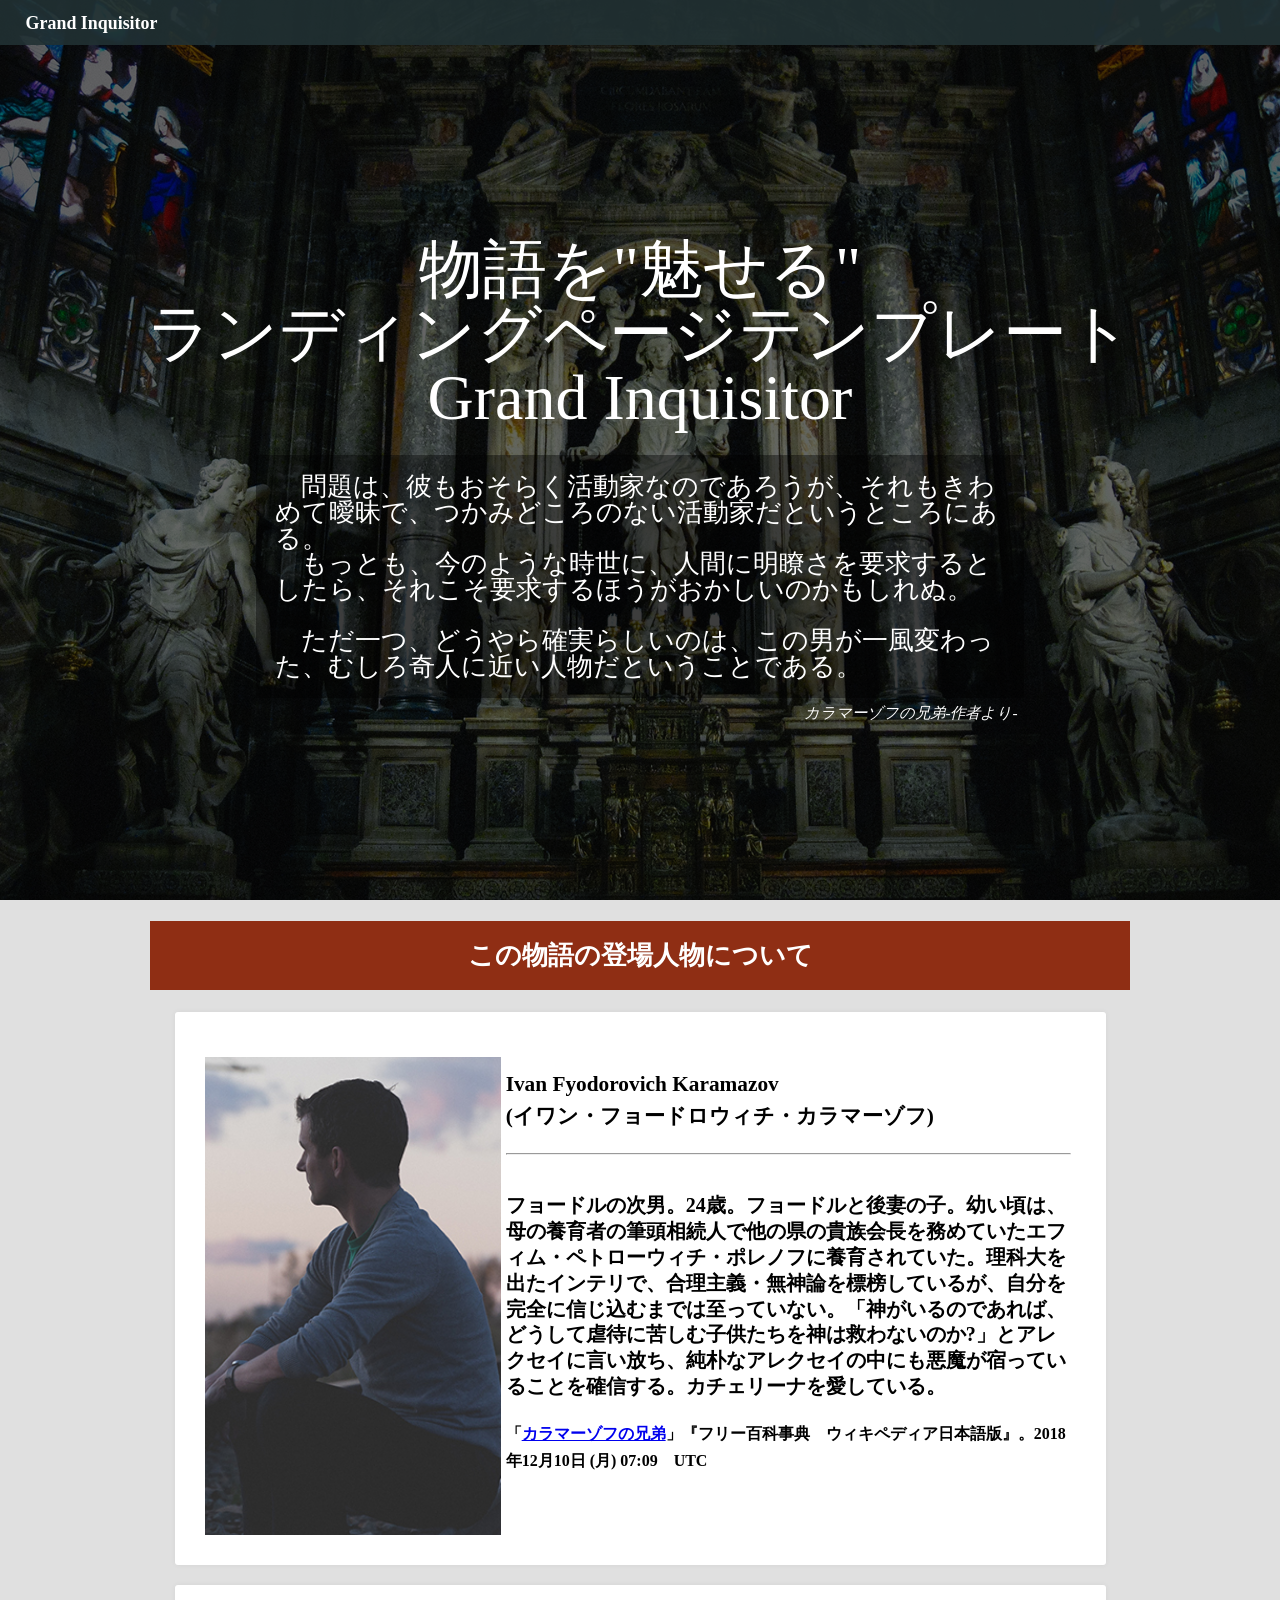
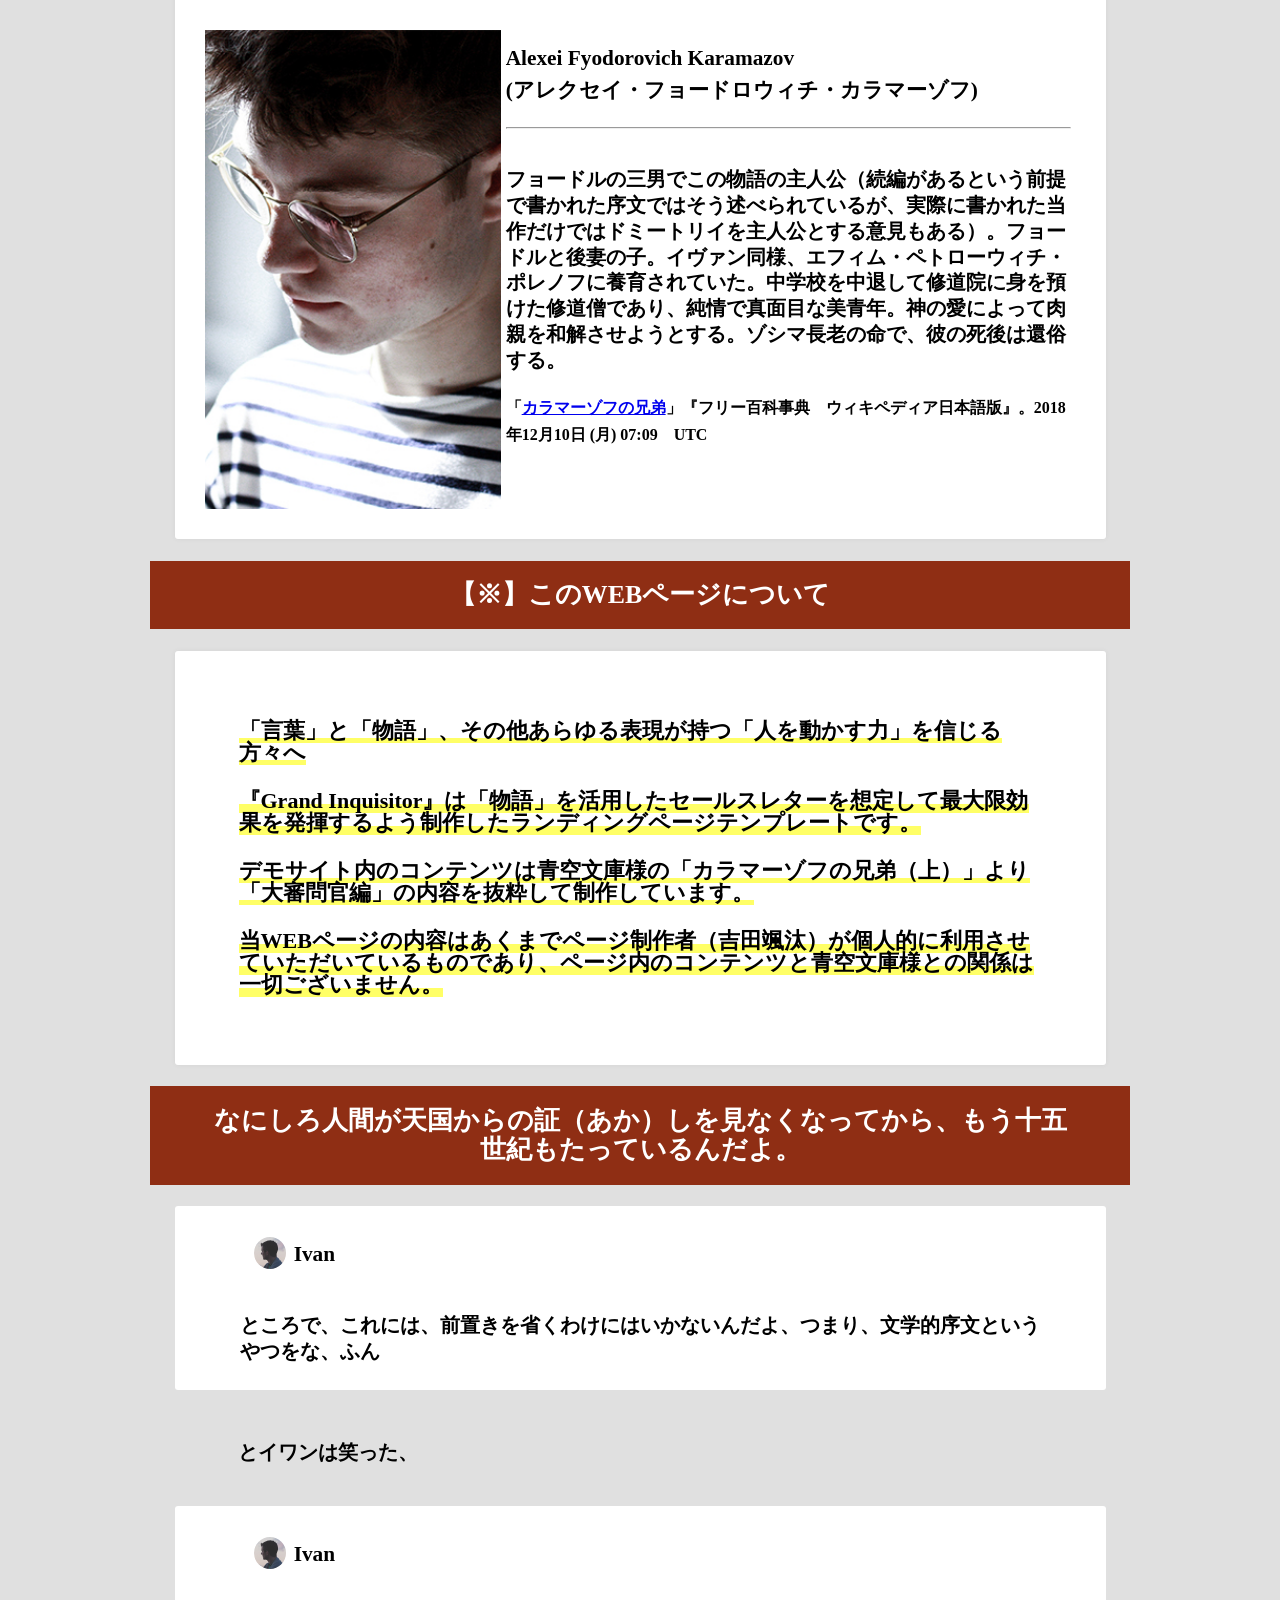
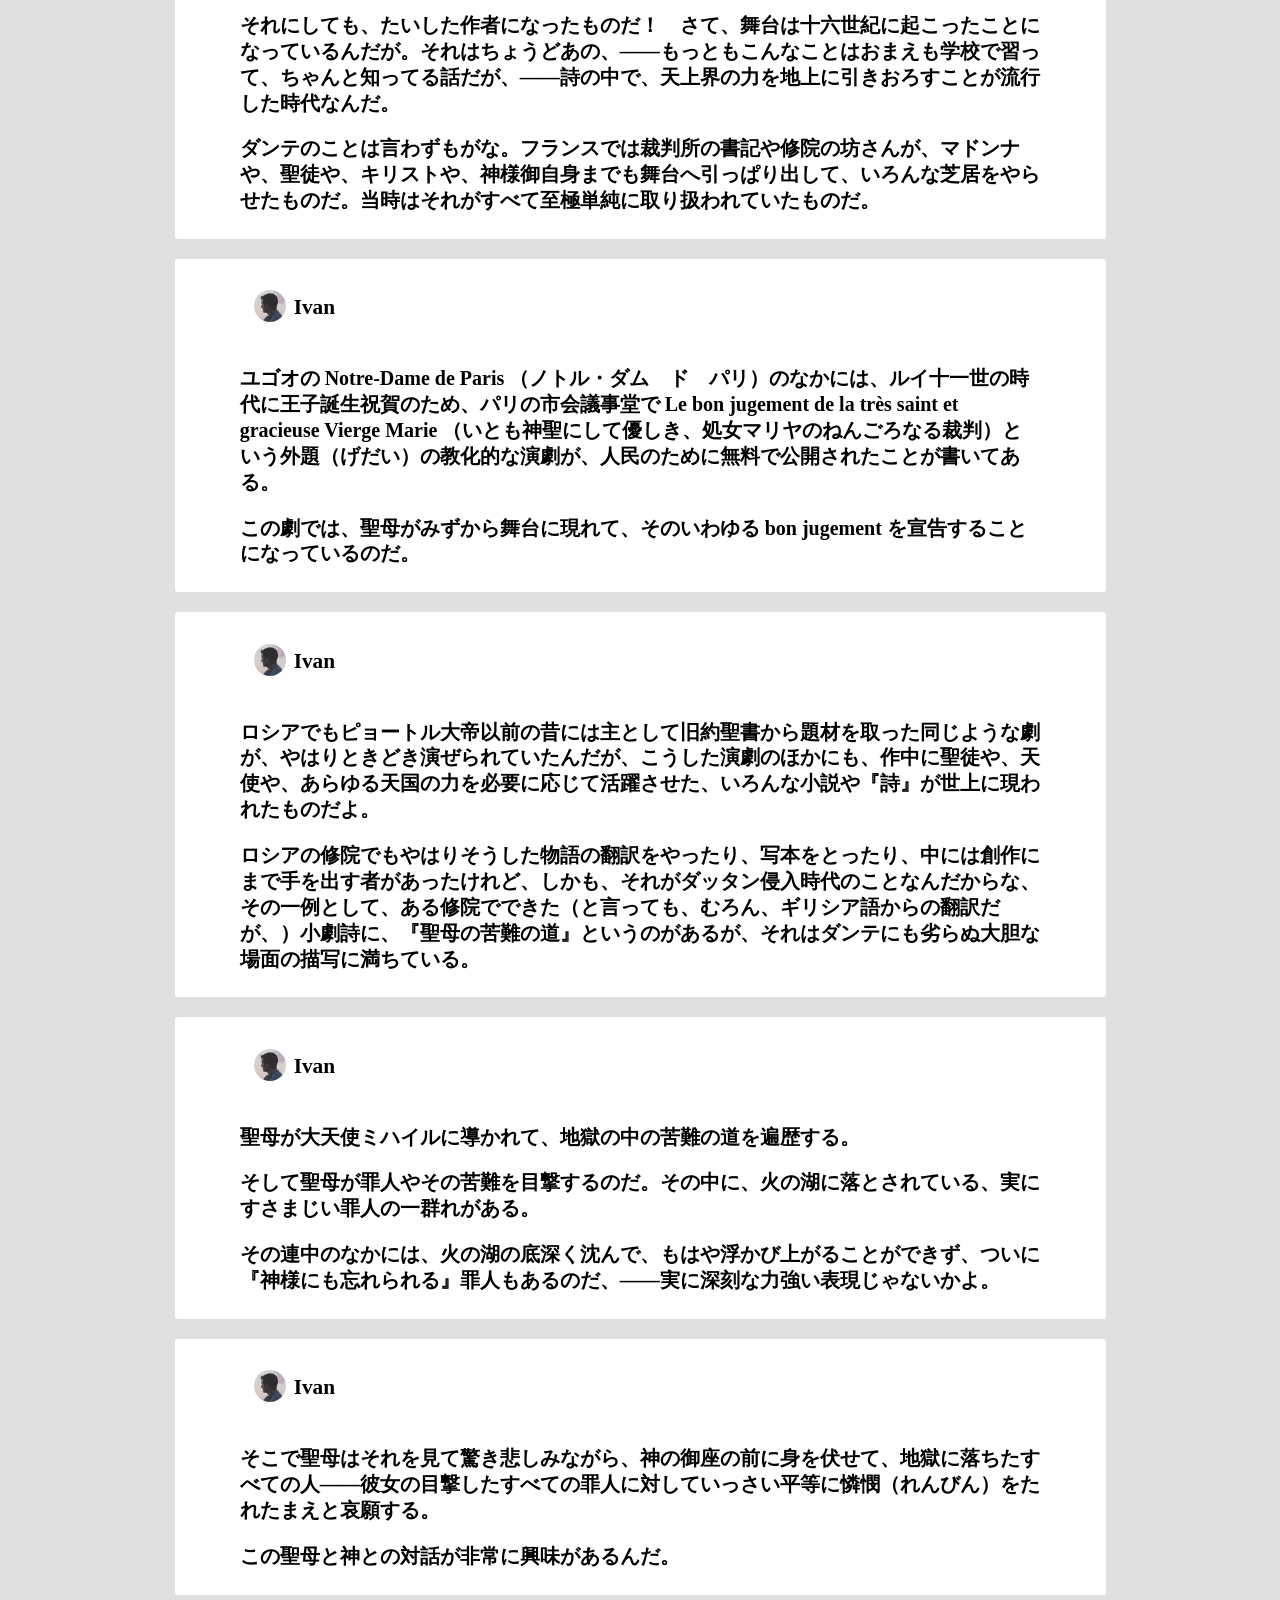
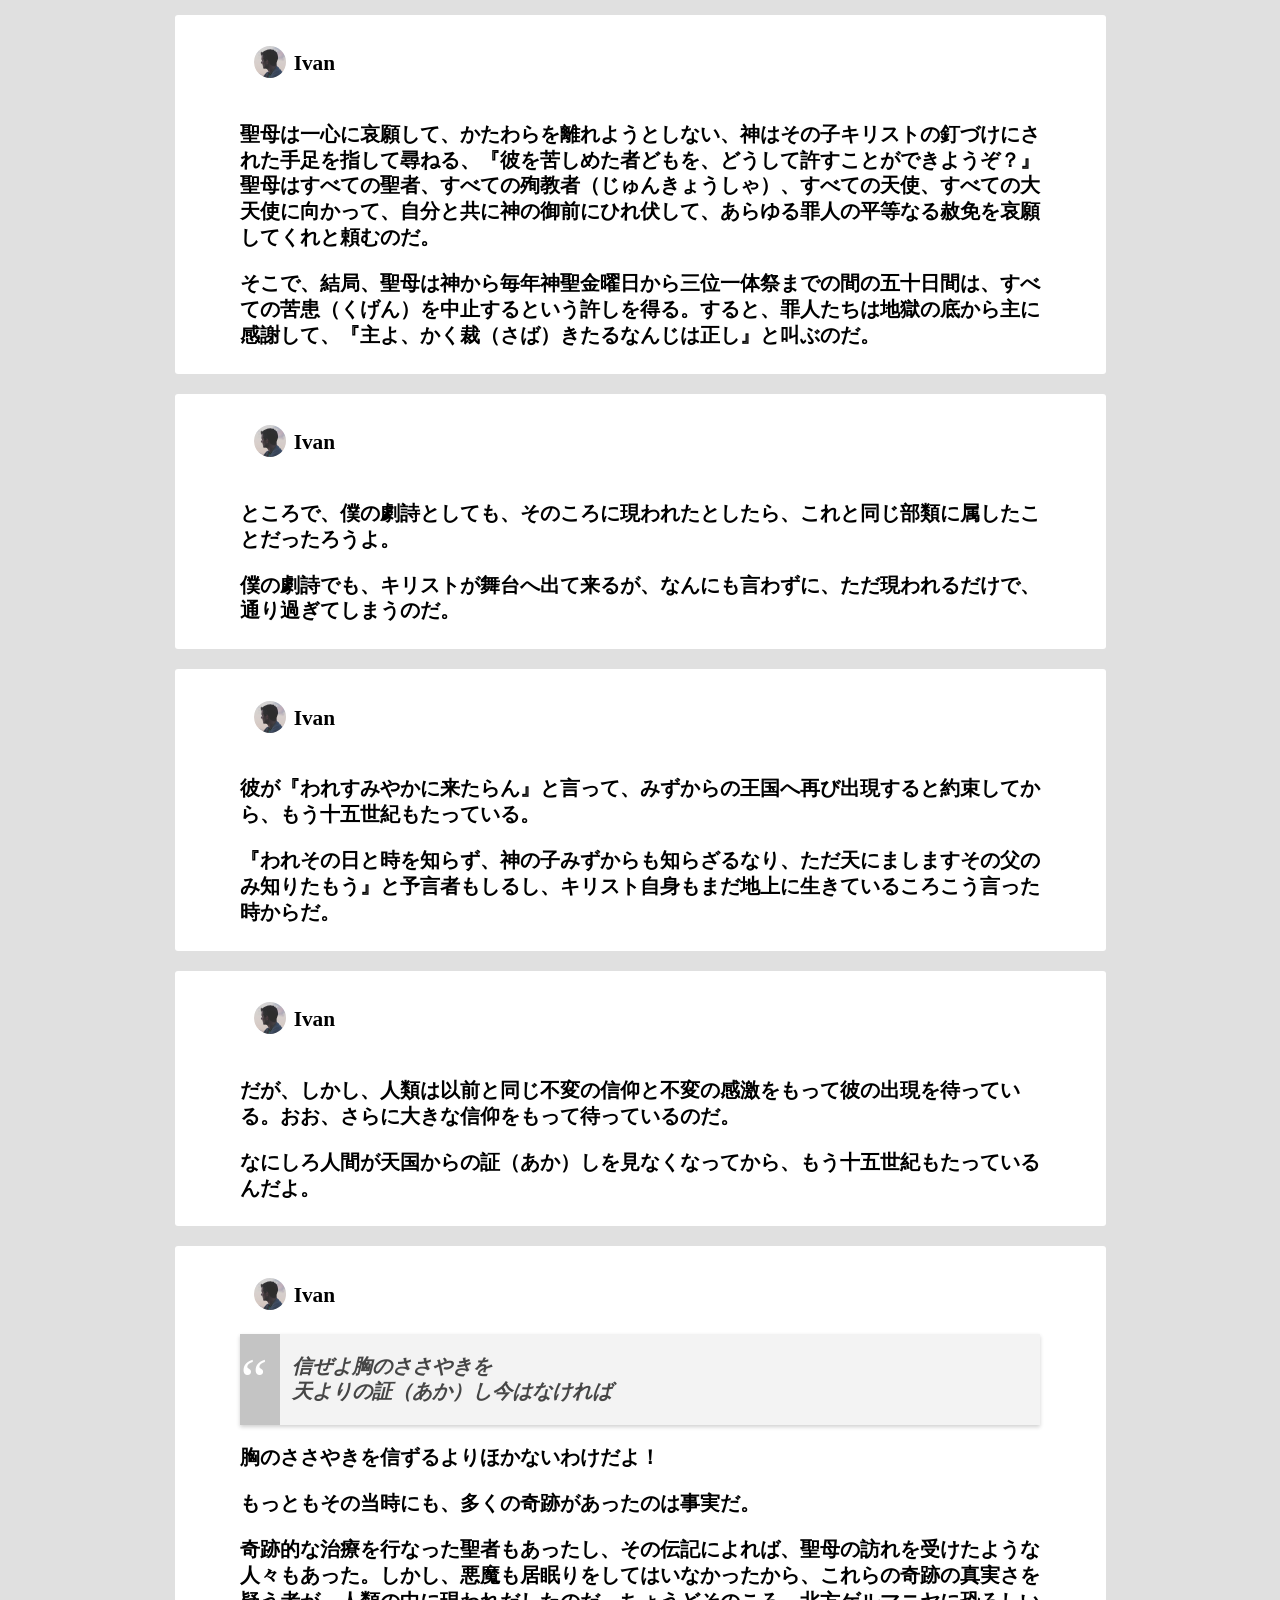
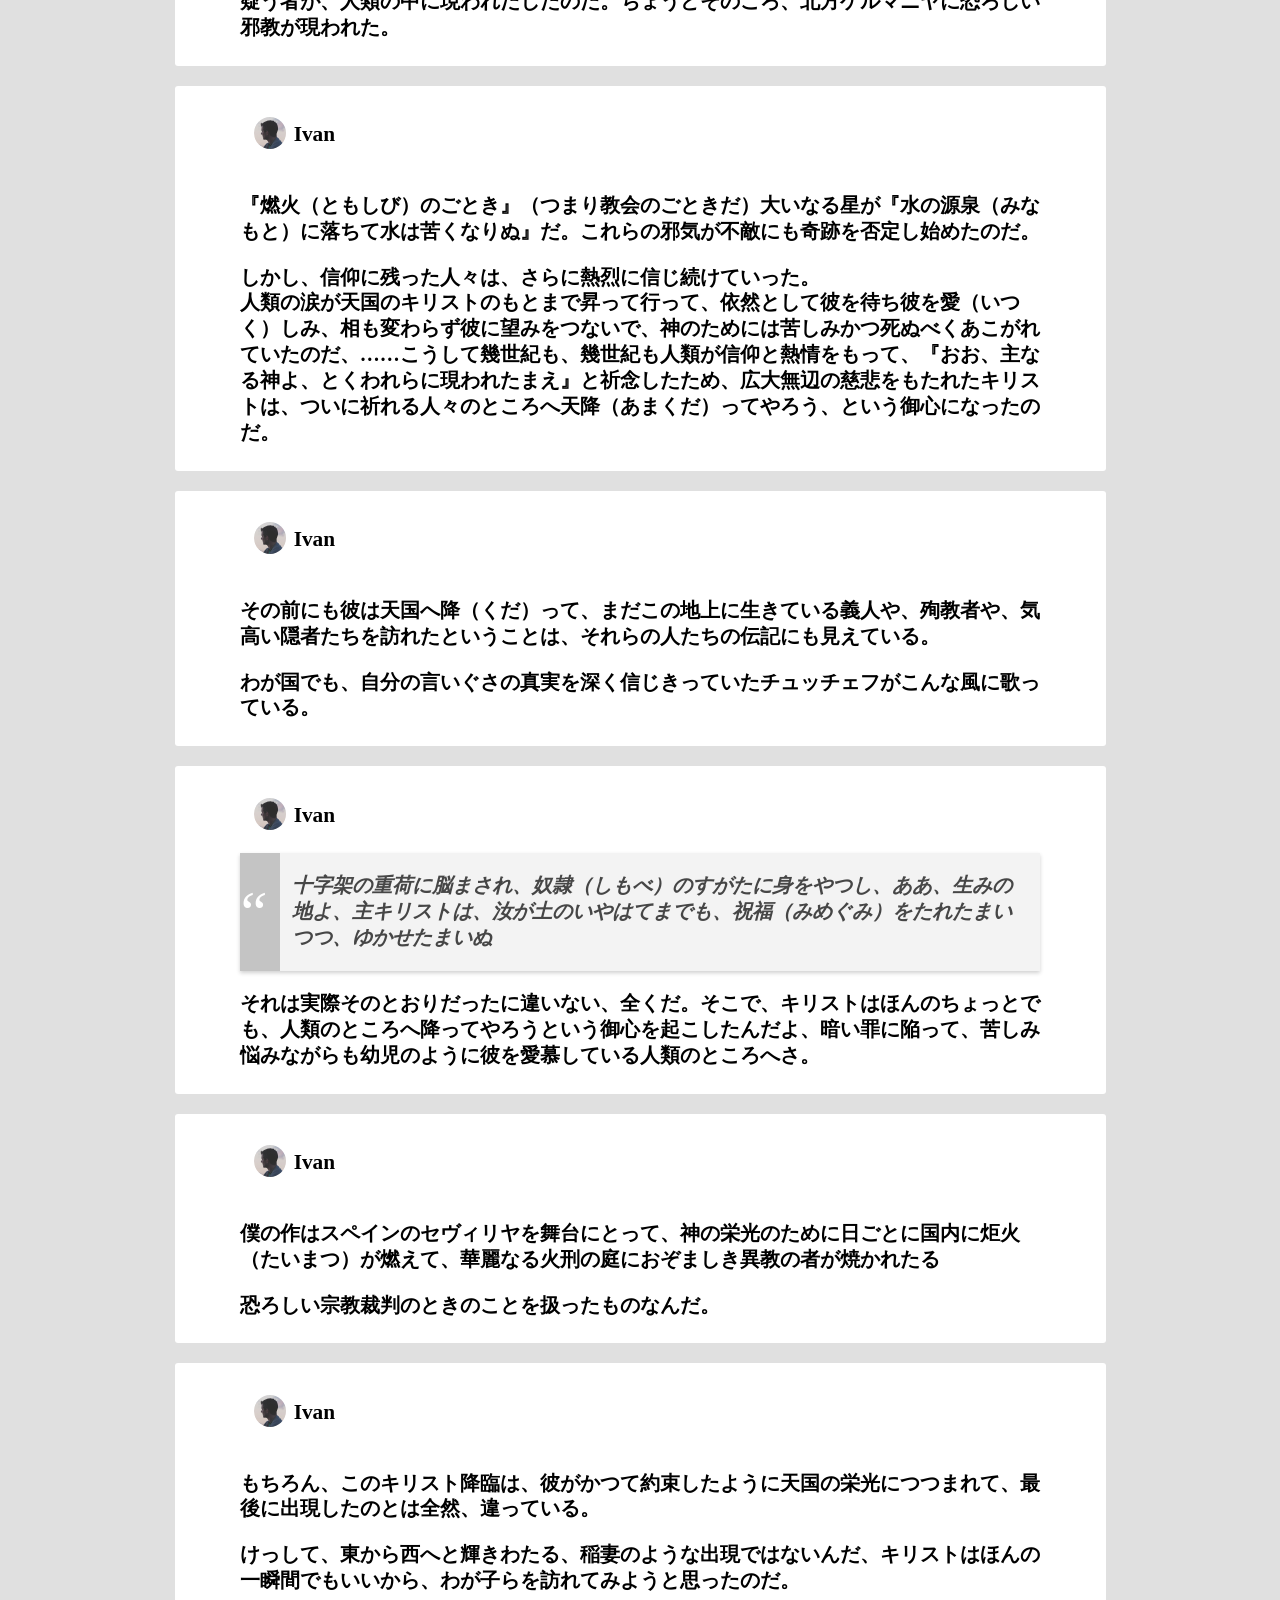
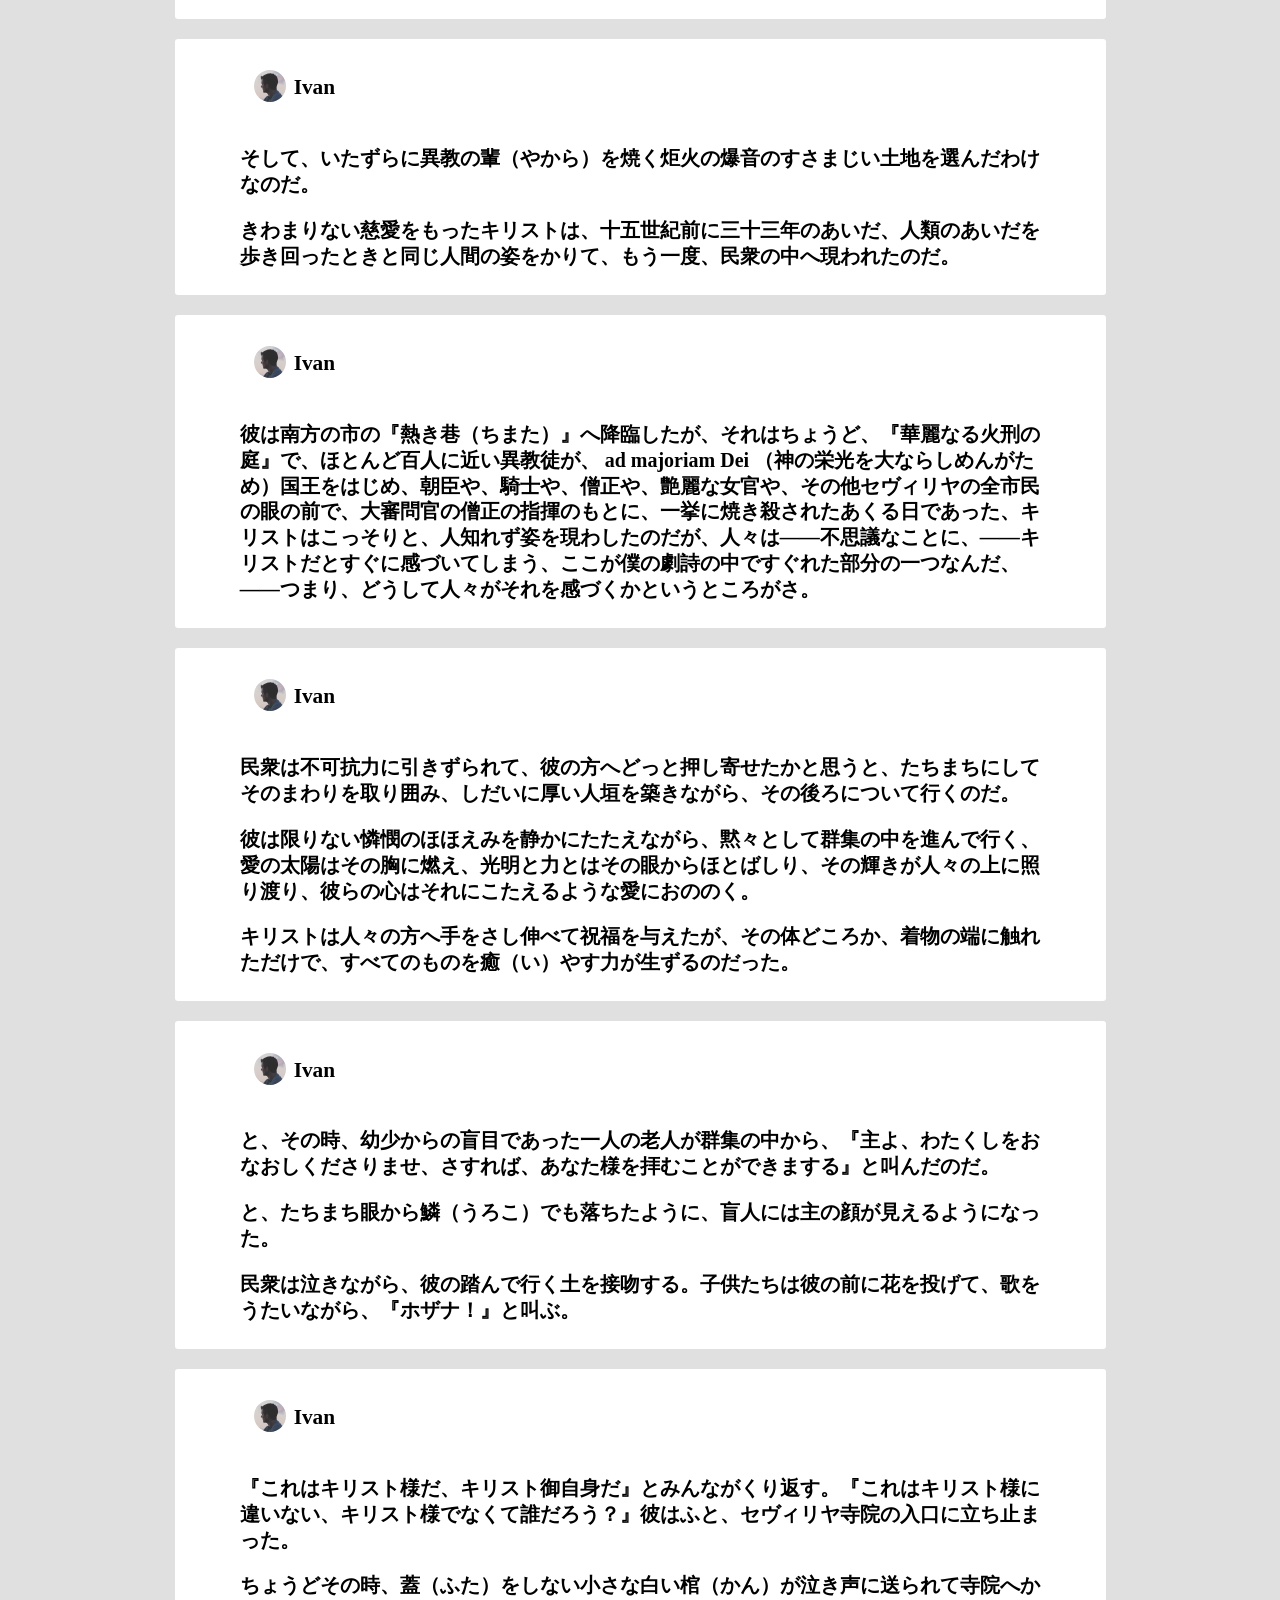
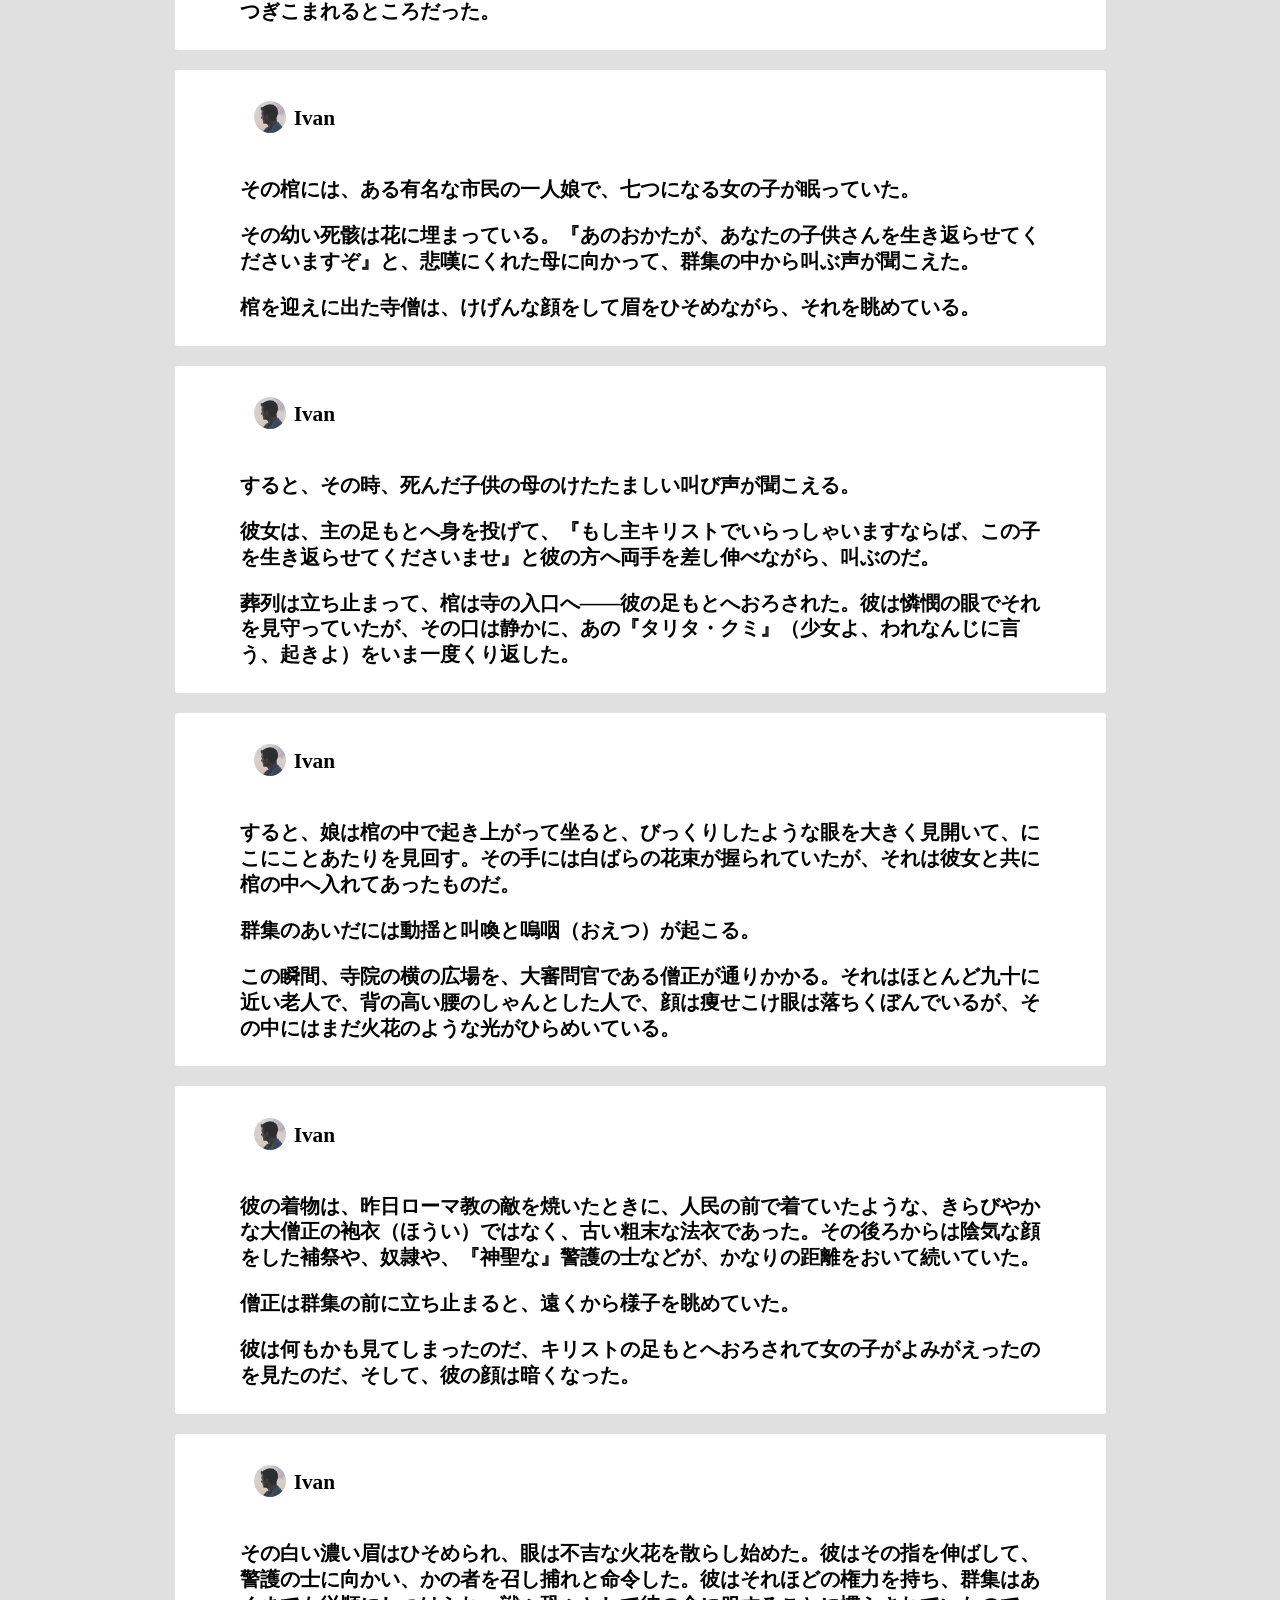
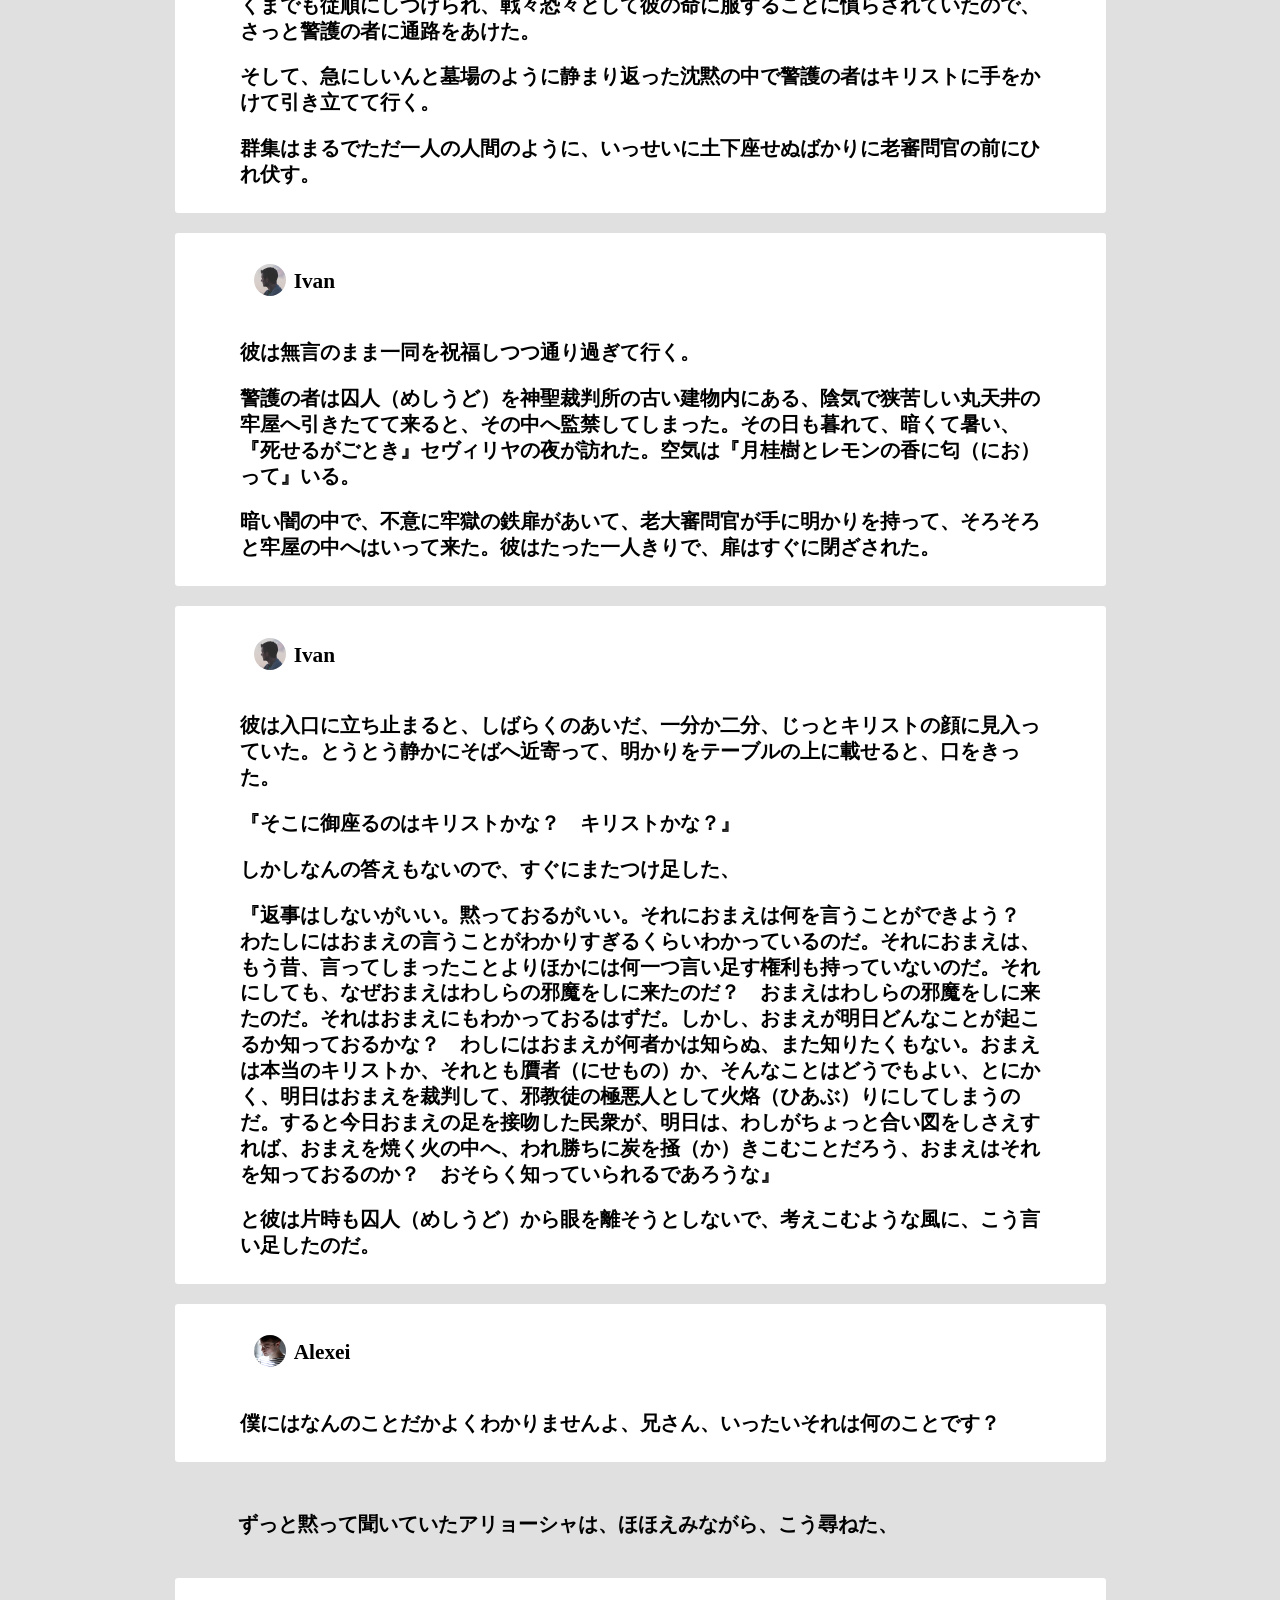
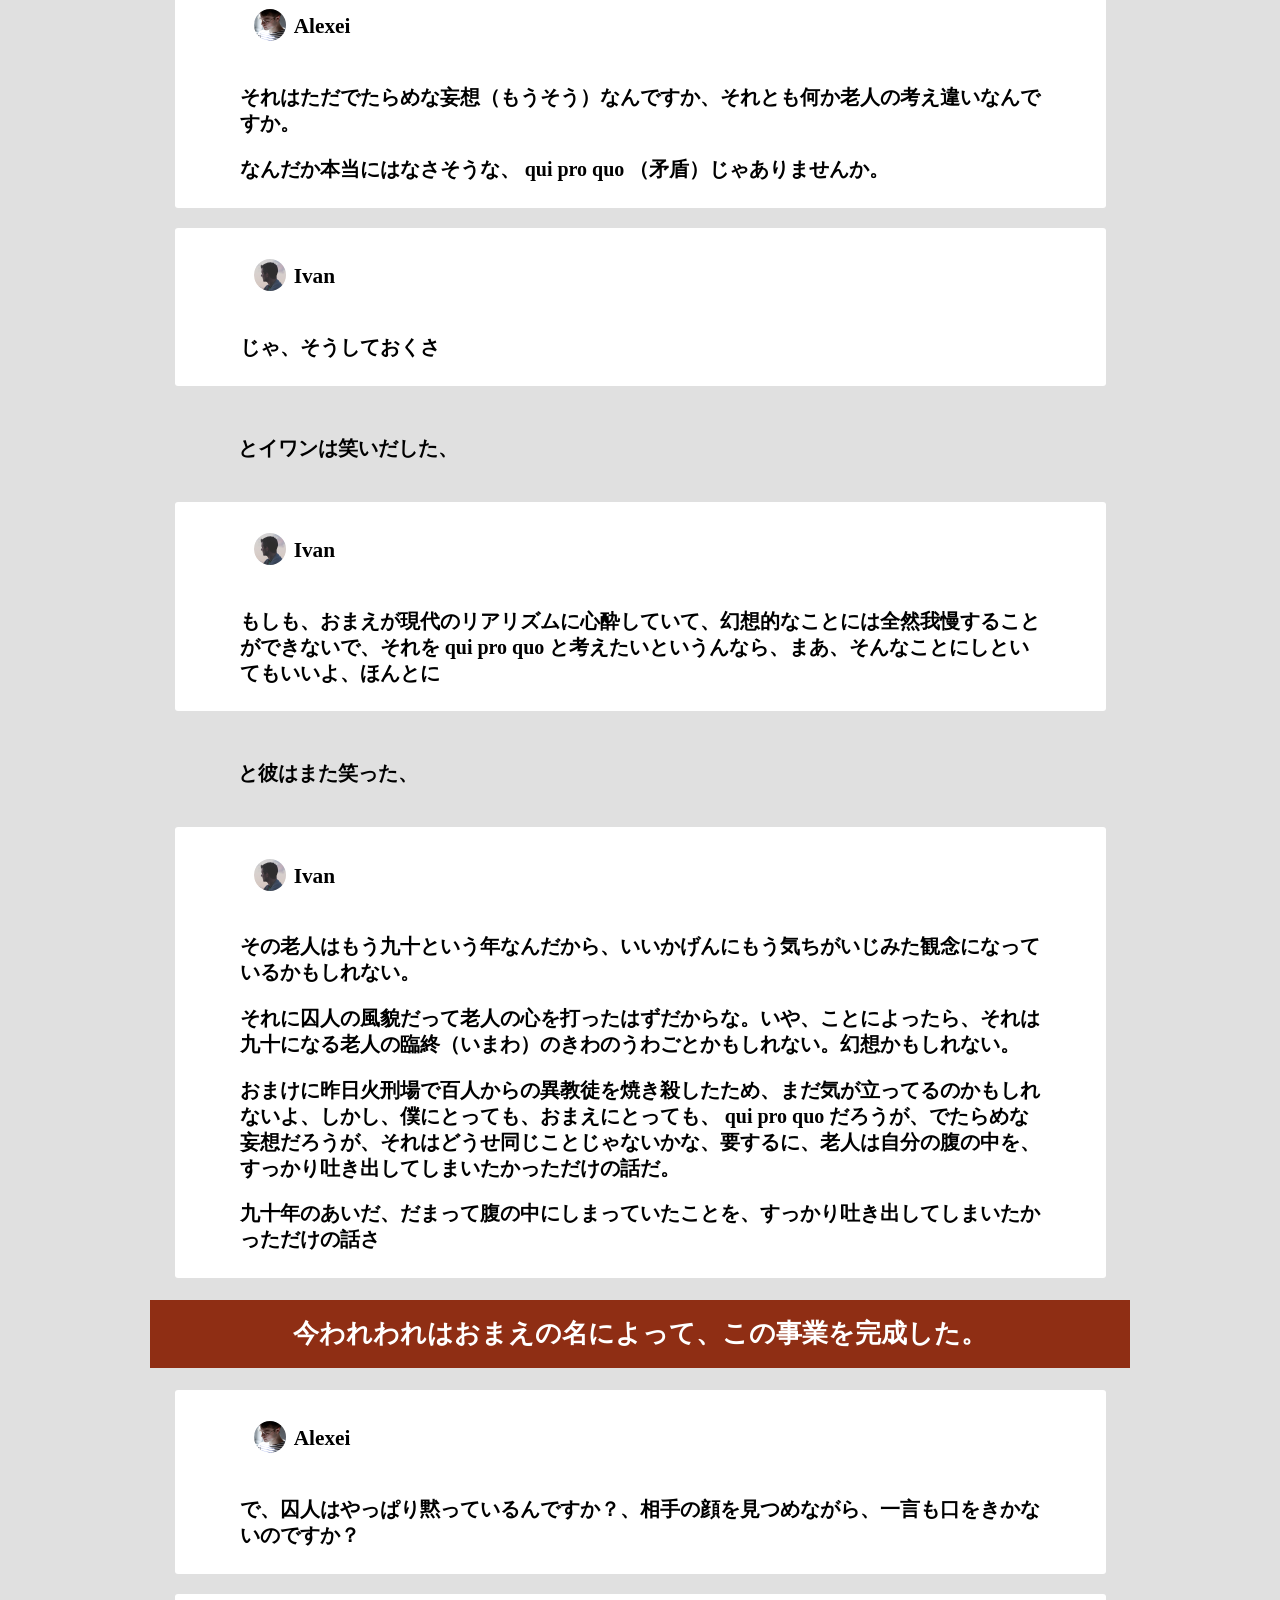
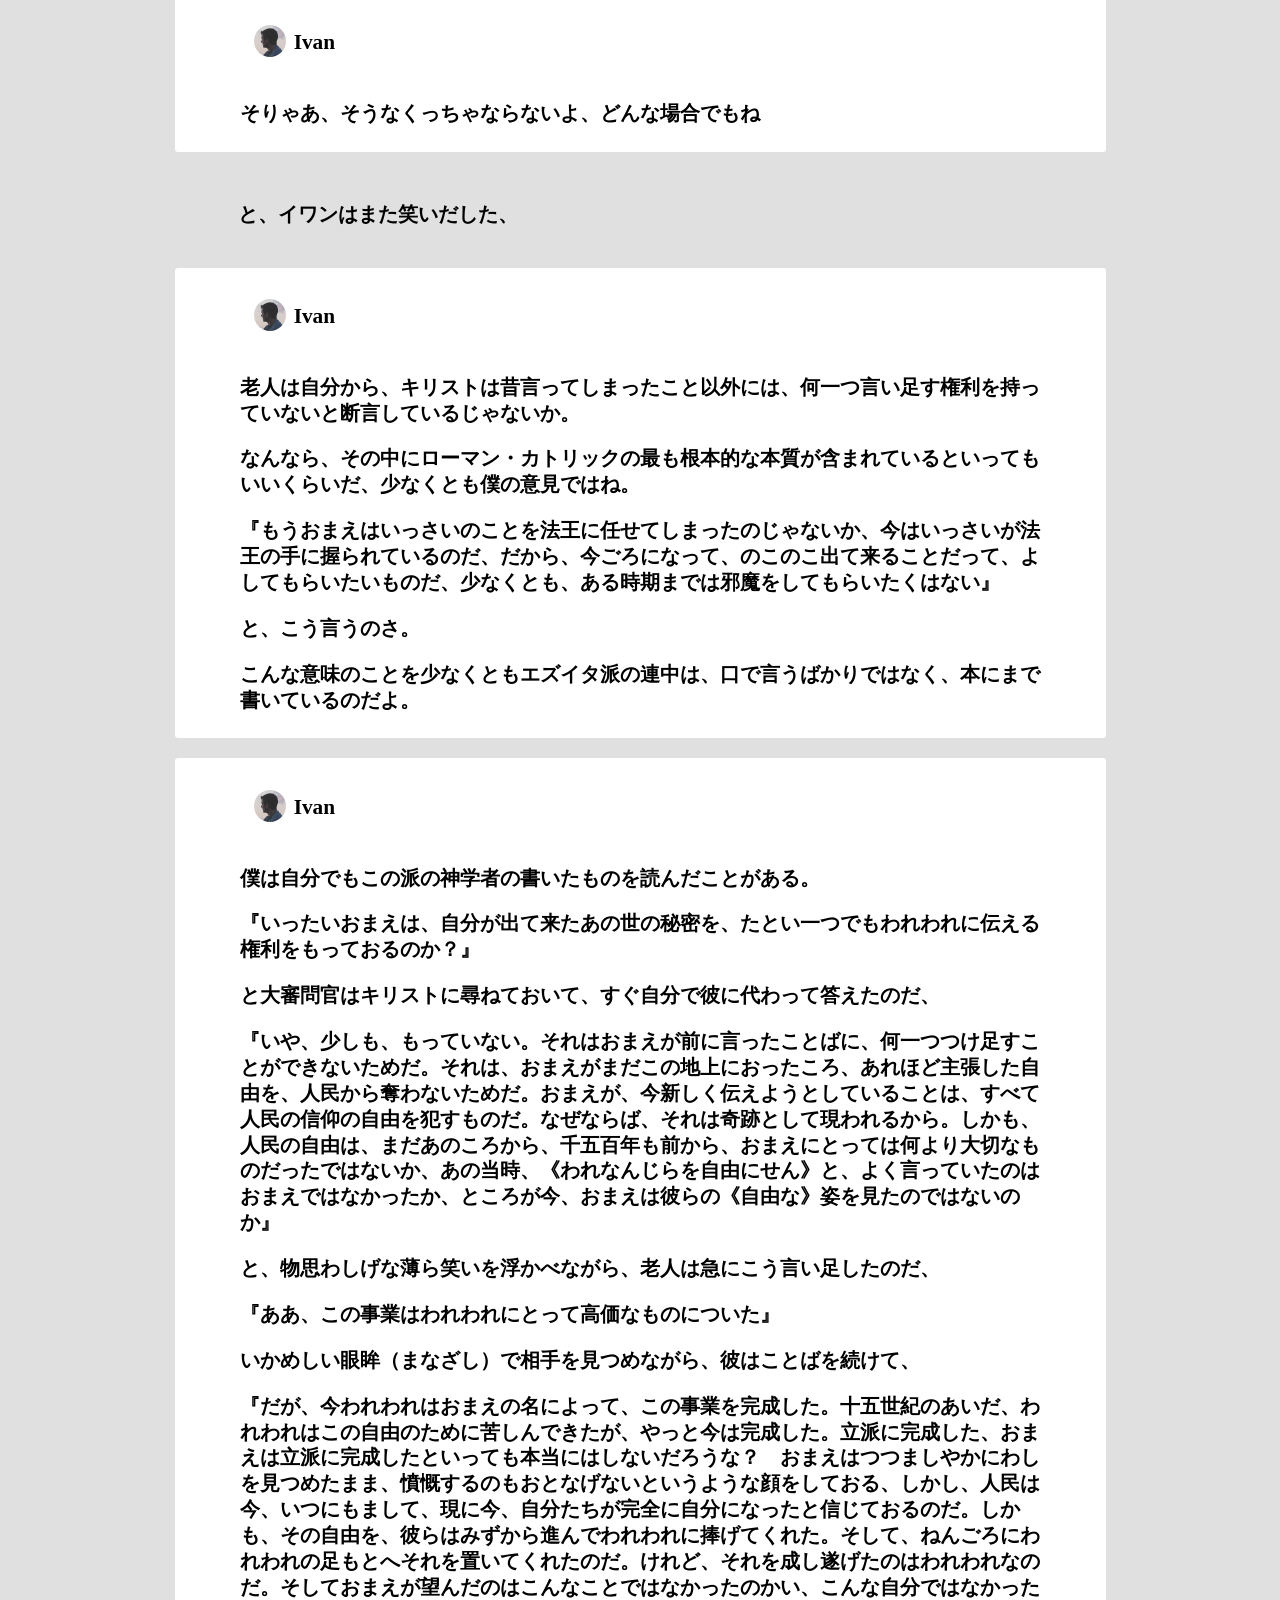
<file: src/main/resources/static/works/grand-inquisitor/index.html>
<!doctype html>
<html lang="ja">
<head>
	<meta charset="utf-8">
	<meta name="viewport" content="width=device-width,initial-scale=1.0,minimum-scale=1.0">
	<meta name="robots" content="noindex,nofollow">
	<meta name="Keywords" content="カラマーゾフの兄弟,大審問官編,ランディングページ">
	<meta name="Description" content="このランディングページは物語に特化したコピーライティングを最大限に惹きだすために作られています。">
	<title>Grand Inquisitor</title>
	<link rel="stylesheet" href="css/normalize.css">
	<link rel="stylesheet" href="css/phone.css" media="screen and (max-width:480px)">
	<link rel="stylesheet" href="css/tablet.css" media="screen and (min-width:480px) and (max-width:768px)">
	<link rel="stylesheet" href="css/style.css" media="screen and (min-width:768px)">
</head>

<body>
	<header>
		<h1>Grand Inquisitor</h1>
	</header>
	
	<div class="scroll-area">
  		<div class="box topper">
			<p>物語を"魅せる"<br>
			ランディングページテンプレート<br>
			Grand Inquisitor</p>
			<p>　問題は、彼もおそらく活動家なのであろうが、それもきわめて曖昧で、つかみどころのない活動家だというところにある。<br>　もっとも、今のような時世に、人間に明瞭さを要求するとしたら、それこそ要求するほうがおかしいのかもしれぬ。<br><br>　ただ一つ、どうやら確実らしいのは、この男が一風変わった、むしろ奇人に近い人物だということである。</p>
			<p><em>カラマーゾフの兄弟-作者より-</em></p>
		</div>
	</div>
	
	<div id="contents">
		<h2>この物語の登場人物について</h2>

	<div id="character">
		<div class="caracter-card">
				<div class="c-clearfix">
					<img src="images/ivan2.jpg" alt="ivan" class="caracter-media" />
				<div class="caracter-body">
  					<div class="name-content">
    					<h3>Ivan Fyodorovich Karamazov<br>(イワン・フョードロウィチ・カラマーゾフ)</h3>
    					<hr>
  					</div>
				<div class="caracter-info">
    				<p>フョードルの次男。24歳。フョードルと後妻の子。幼い頃は、母の養育者の筆頭相続人で他の県の貴族会長を務めていたエフィム・ペトローウィチ・ポレノフに養育されていた。理科大を出たインテリで、合理主義・無神論を標榜しているが、自分を完全に信じ込むまでは至っていない。「神がいるのであれば、どうして虐待に苦しむ子供たちを神は救わないのか?」とアレクセイに言い放ち、純朴なアレクセイの中にも悪魔が宿っていることを確信する。カチェリーナを愛している。</p>
    				<p><small>「<a href="https://ja.wikipedia.org/wiki/%E3%82%AB%E3%83%A9%E3%83%9E%E3%83%BC%E3%82%BE%E3%83%95%E3%81%AE%E5%85%84%E5%BC%9F" target="_blank">カラマーゾフの兄弟</a>」『フリー百科事典　ウィキペディア日本語版』。2018年12月10日 (月) 07:09　UTC</small></p>
  				</div>
  				</div>
  				</div>
		</div>
			
		<div class="caracter-card">
				<div class="c-clearfix">
					<img src="images/alexei2.jpg" alt="alexei" class="caracter-media" />
				<div class="caracter-body">
  					<div class="name-content">
    					<h3>Alexei Fyodorovich Karamazov<br>(アレクセイ・フョードロウィチ・カラマーゾフ)</h3>
    					<hr>
  					</div>
					<div class="caracter-info">
    					<p>フョードルの三男でこの物語の主人公（続編があるという前提で書かれた序文ではそう述べられているが、実際に書かれた当作だけではドミートリイを主人公とする意見もある）。フョードルと後妻の子。イヴァン同様、エフィム・ペトローウィチ・ポレノフに養育されていた。中学校を中退して修道院に身を預けた修道僧であり、純情で真面目な美青年。神の愛によって肉親を和解させようとする。ゾシマ長老の命で、彼の死後は還俗する。</p>
    					<p><small>「<a href="https://ja.wikipedia.org/wiki/%E3%82%AB%E3%83%A9%E3%83%9E%E3%83%BC%E3%82%BE%E3%83%95%E3%81%AE%E5%85%84%E5%BC%9F" target="_blank">カラマーゾフの兄弟</a>」『フリー百科事典　ウィキペディア日本語版』。2018年12月10日 (月) 07:09　UTC</small></p>
  					</div>
				</div>
			</div>
		</div>
	</div>

		<div id="checklist">
			<h2>【※】このWEBページについて</h2>

			<div class="check-container">
  				<div class="checkcard check-clearfix">
    				<div class="check-body">
						<div class="check-description subtle">
							<ul>
								<li><span>「言葉」と「物語」、その他あらゆる表現が持つ「人を動かす力」を信じる方々へ</span></li>
								<li><span>『Grand Inquisitor』は「物語」を活用したセールスレターを想定して最大限効果を発揮するよう制作したランディングページテンプレートです。</span></li>
								<li><span>デモサイト内のコンテンツは青空文庫様の「カラマーゾフの兄弟（上）」より「大審問官編」の内容を抜粋して制作しています。</span></li>
								<li><span>当WEBページの内容はあくまでページ制作者（吉田颯汰）が個人的に利用させていただいているものであり、ページ内のコンテンツと青空文庫様との関係は一切ございません。</span></li>
							</ul>
						</div>
    				</div>
  				</div>
			</div>
		</div>
		
		<div id="main">
			<section>
			  <h2>なにしろ人間が天国からの証（あか）しを見なくなってから、もう十五世紀もたっているんだよ。</h2>
				<div class="actor1-container">
					<div class="actor1-header">
   						<div class="actor1--no-cover">
							<h3>Ivan</h3>
    					</div>
  					</div>
					<div class="actor1-body">
    					<div class="actor1-summary">
      						<p>ところで、これには、前置きを省くわけにはいかないんだよ、つまり、文学的序文というやつをな、ふん</p>
    					</div>
  					</div>
				</div>
				
				<div class="descriptive">
					<p>とイワンは笑った、</p>
				</div>
				
				<div class="actor1-container">
					<div class="actor1-header">
   						<div class="actor1--no-cover">
							<h3>Ivan</h3>
    					</div>
  					</div>
					<div class="actor1-body">
    					<div class="actor1-summary">
      						<p>それにしても、たいした作者になったものだ！　さて、舞台は十六世紀に起こったことになっているんだが。それはちょうどあの、――もっともこんなことはおまえも学校で習って、ちゃんと知ってる話だが、――詩の中で、天上界の力を地上に引きおろすことが流行した時代なんだ。</p>
							<p>ダンテのことは言わずもがな。フランスでは裁判所の書記や修院の坊さんが、マドンナや、聖徒や、キリストや、神様御自身までも舞台へ引っぱり出して、いろんな芝居をやらせたものだ。当時はそれがすべて至極単純に取り扱われていたものだ。</p>
    					</div>
  					</div>
				</div>
				
				<div class="actor1-container">
					<div class="actor1-header">
   						<div class="actor1--no-cover">
							<h3>Ivan</h3>
    					</div>
  					</div>
					<div class="actor1-body">
    					<div class="actor1-summary">
      					<p>ユゴオの Notre-Dame de Paris （ノトル・ダム　ド　パリ）のなかには、ルイ十一世の時代に王子誕生祝賀のため、パリの市会議事堂で Le bon jugement de la très saint et gracieuse Vierge Marie （いとも神聖にして優しき、処女マリヤのねんごろなる裁判）という外題（げだい）の教化的な演劇が、人民のために無料で公開されたことが書いてある。</p>
						<p>この劇では、聖母がみずから舞台に現れて、そのいわゆる bon jugement を宣告することになっているのだ。</p>	
    					</div>
  					</div>
				</div>
				
				<div class="actor1-container">
					<div class="actor1-header">
   						<div class="actor1--no-cover">
							<h3>Ivan</h3>
    					</div>
  					</div>
					<div class="actor1-body">
    					<div class="actor1-summary">
      					<p>ロシアでもピョートル大帝以前の昔には主として旧約聖書から題材を取った同じような劇が、やはりときどき演ぜられていたんだが、こうした演劇のほかにも、作中に聖徒や、天使や、あらゆる天国の力を必要に応じて活躍させた、いろんな小説や『詩』が世上に現われたものだよ。</p>
						<p>ロシアの修院でもやはりそうした物語の翻訳をやったり、写本をとったり、中には創作にまで手を出す者があったけれど、しかも、それがダッタン侵入時代のことなんだからな、その一例として、ある修院でできた（と言っても、むろん、ギリシア語からの翻訳だが、）小劇詩に、『聖母の苦難の道』というのがあるが、それはダンテにも劣らぬ大胆な場面の描写に満ちている。</p>	
    					</div>
  					</div>
				</div>

				<div class="actor1-container">
					<div class="actor1-header">
   						<div class="actor1--no-cover">
							<h3>Ivan</h3>
    					</div>
  					</div>
					<div class="actor1-body">
    					<div class="actor1-summary">
      					<p>聖母が大天使ミハイルに導かれて、地獄の中の苦難の道を遍歴する。</p>
						<p>そして聖母が罪人やその苦難を目撃するのだ。その中に、火の湖に落とされている、実にすさまじい罪人の一群れがある。</p>
						<p>その連中のなかには、火の湖の底深く沈んで、もはや浮かび上がることができず、ついに『神様にも忘れられる』罪人もあるのだ、――実に深刻な力強い表現じゃないかよ。</p>	
    					</div>
  					</div>
				</div>
				
				<div class="actor1-container">
					<div class="actor1-header">
   						<div class="actor1--no-cover">
							<h3>Ivan</h3>
    					</div>
  					</div>
					<div class="actor1-body">
    					<div class="actor1-summary">
      					<p>そこで聖母はそれを見て驚き悲しみながら、神の御座の前に身を伏せて、地獄に落ちたすべての人――彼女の目撃したすべての罪人に対していっさい平等に憐憫（れんびん）をたれたまえと哀願する。</p>
						<p>この聖母と神との対話が非常に興味があるんだ。</p>	
    					</div>
  					</div>
				</div>
				
				<div class="actor1-container">
					<div class="actor1-header">
   						<div class="actor1--no-cover">
							<h3>Ivan</h3>
    					</div>
  					</div>
					<div class="actor1-body">
    					<div class="actor1-summary">
      					<p>聖母は一心に哀願して、かたわらを離れようとしない、神はその子キリストの釘づけにされた手足を指して尋ねる、『彼を苦しめた者どもを、どうして許すことができようぞ？』聖母はすべての聖者、すべての殉教者（じゅんきょうしゃ）、すべての天使、すべての大天使に向かって、自分と共に神の御前にひれ伏して、あらゆる罪人の平等なる赦免を哀願してくれと頼むのだ。</p>
						<p>そこで、結局、聖母は神から毎年神聖金曜日から三位一体祭までの間の五十日間は、すべての苦患（くげん）を中止するという許しを得る。すると、罪人たちは地獄の底から主に感謝して、『主よ、かく裁（さば）きたるなんじは正し』と叫ぶのだ。</p>	
    					</div>
  					</div>
				</div>
				
				<div class="actor1-container">
					<div class="actor1-header">
   						<div class="actor1--no-cover">
							<h3>Ivan</h3>
    					</div>
  					</div>
					<div class="actor1-body">
    					<div class="actor1-summary">
      					<p>ところで、僕の劇詩としても、そのころに現われたとしたら、これと同じ部類に属したことだったろうよ。</p>
						<p>僕の劇詩でも、キリストが舞台へ出て来るが、なんにも言わずに、ただ現われるだけで、通り過ぎてしまうのだ。</p>	
    					</div>
  					</div>
				</div>
				
				<div class="actor1-container">
					<div class="actor1-header">
   						<div class="actor1--no-cover">
							<h3>Ivan</h3>
    					</div>
  					</div>
					<div class="actor1-body">
    					<div class="actor1-summary">
      					<p>彼が『われすみやかに来たらん』と言って、みずからの王国へ再び出現すると約束してから、もう十五世紀もたっている。</p>
						<p>『われその日と時を知らず、神の子みずからも知らざるなり、ただ天にましますその父のみ知りたもう』と予言者もしるし、キリスト自身もまだ地上に生きているころこう言った時からだ。</p>	
    					</div>
  					</div>
				</div>
				
				<div class="actor1-container">
					<div class="actor1-header">
   						<div class="actor1--no-cover">
							<h3>Ivan</h3>
    					</div>
  					</div>
					<div class="actor1-body">
    					<div class="actor1-summary">
      					<p>だが、しかし、人類は以前と同じ不変の信仰と不変の感激をもって彼の出現を待っている。おお、さらに大きな信仰をもって待っているのだ。</p>
						<p>なにしろ人間が天国からの証（あか）しを見なくなってから、もう十五世紀もたっているんだよ。</p>	
    					</div>
  					</div>
				</div>
				
				<div class="actor1-container">
					<div class="actor1-header">
   						<div class="actor1--no-cover">
							<h3>Ivan</h3>
    					</div>
  					</div>
					<div class="actor1-body">
    					<div class="actor1-summary">
      					<blockquote><p>信ぜよ胸のささやきを<br>天よりの証（あか）し今はなければ</p></blockquote>
						<p>胸のささやきを信ずるよりほかないわけだよ！</p>
						<p>もっともその当時にも、多くの奇跡があったのは事実だ。</p>
						<p>奇跡的な治療を行なった聖者もあったし、その伝記によれば、聖母の訪れを受けたような人々もあった。しかし、悪魔も居眠りをしてはいなかったから、これらの奇跡の真実さを疑う者が、人類の中に現われだしたのだ。ちょうどそのころ、北方ゲルマニヤに恐ろしい邪教が現われた。</p>
    					</div>
  					</div>
				</div>
				
				<div class="actor1-container">
					<div class="actor1-header">
   						<div class="actor1--no-cover">
							<h3>Ivan</h3>
    					</div>
  					</div>
					<div class="actor1-body">
    					<div class="actor1-summary">
      					<p>『燃火（ともしび）のごとき』（つまり教会のごときだ）大いなる星が『水の源泉（みなもと）に落ちて水は苦くなりぬ』だ。これらの邪気が不敵にも奇跡を否定し始めたのだ。</p>
						<p>しかし、信仰に残った人々は、さらに熱烈に信じ続けていった。<br>
						人類の涙が天国のキリストのもとまで昇って行って、依然として彼を待ち彼を愛（いつく）しみ、相も変わらず彼に望みをつないで、神のためには苦しみかつ死ぬべくあこがれていたのだ、……こうして幾世紀も、幾世紀も人類が信仰と熱情をもって、『おお、主なる神よ、とくわれらに現われたまえ』と祈念したため、広大無辺の慈悲をもたれたキリストは、ついに祈れる人々のところへ天降（あまくだ）ってやろう、という御心になったのだ。</p>
    					</div>
  					</div>
				</div>

				<div class="actor1-container">
					<div class="actor1-header">
   						<div class="actor1--no-cover">
							<h3>Ivan</h3>
    					</div>
  					</div>
					<div class="actor1-body">
    					<div class="actor1-summary">
      					<p>その前にも彼は天国へ降（くだ）って、まだこの地上に生きている義人や、殉教者や、気高い隠者たちを訪れたということは、それらの人たちの伝記にも見えている。</p>
						<p>わが国でも、自分の言いぐさの真実を深く信じきっていたチュッチェフがこんな風に歌っている。</p>
    					</div>
  					</div>
				</div>
				
				<div class="actor1-container">
					<div class="actor1-header">
   						<div class="actor1--no-cover">
							<h3>Ivan</h3>
    					</div>
  					</div>
					<div class="actor1-body">
    					<div class="actor1-summary">
      					<blockquote><p>十字架の重荷に脳まされ、奴隷（しもべ）のすがたに身をやつし、ああ、生みの地よ、主キリストは、汝が土のいやはてまでも、祝福（みめぐみ）をたれたまいつつ、ゆかせたまいぬ</p></blockquote>
						<p>それは実際そのとおりだったに違いない、全くだ。そこで、キリストはほんのちょっとでも、人類のところへ降ってやろうという御心を起こしたんだよ、暗い罪に陥って、苦しみ悩みながらも幼児のように彼を愛慕している人類のところへさ。</p>
    					</div>
  					</div>
				</div>
				
				<div class="actor1-container">
					<div class="actor1-header">
   						<div class="actor1--no-cover">
							<h3>Ivan</h3>
    					</div>
  					</div>
					<div class="actor1-body">
    					<div class="actor1-summary">
      					<p>僕の作はスペインのセヴィリヤを舞台にとって、神の栄光のために日ごとに国内に炬火（たいまつ）が燃えて、華麗なる火刑の庭におぞましき異教の者が焼かれたる</p>
						<p>恐ろしい宗教裁判のときのことを扱ったものなんだ。</p>
    					</div>
  					</div>
				</div>

				<div class="actor1-container">
					<div class="actor1-header">
   						<div class="actor1--no-cover">
							<h3>Ivan</h3>
    					</div>
  					</div>
					<div class="actor1-body">
    					<div class="actor1-summary">
      					<p>もちろん、このキリスト降臨は、彼がかつて約束したように天国の栄光につつまれて、最後に出現したのとは全然、違っている。</p>
						<p>けっして、東から西へと輝きわたる、稲妻のような出現ではないんだ、キリストはほんの一瞬間でもいいから、わが子らを訪れてみようと思ったのだ。</p>
    					</div>
  					</div>
				</div>

				<div class="actor1-container">
					<div class="actor1-header">
   						<div class="actor1--no-cover">
							<h3>Ivan</h3>
    					</div>
  					</div>
					<div class="actor1-body">
    					<div class="actor1-summary">
      					<p>そして、いたずらに異教の輩（やから）を焼く炬火の爆音のすさまじい土地を選んだわけなのだ。</p>
						<p>きわまりない慈愛をもったキリストは、十五世紀前に三十三年のあいだ、人類のあいだを歩き回ったときと同じ人間の姿をかりて、もう一度、民衆の中へ現われたのだ。</p>
    					</div>
  					</div>
				</div>

				<div class="actor1-container">
					<div class="actor1-header">
   						<div class="actor1--no-cover">
							<h3>Ivan</h3>
    					</div>
  					</div>
					<div class="actor1-body">
    					<div class="actor1-summary">
      					<p>彼は南方の市の『熱き巷（ちまた）』へ降臨したが、それはちょうど、『華麗なる火刑の庭』で、ほとんど百人に近い異教徒が、 ad majoriam Dei （神の栄光を大ならしめんがため）国王をはじめ、朝臣や、騎士や、僧正や、艶麗な女官や、その他セヴィリヤの全市民の眼の前で、大審問官の僧正の指揮のもとに、一挙に焼き殺されたあくる日であった、キリストはこっそりと、人知れず姿を現わしたのだが、人々は――不思議なことに、――キリストだとすぐに感づいてしまう、ここが僕の劇詩の中ですぐれた部分の一つなんだ、――つまり、どうして人々がそれを感づくかというところがさ。</p>
    					</div>
  					</div>
				</div>

				<div class="actor1-container">
					<div class="actor1-header">
   						<div class="actor1--no-cover">
							<h3>Ivan</h3>
    					</div>
  					</div>
					<div class="actor1-body">
    					<div class="actor1-summary">
      					<p>民衆は不可抗力に引きずられて、彼の方へどっと押し寄せたかと思うと、たちまちにしてそのまわりを取り囲み、しだいに厚い人垣を築きながら、その後ろについて行くのだ。</p>
      					<p>彼は限りない憐憫のほほえみを静かにたたえながら、黙々として群集の中を進んで行く、愛の太陽はその胸に燃え、光明と力とはその眼からほとばしり、その輝きが人々の上に照り渡り、彼らの心はそれにこたえるような愛におののく。</p>
      					<p>キリストは人々の方へ手をさし伸べて祝福を与えたが、その体どころか、着物の端に触れただけで、すべてのものを癒（い）やす力が生ずるのだった。</p>
    					</div>
  					</div>
				</div>

				<div class="actor1-container">
					<div class="actor1-header">
   						<div class="actor1--no-cover">
							<h3>Ivan</h3>
    					</div>
  					</div>
					<div class="actor1-body">
    					<div class="actor1-summary">
      					<p>と、その時、幼少からの盲目であった一人の老人が群集の中から、『主よ、わたくしをおなおしくださりませ、さすれば、あなた様を拝むことができまする』と叫んだのだ。</p>
      					<p>と、たちまち眼から鱗（うろこ）でも落ちたように、盲人には主の顔が見えるようになった。</p>
      					<p>民衆は泣きながら、彼の踏んで行く土を接吻する。子供たちは彼の前に花を投げて、歌をうたいながら、『ホザナ！』と叫ぶ。</p>
    					</div>
  					</div>
				</div>

				<div class="actor1-container">
					<div class="actor1-header">
   						<div class="actor1--no-cover">
							<h3>Ivan</h3>
    					</div>
  					</div>
					<div class="actor1-body">
    					<div class="actor1-summary">
      					<p>『これはキリスト様だ、キリスト御自身だ』とみんながくり返す。『これはキリスト様に違いない、キリスト様でなくて誰だろう？』彼はふと、セヴィリヤ寺院の入口に立ち止まった。</p>
      					<p>ちょうどその時、蓋（ふた）をしない小さな白い棺（かん）が泣き声に送られて寺院へかつぎこまれるところだった。</p>
    					</div>
  					</div>
				</div>

				<div class="actor1-container">
					<div class="actor1-header">
   						<div class="actor1--no-cover">
							<h3>Ivan</h3>
    					</div>
  					</div>
					<div class="actor1-body">
    					<div class="actor1-summary">
      					<p>その棺には、ある有名な市民の一人娘で、七つになる女の子が眠っていた。</p>
      					<p>その幼い死骸は花に埋まっている。『あのおかたが、あなたの子供さんを生き返らせてくださいますぞ』と、悲嘆にくれた母に向かって、群集の中から叫ぶ声が聞こえた。</p>
      					<p>棺を迎えに出た寺僧は、けげんな顔をして眉をひそめながら、それを眺めている。</p>
    					</div>
  					</div>
				</div>

				<div class="actor1-container">
					<div class="actor1-header">
   						<div class="actor1--no-cover">
							<h3>Ivan</h3>
    					</div>
  					</div>
					<div class="actor1-body">
    					<div class="actor1-summary">
      					<p>すると、その時、死んだ子供の母のけたたましい叫び声が聞こえる。</p>
      					<p>彼女は、主の足もとへ身を投げて、『もし主キリストでいらっしゃいますならば、この子を生き返らせてくださいませ』と彼の方へ両手を差し伸べながら、叫ぶのだ。</p>
      					<p>葬列は立ち止まって、棺は寺の入口へ――彼の足もとへおろされた。彼は憐憫の眼でそれを見守っていたが、その口は静かに、あの『タリタ・クミ』（少女よ、われなんじに言う、起きよ）をいま一度くり返した。</p>
    					</div>
  					</div>
				</div>

				<div class="actor1-container">
					<div class="actor1-header">
   						<div class="actor1--no-cover">
							<h3>Ivan</h3>
    					</div>
  					</div>
					<div class="actor1-body">
    					<div class="actor1-summary">
      					<p>すると、娘は棺の中で起き上がって坐ると、びっくりしたような眼を大きく見開いて、にこにことあたりを見回す。その手には白ばらの花束が握られていたが、それは彼女と共に棺の中へ入れてあったものだ。</p>
      					<p>群集のあいだには動揺と叫喚と嗚咽（おえつ）が起こる。</p>
      					<p>この瞬間、寺院の横の広場を、大審問官である僧正が通りかかる。それはほとんど九十に近い老人で、背の高い腰のしゃんとした人で、顔は痩せこけ眼は落ちくぼんでいるが、その中にはまだ火花のような光がひらめいている。</p>
    					</div>
  					</div>
				</div>

				<div class="actor1-container">
					<div class="actor1-header">
   						<div class="actor1--no-cover">
							<h3>Ivan</h3>
    					</div>
  					</div>
					<div class="actor1-body">
    					<div class="actor1-summary">
      					<p>彼の着物は、昨日ローマ教の敵を焼いたときに、人民の前で着ていたような、きらびやかな大僧正の袍衣（ほうい）ではなく、古い粗末な法衣であった。その後ろからは陰気な顔をした補祭や、奴隷や、『神聖な』警護の士などが、かなりの距離をおいて続いていた。</p>
      					<p>僧正は群集の前に立ち止まると、遠くから様子を眺めていた。</p>
      					<p>彼は何もかも見てしまったのだ、キリストの足もとへおろされて女の子がよみがえったのを見たのだ、そして、彼の顔は暗くなった。</p>
    					</div>
  					</div>
				</div>

				<div class="actor1-container">
					<div class="actor1-header">
   						<div class="actor1--no-cover">
							<h3>Ivan</h3>
    					</div>
  					</div>
					<div class="actor1-body">
    					<div class="actor1-summary">
      					<p>その白い濃い眉はひそめられ、眼は不吉な火花を散らし始めた。彼はその指を伸ばして、警護の士に向かい、かの者を召し捕れと命令した。彼はそれほどの権力を持ち、群集はあくまでも従順にしつけられ、戦々恐々として彼の命に服することに慣らされていたので、さっと警護の者に通路をあけた。</p>
      					<p>そして、急にしいんと墓場のように静まり返った沈黙の中で警護の者はキリストに手をかけて引き立てて行く。</p>
      					<p>群集はまるでただ一人の人間のように、いっせいに土下座せぬばかりに老審問官の前にひれ伏す。</p>
    					</div>
  					</div>
				</div>

				<div class="actor1-container">
					<div class="actor1-header">
   						<div class="actor1--no-cover">
							<h3>Ivan</h3>
    					</div>
  					</div>
					<div class="actor1-body">
    					<div class="actor1-summary">
      					<p>彼は無言のまま一同を祝福しつつ通り過ぎて行く。</p>
      					<p>警護の者は囚人（めしうど）を神聖裁判所の古い建物内にある、陰気で狭苦しい丸天井の牢屋へ引きたてて来ると、その中へ監禁してしまった。その日も暮れて、暗くて暑い、『死せるがごとき』セヴィリヤの夜が訪れた。空気は『月桂樹とレモンの香に匂（にお）って』いる。</p>
      					<p>暗い闇の中で、不意に牢獄の鉄扉があいて、老大審問官が手に明かりを持って、そろそろと牢屋の中へはいって来た。彼はたった一人きりで、扉はすぐに閉ざされた。</p>
    					</div>
  					</div>
				</div>

				<div class="actor1-container">
					<div class="actor1-header">
   						<div class="actor1--no-cover">
							<h3>Ivan</h3>
    					</div>
  					</div>
					<div class="actor1-body">
    					<div class="actor1-summary">
      					<p>彼は入口に立ち止まると、しばらくのあいだ、一分か二分、じっとキリストの顔に見入っていた。とうとう静かにそばへ近寄って、明かりをテーブルの上に載せると、口をきった。</p>
      					<p>『そこに御座るのはキリストかな？　キリストかな？』</p>
      					<p>しかしなんの答えもないので、すぐにまたつけ足した、</p>
      					<p>『返事はしないがいい。黙っておるがいい。それにおまえは何を言うことができよう？　わたしにはおまえの言うことがわかりすぎるくらいわかっているのだ。それにおまえは、もう昔、言ってしまったことよりほかには何一つ言い足す権利も持っていないのだ。それにしても、なぜおまえはわしらの邪魔をしに来たのだ？　おまえはわしらの邪魔をしに来たのだ。それはおまえにもわかっておるはずだ。しかし、おまえが明日どんなことが起こるか知っておるかな？　わしにはおまえが何者かは知らぬ、また知りたくもない。おまえは本当のキリストか、それとも贋者（にせもの）か、そんなことはどうでもよい、とにかく、明日はおまえを裁判して、邪教徒の極悪人として火烙（ひあぶ）りにしてしまうのだ。すると今日おまえの足を接吻した民衆が、明日は、わしがちょっと合い図をしさえすれば、おまえを焼く火の中へ、われ勝ちに炭を掻（か）きこむことだろう、おまえはそれを知っておるのか？　おそらく知っていられるであろうな』</p>
      					<p>と彼は片時も囚人（めしうど）から眼を離そうとしないで、考えこむような風に、こう言い足したのだ。</p>
    					</div>
  					</div>
				</div>

				<div class="actor2-container">
					<div class="actor2-header">
   						<div class="actor2--no-cover">
							<h3>Alexei</h3>
    					</div>
  					</div>
					<div class="actor2-body">
    					<div class="actor2-summary">
      					<p>僕にはなんのことだかよくわかりませんよ、兄さん、いったいそれは何のことです？</p>
    					</div>
  					</div>
				</div>

				<div class="descriptive">
					<p>ずっと黙って聞いていたアリョーシャは、ほほえみながら、こう尋ねた、</p>
				</div>

				<div class="actor2-container">
					<div class="actor2-header">
   						<div class="actor2--no-cover">
							<h3>Alexei</h3>
    					</div>
  					</div>
					<div class="actor2-body">
    					<div class="actor2-summary">
      					<p>それはただでたらめな妄想（もうそう）なんですか、それとも何か老人の考え違いなんですか。</p>
      					<p>なんだか本当にはなさそうな、 qui pro quo （矛盾）じゃありませんか。</p>
    					</div>
  					</div>
				</div>

				<div class="actor1-container">
					<div class="actor1-header">
   						<div class="actor1--no-cover">
							<h3>Ivan</h3>
    					</div>
  					</div>
					<div class="actor1-body">
    					<div class="actor1-summary">
      					<p>じゃ、そうしておくさ</p>
    					</div>
  					</div>
				</div>

				<div class="descriptive">
					<p>とイワンは笑いだした、</p>
				</div>

				<div class="actor1-container">
					<div class="actor1-header">
   						<div class="actor1--no-cover">
							<h3>Ivan</h3>
    					</div>
  					</div>
					<div class="actor1-body">
    					<div class="actor1-summary">
      					<p>もしも、おまえが現代のリアリズムに心酔していて、幻想的なことには全然我慢することができないで、それを qui pro quo と考えたいというんなら、まあ、そんなことにしといてもいいよ、ほんとに</p>
    					</div>
  					</div>
				</div>

				<div class="descriptive">
					<p>と彼はまた笑った、</p>
				</div>

				<div class="actor1-container">
					<div class="actor1-header">
   						<div class="actor1--no-cover">
							<h3>Ivan</h3>
    					</div>
  					</div>
					<div class="actor1-body">
    					<div class="actor1-summary">
      					<p>その老人はもう九十という年なんだから、いいかげんにもう気ちがいじみた観念になっているかもしれない。</p>
      					<p>それに囚人の風貌だって老人の心を打ったはずだからな。いや、ことによったら、それは九十になる老人の臨終（いまわ）のきわのうわごとかもしれない。幻想かもしれない。</p>
      					<p>おまけに昨日火刑場で百人からの異教徒を焼き殺したため、まだ気が立ってるのかもしれないよ、しかし、僕にとっても、おまえにとっても、 qui pro quo だろうが、でたらめな妄想だろうが、それはどうせ同じことじゃないかな、要するに、老人は自分の腹の中を、すっかり吐き出してしまいたかっただけの話だ。</p>
      					<p>九十年のあいだ、だまって腹の中にしまっていたことを、すっかり吐き出してしまいたかっただけの話さ</p>
    					</div>
  					</div>
				</div>

				<h2>今われわれはおまえの名によって、この事業を完成した。</h2>

				<div class="actor2-container">
					<div class="actor2-header">
   						<div class="actor2--no-cover">
							<h3>Alexei</h3>
    					</div>
  					</div>
					<div class="actor2-body">
    					<div class="actor2-summary">
      					<p>で、囚人はやっぱり黙っているんですか？、相手の顔を見つめながら、一言も口をきかないのですか？</p>
    					</div>
  					</div>
				</div>

				<div class="actor1-container">
					<div class="actor1-header">
   						<div class="actor1--no-cover">
							<h3>Ivan</h3>
    					</div>
  					</div>
					<div class="actor1-body">
    					<div class="actor1-summary">
      					<p>そりゃあ、そうなくっちゃならないよ、どんな場合でもね</p>
    					</div>
  					</div>
				</div>

				<div class="descriptive">
					<p>と、イワンはまた笑いだした、</p>
				</div>

				<div class="actor1-container">
					<div class="actor1-header">
   						<div class="actor1--no-cover">
							<h3>Ivan</h3>
    					</div>
  					</div>
					<div class="actor1-body">
    					<div class="actor1-summary">
      					<p>老人は自分から、キリストは昔言ってしまったこと以外には、何一つ言い足す権利を持っていないと断言しているじゃないか。</p>
      					<p>なんなら、その中にローマン・カトリックの最も根本的な本質が含まれているといってもいいくらいだ、少なくとも僕の意見ではね。</p>
      					<p>『もうおまえはいっさいのことを法王に任せてしまったのじゃないか、今はいっさいが法王の手に握られているのだ、だから、今ごろになって、のこのこ出て来ることだって、よしてもらいたいものだ、少なくとも、ある時期までは邪魔をしてもらいたくはない』</p>
      					<p>と、こう言うのさ。</p>
      					<p>こんな意味のことを少なくともエズイタ派の連中は、口で言うばかりではなく、本にまで書いているのだよ。</p>
    					</div>
  					</div>
				</div>

				<div class="actor1-container">
					<div class="actor1-header">
   						<div class="actor1--no-cover">
							<h3>Ivan</h3>
    					</div>
  					</div>
					<div class="actor1-body">
    					<div class="actor1-summary">
      					<p>僕は自分でもこの派の神学者の書いたものを読んだことがある。</p>
      					<p>『いったいおまえは、自分が出て来たあの世の秘密を、たとい一つでもわれわれに伝える権利をもっておるのか？』</p>
      					<p>と大審問官はキリストに尋ねておいて、すぐ自分で彼に代わって答えたのだ、</p>
      					<p>『いや、少しも、もっていない。それはおまえが前に言ったことばに、何一つつけ足すことができないためだ。それは、おまえがまだこの地上におったころ、あれほど主張した自由を、人民から奪わないためだ。おまえが、今新しく伝えようとしていることは、すべて人民の信仰の自由を犯すものだ。なぜならば、それは奇跡として現われるから。しかも、人民の自由は、まだあのころから、千五百年も前から、おまえにとっては何より大切なものだったではないか、あの当時、《われなんじらを自由にせん》と、よく言っていたのはおまえではなかったか、ところが今、おまえは彼らの《自由な》姿を見たのではないのか』</p>
      					<p>と、物思わしげな薄ら笑いを浮かべながら、老人は急にこう言い足したのだ、</p>
      					<p>『ああ、この事業はわれわれにとって高価なものについた』</p>
      					<p>いかめしい眼眸（まなざし）で相手を見つめながら、彼はことばを続けて、</p>
      					<p>『だが、今われわれはおまえの名によって、この事業を完成した。十五世紀のあいだ、われわれはこの自由のために苦しんできたが、やっと今は完成した。立派に完成した、おまえは立派に完成したといっても本当にはしないだろうな？　おまえはつつましやかにわしを見つめたまま、憤慨するのもおとなげないというような顔をしておる、しかし、人民は今、いつにもまして、現に今、自分たちが完全に自分になったと信じておるのだ。しかも、その自由を、彼らはみずから進んでわれわれに捧げてくれた。そして、ねんごろにわれわれの足もとへそれを置いてくれたのだ。けれど、それを成し遂げたのはわれわれなのだ。そしておまえが望んだのはこんなことではなかったのかい、こんな自分ではなかったのか』</p>
      					<p>と言ったのだ</p>
    					</div>
  					</div>
				</div>

				<div class="actor2-container">
					<div class="actor2-header">
   						<div class="actor2--no-cover">
							<h3>Alexei</h3>
    					</div>
  					</div>
					<div class="actor2-body">
    					<div class="actor2-summary">
      					<p>僕は、またわからなくなりましたよ</p>
    					</div>
  					</div>
				</div>

				<div class="descriptive">
					<p>とアリョーシャがさえぎった、</p>
				</div>

				<div class="actor2-container">
					<div class="actor2-header">
   						<div class="actor2--no-cover">
							<h3>Alexei</h3>
    					</div>
  					</div>
					<div class="actor2-body">
    					<div class="actor2-summary">
      					<p>老人は皮肉を言ってるんですか、あざけっているんですか？</p>
    					</div>
  					</div>
				</div>

				<div class="actor1-container">
					<div class="actor1-header">
   						<div class="actor1--no-cover">
							<h3>Ivan</h3>
    					</div>
  					</div>
					<div class="actor1-body">
    					<div class="actor1-summary">
      					<p>けっしてそうじゃないんだ、彼はついに自由を征服して、人民を幸福にしてやったのを、自分や仲間の者の手柄だと思っているのさ。</p>
      					<p>『なぜなら、今（もちろん、彼は審問のことを言ってるんだよ）、はじめて人間の幸福を考えることができるようになったからだ。</p>
      					<p>人間はもともと反逆者にできあがっておるのだが、反逆者が幸福になると思うか？</p>
      					<p>おまえはよく警告を受けた――と彼はキリストに向かって言ったのだよ――おまえは注意や警告を飽くほど聞かされながら、それに耳をかさないで、人間を幸福にすることのできる唯一の方法をしりぞけてしまったではないか。</p>
      					<p>しかし、仕合わせにも、おまえがこの世を去るときに、自分の事業をわれわれに引き渡して行った。</p>
      					<p>おまえはその口から誓って、人間を結びつけたり解いたりする権利をわれわれに授けてくれた。だから、もちろん、今となっては、その権利はわれわれから取りあげるというわけにはいかぬ。</p>
      					<p>なんのためにおまえはわれわれの邪魔をしに来たのだ？』</p>
    					</div>
  					</div>
				</div>

				<div class="actor2-container">
					<div class="actor2-header">
   						<div class="actor2--no-cover">
							<h3>Alexei</h3>
    					</div>
  					</div>
					<div class="actor2-body">
    					<div class="actor2-summary">
      					<p>注意や警告を飽くほど受けた、というのはいったい何のことでしょう？</p>
    					</div>
  					</div>
				</div>

				<div class="descriptive">
					<p>と、アリョーシャは聞いた。</p>
				</div>

				<div class="actor1-container">
					<div class="actor1-header">
   						<div class="actor1--no-cover">
							<h3>Ivan</h3>
    					</div>
  					</div>
					<div class="actor1-body">
    					<div class="actor1-summary">
      					<p>そこが老人の言おうとした肝心な点なんだよ。</p>
    					</div>
  					</div>
				</div>

				<div class="actor1-container">
					<div class="actor1-header">
   						<div class="actor1--no-cover">
							<h3>Ivan</h3>
    					</div>
  					</div>
					<div class="actor1-body">
    					<div class="actor1-summary">
      					<p>『恐ろしくて、しかも賢明なる精霊が』と老人は語り続けるのだ、『自滅と虚無の精霊――偉大なるあの精霊が、荒野でおまえと問答をしたことがあるだろう、書物に書いてあるところでは、それがおまえを《試みた》ことになるのだそうだ。</p>
      					<p>それは本当のことかな？しかし、その精霊が三つの問いの中でおまえに告げて、おまえに否定されたあの、書物の中で《試み》と呼ばれていることば以上に、より真実なことが何か言い得られるだろう？</p>
      					<p>もしいつかこの地上で、本当に偉大な奇跡が行なわれる時があるとすれば、それこそあの三つの試みの中に奇跡が含まれているのだ。</p>
      					<p>もし仮りにこの恐ろしき精霊の三つの問いが、書物の中から跡かたもなく消失してしまったとして、再びこれを元どおり書物の中へ書き入れたるため新たに考案して書き上げねばならなくなったとする。</p>
      					<p>そのために世界の賢人――政治家、長老、学者、哲人、詩人などを呼び集めて、さあ三つの問いをくふうして作り出してくれ、しかし、それは事件の偉大さに適合しているのみならず、ただ三つのことばでもって、三つの人間のことばでもって、世界と人類の未来史をことごとく表現していなくてはならぬ、という問題を提出したとする。</p>
    					</div>
  					</div>
				</div>

				<div class="actor1-container">
					<div class="actor1-header">
   						<div class="actor1--no-cover">
							<h3>Ivan</h3>
    					</div>
  					</div>
					<div class="actor1-body">
    					<div class="actor1-summary">
      					<p>そうしたら世界中の知恵を一束にしてみたところで、力と深みにおいて、かの強くて賢い精霊が荒野でおまえに発した、三つの問いに匹敵するようなものを考え出すことがはたしてできるかどうか、それはおまえにだってわかりそうなものではないか？</p>
      					<p>この三つの問いだけから判断しても、その実現の奇跡だけから判断しても、移りゆく人間の知恵でなくて、絶対不滅の英知を向こうに回している、ということがわかるではないか。</p>
      					<p>なぜなら、この三つの問いの中に人間の未来の全歴史が、完全なる一個のものとなって凝縮しているうえに、地上における人間性の歴史的矛盾をことごとく包含した、三つの形態が現われているからである。</p>
      					<p>もちろん、未来を測り知ることはできないから、その当時こそ、それはよくわからなかったのだけれど、それから十五世紀を経た今日になってみれば、もはや抜き差しならぬほど安全に、この三つの問いの中にいっさいのことが想像されて、予言されて、しかもその予言がことごとく的中していることが、よくわかるではないか。</p>
    					</div>
  					</div>
				</div>

				<h2>結局、彼らは自分の自由をわれわれの足もとに投げ出して、《わたくしどもを奴隷になすってもかまいませんから、どうか食べ物をください》というようになるだろう。</h2>

				<div class="actor1-container">
					<div class="actor1-header">
   						<div class="actor1--no-cover">
							<h3>Ivan</h3>
    					</div>
  					</div>
					<div class="actor1-body">
    					<div class="actor1-summary">
      					<p>『いったいどちらが正しいか、自分で考えてみるがよい――おまえ自身か、それともあの時おまえに質問をしたものか？</p>
      					<p>第一の問いはどうだろう、ことばは違うかもしれぬが、こういう意味だった。</p>
      					<p>《おまえは世の中へ行こうとしている、しかも自由の約束とやらを持ったきりで、空手で出かけようとしている。しかし生来単純で粗野な人間は、その約束の意味を悟ることができないで、かえって恐れている。なぜなら、人間や人間社会にとって、自由ほど耐えがたいものは他にはないからである！このむき出しになって焼け果てた荒野の石を見よ。もしおまえがこの石をパンに変えることができたら、人間は上品で従順な羊の群れのように、おまえの後を追うだろう、そうしておまえが手を引いて、パンをくれなくなりはせぬか、とそのことばかりを気づかって、絶えず戦々恐恐としておるに違いないぞ》</p>
      					<p>といった。</p>
      					<p>ところが、おまえは人民の自由を奪うことを欲しないで、その申し出をしりぞけてしまった。</p>
      					<p>おまえは、もし服従がパンで購（あがな）われたものならば、どうして自由が存在し得るか、という考えだったのだ。</p>
      					<p>そのときおまえは人はパンのみにて生くるものにあらずと答えたが、しかし、この地上のパンの名をもって、地の精霊がおまえに反旗を翻し、おまえと戦って勝利を博するのだ。</p>
      					<p>そしてすべてのものは、</p>
      					<p>《この獣に似たるものこそ、天より火を盗みてわれらに与えたるものなり》</p>
      					<p>と絶叫しながら、その後に従って行くのをおまえは知らないのか。</p>
      					<p>長い年月の後に、人類はおのれの知恵と科学の口をかりて、犯罪もなければ、罪障もない、ただ飢えたる者があるばかりだ、と公言するだろうことをおまえは知らないのか。</p>
      					<p>《食を与えよ、しかる後われらに善行を求めよ！》</p>
      					<p>と書いた旗を押し立てて、人々はおまえに向かって暴動を起こす。</p>
    					</div>
  					</div>
				</div>

				<div class="actor1-container">
					<div class="actor1-header">
   						<div class="actor1--no-cover">
							<h3>Ivan</h3>
    					</div>
  					</div>
					<div class="actor1-body">
    					<div class="actor1-summary">
      					<p>そしてその旗がおまえの寺を崩壊するのだ。おまえの寺の跡には、やがて新しい建築ができる。</p>
      					<p>そしてさらに恐ろしいバビロンの塔が築かれるのだ。</p>
      					<p>もっとも、この塔も以前の塔と同じように落成することはあるまいが、それにしても、おまえはこの新しい塔の建築を差し止めて、人類の苦痛を千年だけ短縮することができるはずなのだ。</p>
      					<p>なぜならば、彼らは千年のあいだ、自分の塔のために苦しみ通したあげく、われわれの所へ帰って来るに違いないからだ！</p>
      					<p>そのとき彼らは再び地下の墓穴の中に隠れているわれわれを捜し出すだろう（われわれは再び迫害を受け、苦しめられるからだ）。</p>
      					<p>彼らは捜し出したらわれわれに向かって、</p>
      					<p>《わたくしどもに食物をください、わたくしどもに天国の火を取って来てやると約束した者が、嘘をついたのです》</p>
      					<p>と絶叫するだろう。</p>
      					<p>その時、はじめてわれわれが彼らの塔を落成さしてやるのだ。</p>
      					<p>なぜなら、それを落成さすことのできるのは、彼らに食を与える者のみで、われわれはおまえの名をもって、彼らに食を与えてやるからだ。</p>
      					<p>しかしおまえの名をもってと言うのは、ほんの出まかせにすぎないのだ。そうとも、われわれがいなかったら、彼らは永久に食を得ることができないのだ！</p>
      					<p>彼らが自由であるあいだは、いかなる科学でも彼らにパンを与えることはできない。</p>
      					<p>結局、彼らは自分の自由をわれわれの足もとに投げ出して、</p>
      					<p>《わたくしどもを奴隷になすってもかまいませんから、どうか食べ物をください》</p>
      					<p>というようになるだろう。</p>
      					<p>つまり、自由とパンはいかなる人間にとっても、両立しがたいことを、彼らはみずから悟るだろう。</p>
      					<p>実際どんなことがあっても、けっして彼らは自分たちのあいだで、うまく分配するということができないに決まっているから、また彼らは無力で、不徳で、無価値な暴徒にすぎないのだから、けっして自由になり得ないことも悟るだろう。</p>
    					</div>
  					</div>
				</div>

				<h2>人間はこれからさき、確固たる古代の掟（おきて）を捨てて、自分の自由意志によって何が善で何が悪であるかを、一人で決めなければならなくなった。</h2>

				<div class="actor1-container">
					<div class="actor1-header">
   						<div class="actor1--no-cover">
							<h3>Ivan</h3>
    					</div>
  					</div>
					<div class="actor1-body">
    					<div class="actor1-summary">
      					<p>おまえは彼らに天上のパンを約束したが、何度もくり返すようだが、はたしてあの無力で、永久に不徳な、永久にげすばった人間の眼から見て、天上のパンが地上のパンと比べものになるだろうか？</p>
      					<p>よし幾千万の人間が、天上のパンが欲しさに、おまえの後からついて行くにしても、天上のパンのために地上のパンを捨てることのできない幾百、幾千万の人間は、いったいどうなるというのだ？</p>
      					<p>それともおまえに大切なのは、立派な、力強い幾万かの人間だけで、その他の弱い、けれどもおまえを愛している幾百万の人間、いや、浜の真砂（まさご）のように数えきれない人間は、すぐれた力強い人間の材料とならなければならぬというのか？</p>
      					<p>いや、われわれには弱い人間も大切なのだ、彼らは不徳感で反逆者ではあっても、最後にはかえってこういう人間が従順になるのだ。彼らはわれわれに感嘆して、神とまで崇（あが）めるに至るだろう。</p>
      					<p>なぜならば、われわれは彼らの先頭に立って、彼らの恐れている自由に甘んじて耐えて、彼らの上に君臨することを諾（うべな）うからだ。</p>
      					<p>かくして、結局、彼らは、自由になることを恐ろしいと感じだすに違いない！</p>
      					<p>しかしわれわれは彼らに向かって、自分たちもやはりキリストに従順なものだから、おまえたちの上に君臨するのはキリストの御名によるのだ、と言って聞かせる。</p>
      					<p>こうしてわれわれはまた彼らを欺くが、もはや断じておまえを自分たちのそばへ近づけはしないのだ。</p>
      					<p>この偽りのなかにわれわれの苦悩がある。しかもわれわれは偽らざるを得ないのだ。</p>
      					<p>荒野における第一の問いはこういう意味を持っているのだ。</p>
      					<p>おまえは自分が何にも増して尊重した自由のために、これだけの物を拒否したのだ。</p>
      					<p>さらに、この問題のうちには、この世界の大きな謎（なぞ）が潜んでいるのだ。</p>
      					<p>おまえがもし『地上のパン』を受け入れたなら、個人および全人類に共通な永遠の悩み、――《何人を崇拝すべきか？》という疑問に対して、回答を与えることになったのだ。</p>
      					<p>自由になった人間にとって、最も苦しい、しかも絶え間なき問題は、一刻も早く自分の崇むべき者を捜し出すことである。</p>
      					<p>しかし、人間という者は議論の余地なく崇拝に値する者を求めている、万人ことごとく打ちそろって、一時にその前にひざまずき拝し得るような、絶対的に崇むるに足る対象を求めているのだ。</p>
      					<p>これらの哀れな被造物の心労は、めいめい勝手な崇拝の対象を求めるだけではなく、万人が信服してその前にひざまずくことのできるような者を捜し出すことにあるのだ。</p>
      					<p>どうしても、《すべての人といっしょ》でなければ承知しないのだ。</p>
      					<p>この共通な崇拝の要求が、この世の初まりから、各個人および全人類のおもなる苦悩となっている。</p>
      					<p>崇拝の共通ということのために、彼らは互いに剣をもって殺戮（さつりく）し合った。</p>
      					<p>彼らはおのおのの神を創り出して互いに招き合っている。つまり、</p>
      					<p>《おまえたちの神を崇めないか、そうしなければ、おまえたちもおまえたちの神も死あるのみだぞ！》</p>
      					<p>というのだ。</p>
      					<p>これは世界の終わるまでこのとおりだ。神というものが地上から消え失せてしまった時でも、やはり同じことだ。</p>
      					<p>彼らは偶像の前にでも、ひざまずくだろうから。おまえはこの人間性の根本の秘密を知っていたろう、いや知らないはずはない。</p>
      					<p>ところが、おまえはすべての人間を無条件で自分の前にひざまずかせるため、精霊がおまえにすすめた唯一絶対の旗幟――つまり地上のパンという旗幟――を拒否したのだ、しかも天上のパンの名をもって拒否したではないか。</p>
      					<p>それからさきにおまえはどんなことをしたか、考えてみるがよい。</p>
      					<p>何事によらず、例によって、自由の名をもって行なったではないか！わしがおまえに言っておるとおり、人間という哀れな生き物は、生まれ落ちるとより授けられている自由の賜物を、いちはやく誰かに譲り渡そうとして、その相手を捜し出すことにきゅうきゅうとしていて、この苦しみほど人間にとって切実なものはないのだ。</p>
      					<p>それにしても、人間の自由を支配し得るのは、彼の良心を安んずることのできる者に限ることだ。</p>
      					<p>ところで、おまえにはパンという絶対的な旗幟が与えられたのだから、パンさえ与えれば、人間はおまえの足もとにひざまずくに決まっている。</p>
      					<p>なぜといって、パンほど確実なものはないからだ。</p>
      					<p>が、もしその時おまえのほかに、人間の良心を支配する者が出現した暁には、――おお、その時こそは、おまえのパンを捨てても、人間は自分の良心を籠絡（ろうらく）する者について行くに違いない。</p>
    					</div>
  					</div>
				</div>

				<div class="actor1-container">
					<div class="actor1-header">
   						<div class="actor1--no-cover">
							<h3>Ivan</h3>
    					</div>
  					</div>
					<div class="actor1-body">
    					<div class="actor1-summary">
      					<p>この場合においてはおまえも正しかったのだ。</p>
      					<p>なぜなら、人間生活の神秘はただ生きるということに存するから。</p>
      					<p>何のために生きるかという確固たる観念がなかったら、人間はたとえ周囲にパンの山を積まれても、生くることを楽しとせずに、こんな地上にとどまるよりは、むしろ自殺の道を選んだに相違ない。</p>
      					<p>これは確かにそのとおりだったろう。ところが、実際はどうであったか。</p>
      					<p>おまえは人間の自由を支配するどころか、かえっていっそう彼らに自由を増してやったではないか！</p>
      					<p>それとも、おまえは人間にとって、安らいのほうが時としては死でさえも、善悪の認識界における自由の選択よりは、はるかに高価なものであることを忘れたのか？</p>
      					<p>それは、むろん人間としては、良心の自由ほど愉快なものはないのだけれど、これはどまた悩ましいものもないのだ。</p>
      					<p>しかるに、おまえは人間の良心を永久に慰める確固たる根拠を与えないで、あるとあらゆる異常な謎のような、しかも取り留めもない、人間の力にはそぐわぬ代物を取って与えた。</p>
      					<p>それゆえ、おまえの行為は全然人類を愛することなくして、行なったと同じ結果になってしまった、しかも、それが誰かといえば、人類のために一命を投げ出した人なのだ！</p>
      					<p>おまえは人間の自由を支配しようとして、かえってその自由を多くして、その苦悩によって永久に、人間の心の王国の負担を多くしてやったではないか。</p>
      					<p>おまえは自分でそそのかして俘（とりこ）にした人間が、自由意志でおまえについて来るために、人間に自由の愛を求めたのだ。</p>
      					<p>人間はこれからさき、確固たる古代の掟（おきて）を捨てて、自分の自由意志によって何が善で何が悪であるかを、一人で決めなければならなくなった。</p>
      					<p>しかも、その指導者としては、おまえの姿が彼らの前にあるだけなのだ。</p>
      					<p>だがおまえはこんなことを考えはしなかったか、――もしも、選択の自由というような、恐ろしい重荷が人間を圧迫するとすれば、ついにはおまえの姿やおまえの真理を排斥するに至る。</p>
      					<p>そして</p>
      					<p>《真理はキリストの中にはない》</p>
      					<p>と叫ぶようになる。</p>
      					<p>というのは、おまえがあまりに多くの心労と、とても解決できない問題を課したため、人間は困惑と苦痛の中にとり残されたからだ。</p>
      					<p>実際、これ以上に残酷なことはとてもできるものではない。</p>
      					<p>こうしておまえは自分で自分の王国の崩壊する根本を作ったのだから、誰も他人をとがめることはできない。</p>
    					</div>
  					</div>
				</div>
				
				<h2>インターネットの電子図書館、青空文庫で続きが読めます</h2>

				<div class="card-container">
  					<div class="card u-clearfix">
    					<div class="card-body">
							<div class="card-title">青空文庫で<br>『カラマゾフの兄弟』<br>を読む
							</div>
							<span class="card-description subtle">　青空文庫は、誰にでもアクセスできる自由な電子本を、図書館のようにインターネット上に集めようとする活動です。<br>
							　著作権の消滅した作品と、「自由に読んでもらってかまわない」とされたものを、テキストとＸＨＴＭＬ（一部はＨＴＭＬ）形式に電子化した上で揃えています。</span>
      						<div class="card-read">
								<a href="https://www.aozora.gr.jp/index.html" target="_blank">Read</a>
							</div>
    					</div>
    						<img src="images/CTA.jpg" alt="CTA-image" class="card-media" />
  					</div>
				</div>
				
			</section>
		</div>
	</div>
	<footer>
		<p id="copyright"><small>&copy; 2019 Sota Yoshida</small></p>
	</footer>
</body>
</html>
</file>
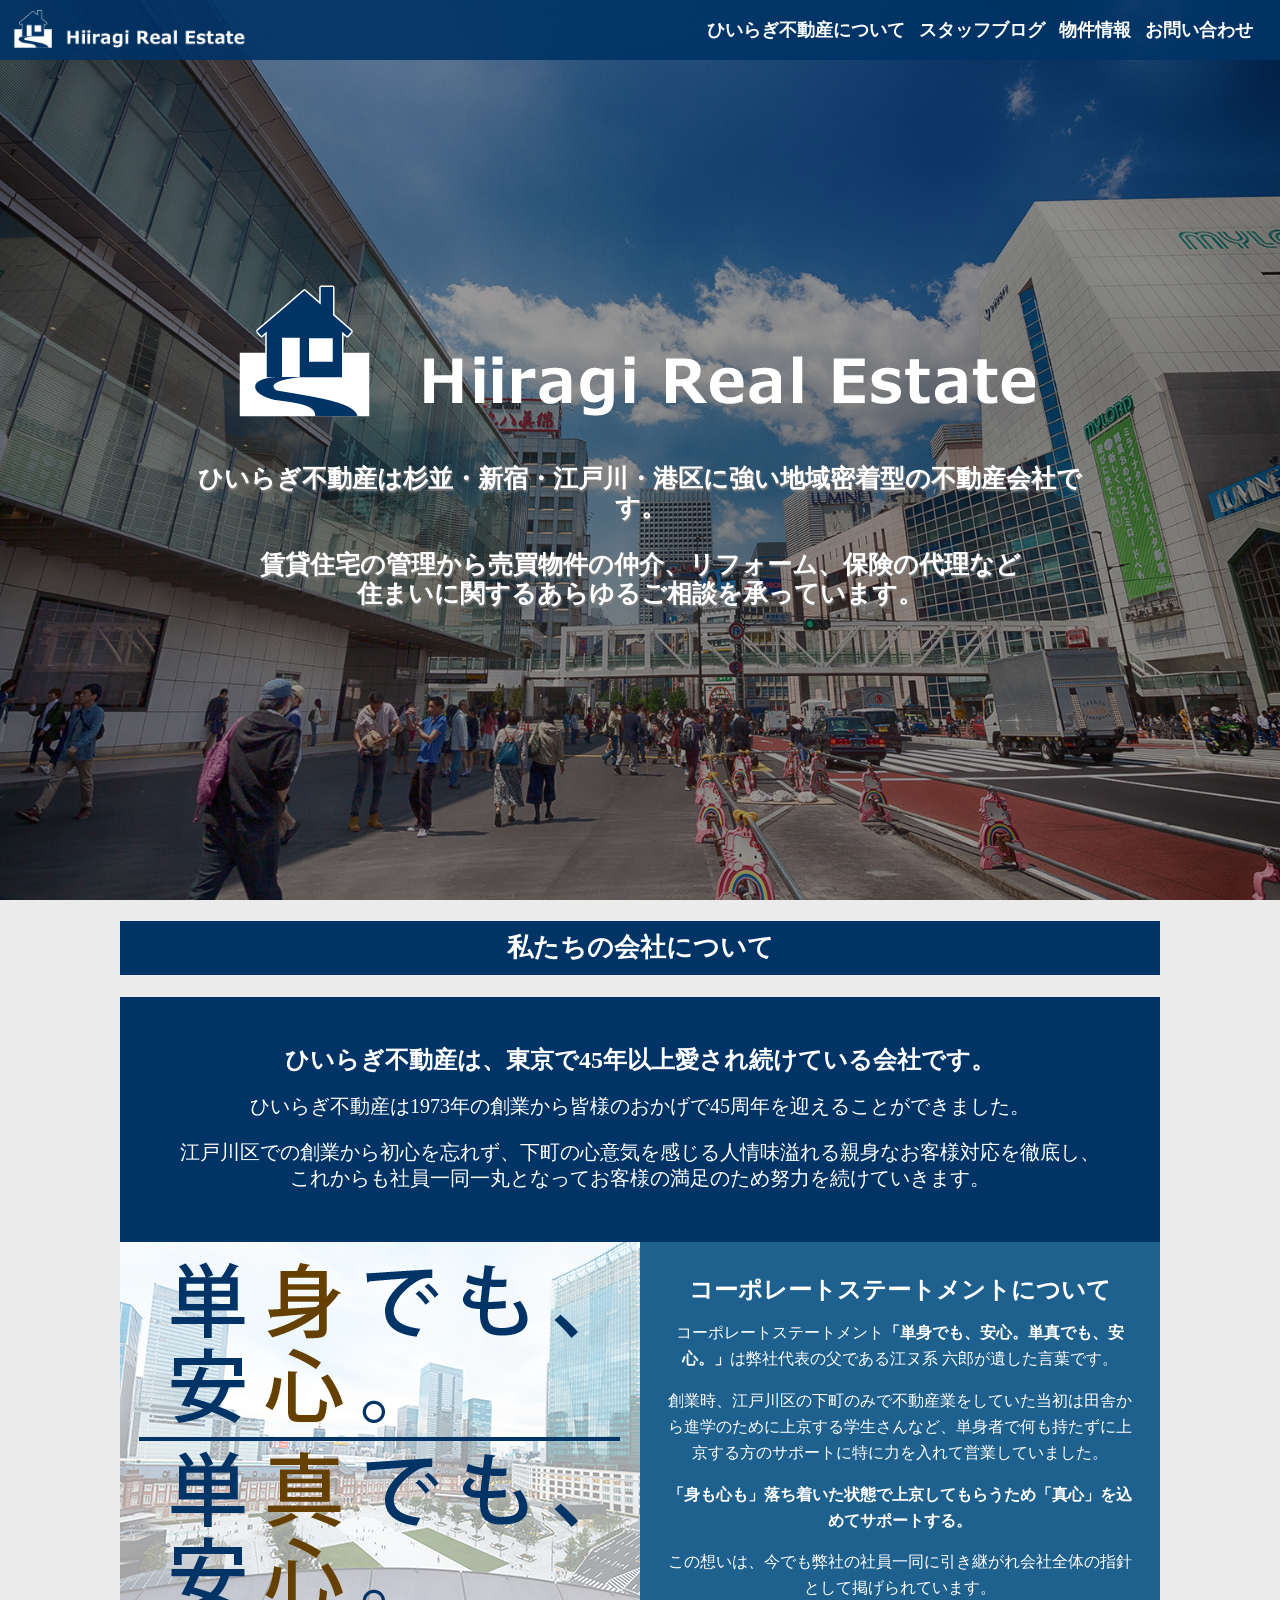
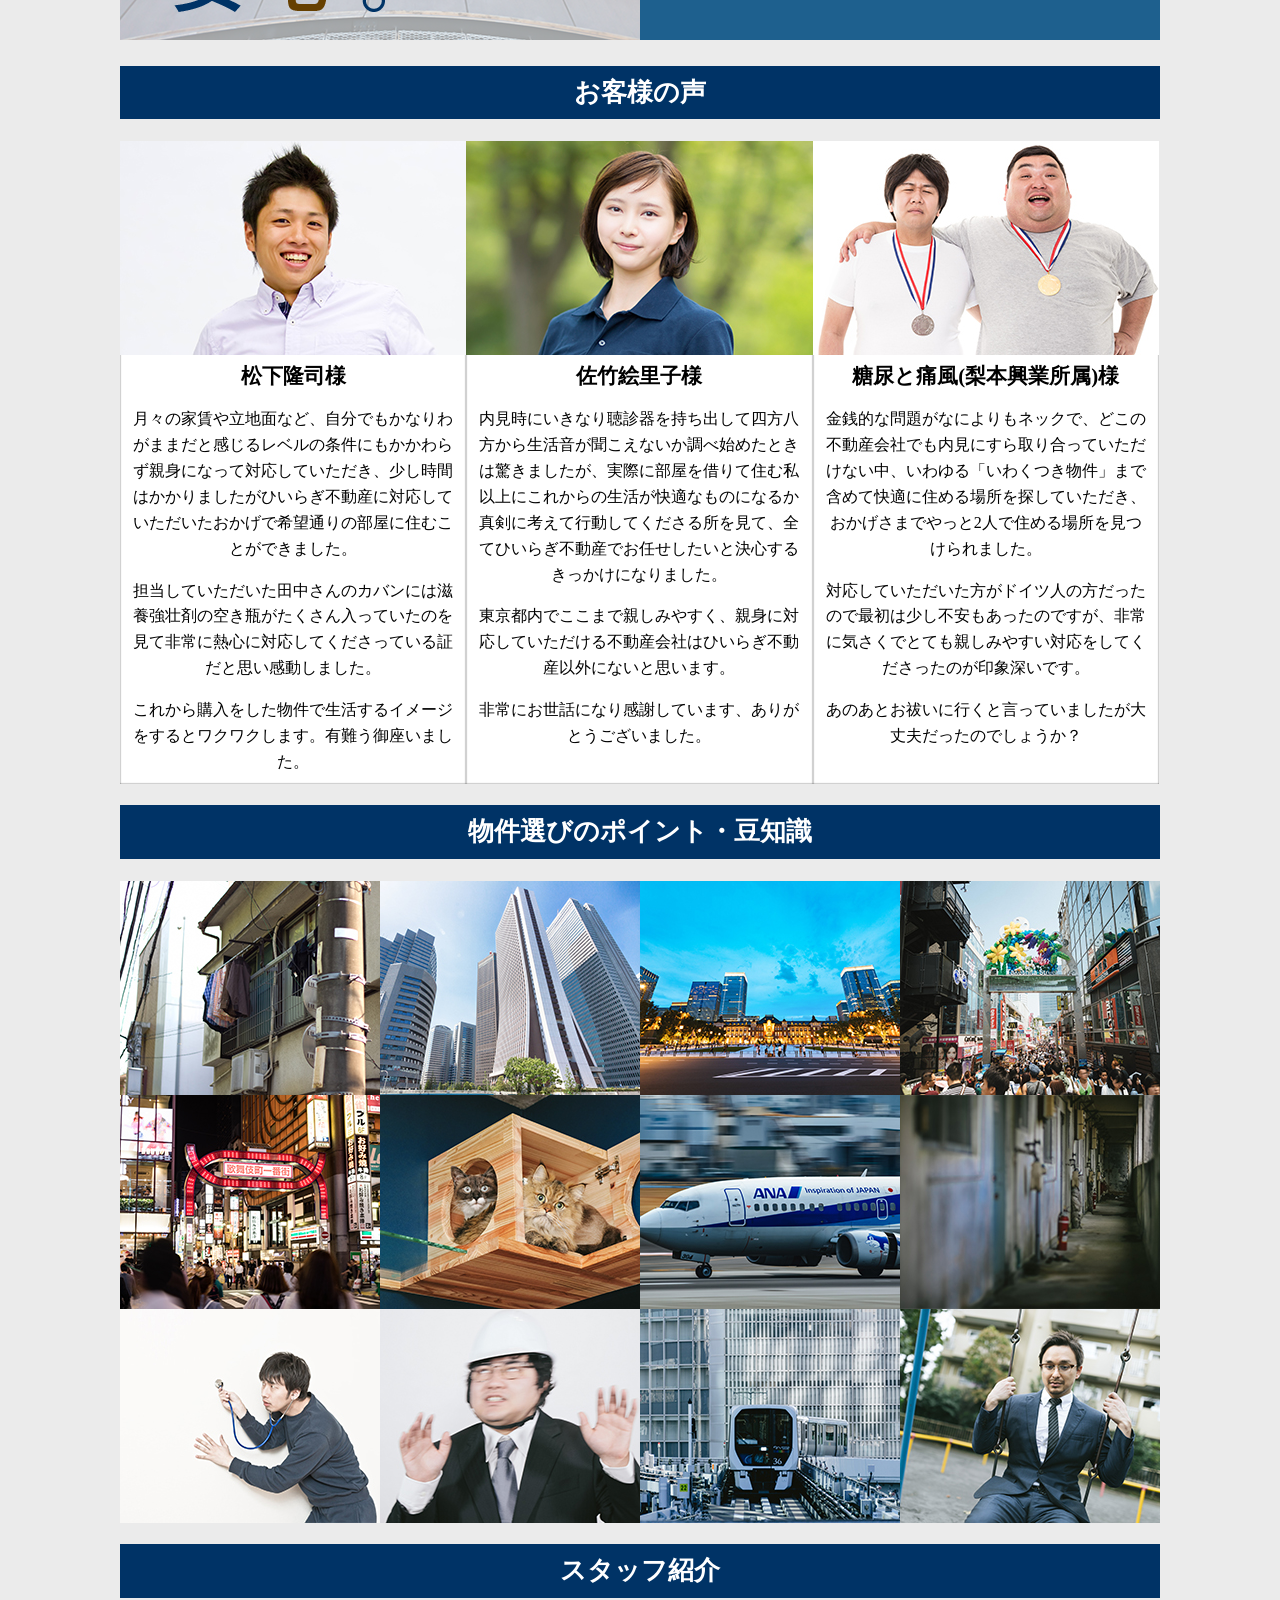
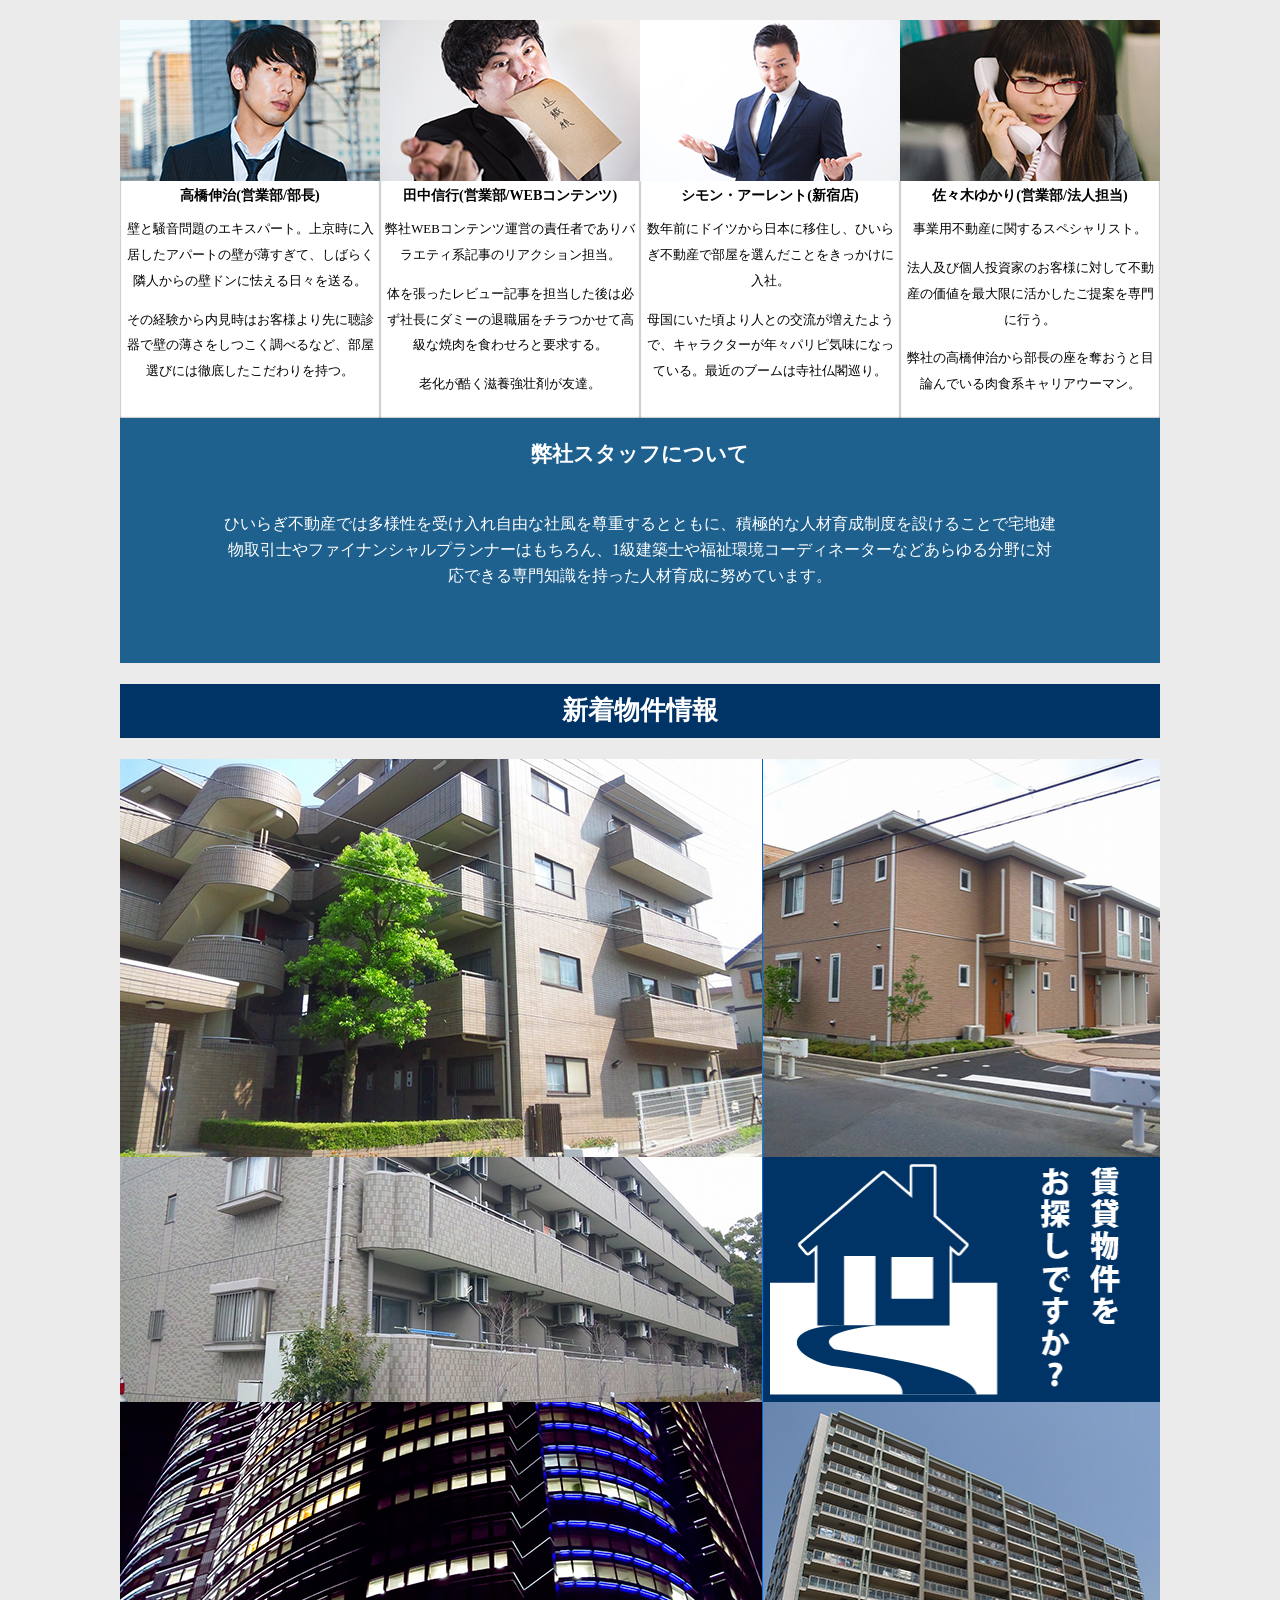
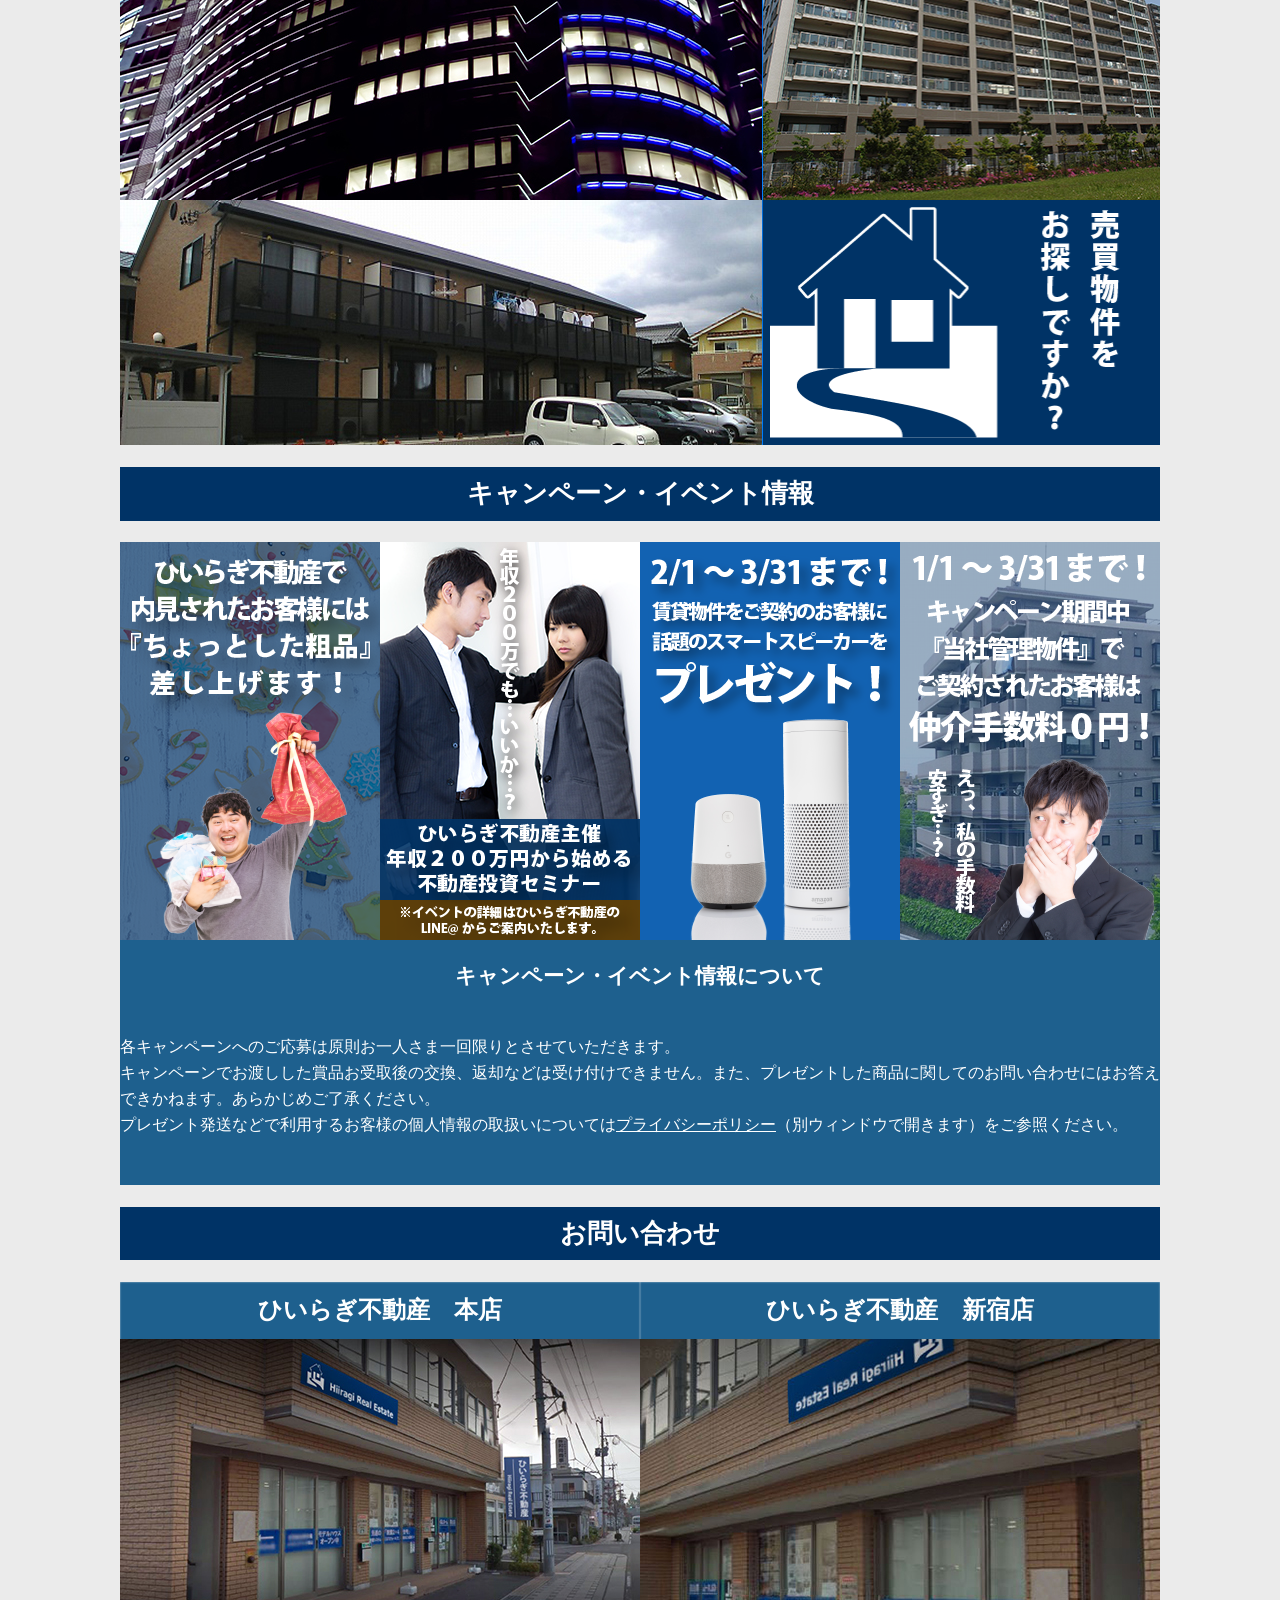
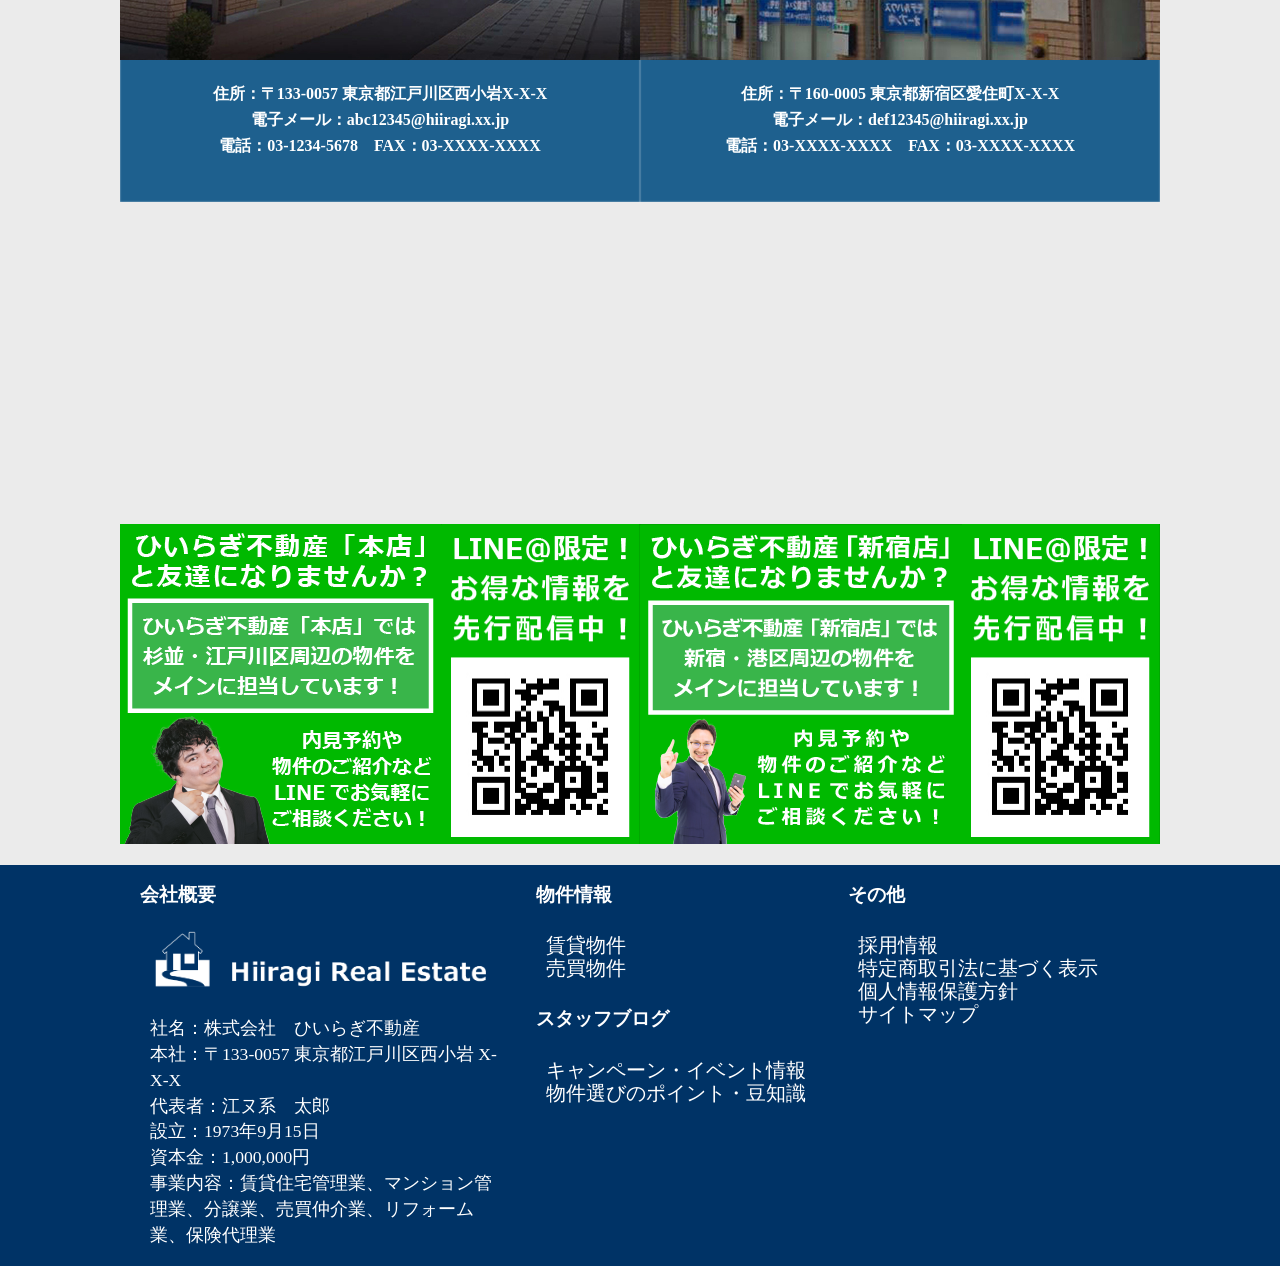
<file: src/main/resources/static/works/hiiragi/index.html>
<!doctype html>
<html lang="ja">
<head>
	<meta charset="utf-8">
    <meta name="robots" content="noindex,nofollow">
	<meta name="viewport" content="width=device-width,initial-scale=1.0,minimum-scale=1.0">
	<meta name="Keywords" content="ひいらぎ不動産">
	<meta name="Description" content="ひいらぎ不動産の公式サイトです。">
	<title>ひいらぎ不動産</title>
	<link rel="stylesheet" href="css/normalize.css">
	<link rel="stylesheet" href="css/phone.css" media="screen and (max-width:480px)">
	<link rel="stylesheet" href="css/tablet.css" media="screen and (min-width:480px) and (max-width:1039px)">
	<link rel="stylesheet" href="css/style.css" media="screen and (min-width:1040px)">
	<script src="https://ajax.googleapis.com/ajax/libs/jquery/3.2.0/jquery.min.js"></script>
	<script src="js/drawr.js"></script>
</head>

<body ontouchstart="">
	<header>
		<h1><a href="index.html"><img src="images/logo-headder.png" alt="ひいらぎ不動産"></a></h1>
		
			<nav>
				<a class="btn"></a>
				<div class="drawr">
					<ul class="menu-mobile">
						<li><a href="#about">ひいらぎ不動産について</a></li>
						<li><a href="#blog">スタッフブログ</a></li>
						<li><a href="#estate">物件情報</a></li>
						<li><a href="#contact">お問い合わせ</a></li>
					</ul>
				</div>
				
				<ul class="menu-pc">
						<li><a href="#about">ひいらぎ不動産について</a></li>
						<li><a href="#blog">スタッフブログ</a></li>
						<li><a href="#estate">物件情報</a></li>
						<li><a href="#contact">お問い合わせ</a></li>
					</ul>
			</nav>

	</header>
	
	<div class="scroll-area">
  		<div class="box topper">
			<div class="topper-contents">
			<img src="images/topper.png" alt="topper">
			</div>
			<p class="top-text">ひいらぎ不動産は杉並・新宿・江戸川・港区に強い地域密着型の不動産会社です。<br><br>
			賃貸住宅の管理から売買物件の仲介、リフォーム、保険の代理など<br>
			住まいに関するあらゆるご相談を承っています。</p>
		</div>
	</div>
	
	<div id="contents">
		
		<h2 id="about">私たちの会社について</h2>
		
		<div class="statement-area">
			<div class="statement-container">
				<div class="corporate-statement">
					<div class="copy-text">
					<span>ひいらぎ不動産は、東京で45年以上愛され続けている会社です。</span>
					<p>ひいらぎ不動産は1973年の創業から皆様のおかげで45周年を迎えることができました。</p>
					<p>江戸川区での創業から初心を忘れず、下町の心意気を感じる人情味溢れる親身なお客様対応を徹底し、<br>
					これからも社員一同一丸となってお客様の満足のため努力を続けていきます。</p>
					</div>
				</div>
				<div class="statement-point1">
					<img src="images/statement.png" alt="statement">
				</div>
				<div class="statement-point2">
					<div class="copy-text2">
					<span>コーポレートステートメントについて</span>
					<p>コーポレートステートメント<strong>「単身でも、安心。単真でも、安心。」</strong>は弊社代表の父である江ヌ系 六郎が遺した言葉です。</p>
					<p>創業時、江戸川区の下町のみで不動産業をしていた当初は田舎から進学のために上京する学生さんなど、単身者で何も持たずに上京する方のサポートに特に力を入れて営業していました。</p>
					<p><strong>「身も心も」落ち着いた状態で上京してもらうため「真心」を込めてサポートする。</strong></p>
					<p>この想いは、今でも弊社の社員一同に引き継がれ会社全体の指針として掲げられています。</p>
					</div>
				</div>
			</div>
		</div>
		
		<h2>お客様の声</h2>
		
		<div class="review-area">
			<div class="review-container">
				
				<div class="review">
					<div class="review-card">
						<div class="review-thumbnail">
							<img src="images/review1.jpg" alt="review1">
						</div>
						<div class="review-text">
							<span>松下隆司様</span>
							<p>月々の家賃や立地面など、自分でもかなりわがままだと感じるレベルの条件にもかかわらず親身になって対応していただき、少し時間はかかりましたがひいらぎ不動産に対応していただいたおかげで希望通りの部屋に住むことができました。</p>
							<p>担当していただいた田中さんのカバンには滋養強壮剤の空き瓶がたくさん入っていたのを見て非常に熱心に対応してくださっている証だと思い感動しました。</p>
							<p>これから購入をした物件で生活するイメージをするとワクワクします。有難う御座いました。</p>
						</div>
					</div>
				</div>
				
				<div class="review">
					<div class="review-card">
						<div class="review-thumbnail">
							<img src="images/review2.jpg" alt="review2">
						</div>
						<div class="review-text">
							<span>佐竹絵里子様</span>
							<p>内見時にいきなり聴診器を持ち出して四方八方から生活音が聞こえないか調べ始めたときは驚きましたが、実際に部屋を借りて住む私以上にこれからの生活が快適なものになるか真剣に考えて行動してくださる所を見て、全てひいらぎ不動産でお任せしたいと決心するきっかけになりました。</p>
							<p>東京都内でここまで親しみやすく、親身に対応していただける不動産会社はひいらぎ不動産以外にないと思います。</p>
							<p>非常にお世話になり感謝しています、ありがとうございました。</p>
						</div>
					</div>
				</div>
				
				<div class="review">
					<div class="review-card">
						<div class="review-thumbnail">
							<img src="images/review3.jpg" alt="review3">
						</div>
						<div class="review-text">
							<span>糖尿と痛風(梨本興業所属)様</span>
							<p>金銭的な問題がなによりもネックで、どこの不動産会社でも内見にすら取り合っていただけない中、いわゆる「いわくつき物件」まで含めて快適に住める場所を探していただき、おかげさまでやっと2人で住める場所を見つけられました。</p>
							<p>対応していただいた方がドイツ人の方だったので最初は少し不安もあったのですが、非常に気さくでとても親しみやすい対応をしてくださったのが印象深いです。</p>
							<p>あのあとお祓いに行くと言っていましたが大丈夫だったのでしょうか？</p>
						</div>
					</div>
				</div>
				
			</div>
		</div>
		
		<h2 id="blog">物件選びのポイント・豆知識</h2>
		
		<div class="blog-area">
			
			<div class="blog-container">
				
				<div class="thumbnail-card">
					<div class="thumbnail">
						<div class="thumbnail-wrapper">
							<img src="images/sitamachi.jpg" alt="sitamachi">
						</div>
							<span class="more-text"><a href="#">【プロが解説する】下町の物件を内見する時にチェックしておきたい4つのポイント</a></span>
					</div>
				</div>
				
				<div class="thumbnail-card">
					<div class="thumbnail">
						<div class="thumbnail-wrapper">
							<img src="images/kousou.jpg" alt="kousou">
						</div>
							<span class="more-text"><a href="#">新宿の高層マンションに住む前に、知っていてほしい3つの意外なデメリット</a></span>
					</div>
				</div>
				
				<div class="thumbnail-card">
					<div class="thumbnail">
						<div class="thumbnail-wrapper">
							<img src="images/tokyo.jpg" alt="tokyo">
						</div>
							<span class="more-text"><a href="#">単身赴任で特に気を付けてほしい！短期間だけ部屋を借りる時の2つの注意点</a></span>
					</div>
				</div>
				
				<div class="thumbnail-card">
					<div class="thumbnail">
						<div class="thumbnail-wrapper">
							<img src="images/takeshita.jpg" alt="takeshita">
						</div>
							<span class="more-text"><a href="#">竹下通りが好きならここに住め！知っていてほしい穴場スポット4選</a></span>
					</div>
				</div>
				
				<div class="thumbnail-card">
					<div class="thumbnail">
						<div class="thumbnail-wrapper">
							<img src="images/kabuki.jpg" alt="kabuki">
						</div>
							<span class="more-text"><a href="#">【眠らない街と生きる】新宿歌舞伎町で暮らすなら知っておきたい注意点7選</a></span>
					</div>
				</div>
				
				<div class="thumbnail-card">
					<div class="thumbnail">
						<div class="thumbnail-wrapper">
							<img src="images/pet.jpg" alt="pet">
						</div>
							<span class="more-text"><a href="#">【飼い主必見！】ペットが原因で退去時に高額なクリーニング代を請求されてしまった場合の対処法</a></span>
					</div>
				</div>
				
				<div class="thumbnail-card">
					<div class="thumbnail">
						<div class="thumbnail-wrapper">
							<img src="images/airline.jpg" alt="airline">
						</div>
							<span class="more-text"><a href="#">【あらゆる海外出張をフルサポート！】海外出張が頻繁にあるサラリーマンに知っていてほしい物件選びのコツ5選！</a></span>
					</div>
				</div>
				
				<div class="thumbnail-card">
					<div class="thumbnail">
						<div class="thumbnail-wrapper">
							<img src="images/iwakutsuki.jpg" alt="iwakutsuki">
						</div>
							<span class="more-text"><a href="#">【心理的瑕疵】実際に不動産業界で働く人間が解説する、いわくつき物件のメリット・デメリット</a></span>
					</div>
				</div>
				
				<div class="thumbnail-card">
					<div class="thumbnail">
						<div class="thumbnail-wrapper">
							<img src="images/thumbnail1.jpg" alt="thumbnail1">
						</div>
							<span class="more-text"><a href="#">【えっ？この壁薄すぎ…】内見で必ず確認しておきたい、壁の薄さを調べる方法3選</a></span>
					</div>
				</div>
				
				<div class="thumbnail-card">
					<div class="thumbnail">
						<div class="thumbnail-wrapper">
							<img src="images/saigai.jpg" alt="saigai">
						</div>
							<span class="more-text"><a href="#">【あばばばば！】災害に強い最新式賃貸物件の凄さを弊社スタッフが体を張ってレビュー！</a></span>
					</div>
				</div>
				
				<div class="thumbnail-card">
					<div class="thumbnail">
						<div class="thumbnail-wrapper">
							<img src="images/tetsudou.jpg" alt="tetsudou">
						</div>
							<span class="more-text"><a href="#">【撮り鉄なら絶対ここに住め！】鉄道マニアなら絶対候補にしておきたい街ランキング！！</a></span>
					</div>
				</div>
				
				<div class="thumbnail-card">
					<div class="thumbnail">
						<div class="thumbnail-wrapper">
							<img src="images/gaijin.jpg" alt="gaijin">
						</div>
							<span class="more-text"><a href="#">外国籍の人でも安心して住める！東京の多国籍な街ランキング！</a></span>
					</div>
				</div>
				
			</div>
		</div>
		
		<h2>スタッフ紹介</h2>
		
		<div class="staff-area">
			<div class="staff-container">
				
				<div class="staff">
					<div class="staff-card">
						<div class="staff-thumbnail">
							<img src="images/staff1.jpg" alt="staff1">
						</div>
						<div class="staff-text">
							<span>高橋伸治(営業部/部長)</span>
							<p>壁と騒音問題のエキスパート。上京時に入居したアパートの壁が薄すぎて、しばらく隣人からの壁ドンに怯える日々を送る。</p>
							<p>その経験から内見時はお客様より先に聴診器で壁の薄さをしつこく調べるなど、部屋選びには徹底したこだわりを持つ。</p>
						</div>
					</div>
				</div>
				
				<div class="staff">
					<div class="staff-card">
						<div class="staff-thumbnail">
							<img src="images/staff2.jpg" alt="staff2">
						</div>
						<div class="staff-text">
							<span>田中信行(営業部/WEBコンテンツ)</span>
							<p>弊社WEBコンテンツ運営の責任者でありバラエティ系記事のリアクション担当。</p>
							<p>体を張ったレビュー記事を担当した後は必ず社長にダミーの退職届をチラつかせて高級な焼肉を食わせろと要求する。</p>
							<p>老化が酷く滋養強壮剤が友達。</p>
						</div>
					</div>
				</div>
				
				<div class="staff">
					<div class="staff-card">
						<div class="staff-thumbnail">
							<img src="images/staff3.jpg" alt="staff3">
						</div>
						<div class="staff-text">
							<span>シモン・アーレント(新宿店)</span>
							<p>数年前にドイツから日本に移住し、ひいらぎ不動産で部屋を選んだことをきっかけに入社。</p>
							<p>母国にいた頃より人との交流が増えたようで、キャラクターが年々パリピ気味になっている。最近のブームは寺社仏閣巡り。</p>
						</div>
					</div>
				</div>
				
				<div class="staff">
					<div class="staff-card">
						<div class="staff-thumbnail">
							<img src="images/staff4.jpg" alt="staff4">
						</div>
						<div class="staff-text">
							<span>佐々木ゆかり(営業部/法人担当)</span>
							<p>事業用不動産に関するスペシャリスト。</p>
							<p>法人及び個人投資家のお客様に対して不動産の価値を最大限に活かしたご提案を専門に行う。</p>
							<p>弊社の高橋伸治から部長の座を奪おうと目論んでいる肉食系キャリアウーマン。</p>
						</div>
					</div>
				</div>
				
				<div class="staff-sub">
					<h3>弊社スタッフについて</h3>
					<p class="text">
						ひいらぎ不動産では多様性を受け入れ自由な社風を尊重するとともに、積極的な人材育成制度を設けることで宅地建物取引士やファイナンシャルプランナーはもちろん、1級建築士や福祉環境コーディネーターなどあらゆる分野に対応できる専門知識を持った人材育成に努めています。
					</p>
				</div>
				
			</div>
		</div>
		
		<h2 id="estate">新着物件情報</h2>
		
		<div class="estate-area">
			
			<div class="estate-container">
				
				<div class="estate1">
					<div class="estate-card">
						<div class="thumbnail">
							<div class="estate-wrapper">
								<img src="images/estate1.jpg" alt="estate1">
							</div>
								<span class="estate-text"><a href="#">JR山手線/新宿駅<br>14階建/築34年<br>JR山手線/新宿駅 歩13分<br>ワンルーム(21.12mm&sup2;)<br><br>賃料7万円/月</a></span>
						</div>
					</div>
				</div>
				
				<div class="estate2">
					<div class="estate-card">
						<div class="thumbnail">
							<div class="estate-wrapper">
								<img src="images/estate2.jpg" alt="estate2">
							</div>
								<span class="estate-text"><a href="#">JR総武線/小岩駅<br>2階建/築11年<br>JR総武線/小岩駅 歩25分<br>2LDK(80.12mm&sup2;)<br><br>賃料16万円/月</a></span>
						</div>
					</div>
				</div>
				
				<div class="estate3">
					<div class="estate-card">
						<div class="thumbnail">
							<div class="estate-wrapper">
								<img src="images/estate3.jpg" alt="estate3">
							</div>
								<span class="estate-text"><a href="#">JR中央線/吉祥寺駅<br>3階建/築17年<br>JR中央線/吉祥寺駅 歩10分<br>1DK(30.12mm&sup2;)<br><br>賃料11万円/月</a></span>
						</div>
					</div>
				</div>
				
				<div class="estate4">
					<div class="estate-card">
						<div class="thumbnail">
							<div class="estate-wrapper">
								<img src="images/more1.png" alt="more1">
							</div>
								<span class="estate-text"><a href="#">賃貸物件をもっと探す</a></span>
						</div>
					</div>
				</div>
				
			</div>
			
			<div class="estate-container">
				
				<div class="estate1">
					<div class="estate-card">
						<div class="thumbnail">
							<div class="estate-wrapper">
								<img src="images/baibai1.jpg" alt="baibai1">
							</div>
								<span class="estate-text"><a href="#">東京メトロ日比谷線/六本木駅<br>18階建/築16年<br>東京メトロ日比谷線/六本木駅 歩5分<br>2LDK(80.12mm&sup2;)<br><br>2億3000万円</a></span>
						</div>
					</div>
				</div>
				
				<div class="estate2">
					<div class="estate-card">
						<div class="thumbnail">
							<div class="estate-wrapper">
								<img src="images/baibai2.jpg" alt="baibai2">
							</div>
								<span class="estate-text"><a href="#">JR中央線/吉祥寺駅<br>14階建/築13年<br>JR中央線/吉祥寺駅 歩20分<br>1LDK(75.12mm&sup2;)<br><br>8000万円</a></span>
						</div>
					</div>
				</div>
				
				<div class="estate3">
					<div class="estate-card">
						<div class="thumbnail">
							<div class="estate-wrapper">
								<img src="images/baibai3.jpg" alt="baibai3">
							</div>
								<span class="estate-text"><a href="#">JR総武線/小岩駅<br>2階建/築25年<br>JR総武線/小岩駅 歩15分<br>1DK(35.12mm&sup2;)<br><br>750万円</a></span>
						</div>
					</div>
				</div>
				
				<div class="estate4">
					<div class="estate-card">
						<div class="thumbnail">
							<div class="estate-wrapper">
								<img src="images/more2.png" alt="more2">
							</div>
								<span class="estate-text"><a href="#">売買物件をもっと探す</a></span>
						</div>
					</div>
				</div>
			
			</div>
			
		</div>
		
		<h2>キャンペーン・イベント情報</h2>
		
		<div class="promotion-area">
			<div class="promotion-container">
				
				<div class="promotion">
					<img src="images/cp1.png" alt="cp1">
				</div>
				<div class="promotion">
					<img src="images/cp2.png" alt="cp2">
				</div>
				<div class="promotion">
					<img src="images/cp3.png" alt="cp3">
				</div>
				<div class="promotion">
					<img src="images/cp4.png" alt="cp4">
				</div>
				
				<div class="promotion-sub">
					
					<h3>キャンペーン・イベント情報について</h3>
					
					<p>
						各キャンペーンへのご応募は原則お一人さま一回限りとさせていただきます。<br>
						キャンペーンでお渡しした賞品お受取後の交換、返却などは受け付けできません。また、プレゼントした商品に関してのお問い合わせにはお答えできかねます。あらかじめご了承ください。<br>
						プレゼント発送などで利用するお客様の個人情報の取扱いについては<a href="#" target="_blank">プライバシーポリシー</a>（別ウィンドウで開きます）をご参照ください。
					</p>
					
				</div>
			</div>
		</div>
		
		<h2 id="contact">お問い合わせ</h2>
		
		<div class="contact-area">
			<div class="contact-container">
				
				<div class="info">
					<div class="info-text">
						<span>ひいらぎ不動産　本店</span>
						<img src="images/hiiragihonten.jpg" alt="honten">
						<p>
						住所：〒133-0057 東京都江戸川区西小岩X-X-X<br>
						電子メール：abc12345@hiiragi.xx.jp<br>
						電話：03-1234-5678　FAX：03-XXXX-XXXX
						</p>
					</div>
				</div>
				<div class="map">
					<iframe src="https://www.google.com/maps/embed?pb=!1m18!1m12!1m3!1d103692.90168632272!2d139.80647895580034!3d35.69169491496425!2m3!1f0!2f0!3f0!3m2!1i1024!2i768!4f13.1!3m3!1m2!1s0x601887b512a92397%3A0x7bd5a07d7b7a5ed3!2z5p2x5Lqs6YO95rGf5oi45bed5Yy6!5e0!3m2!1sja!2sjp!4v1550197461907" width="520px" height="321px" frameborder="0" style="border:0" allowfullscreen></iframe>
				</div>
				<div class="line-at">
					<div class="line-at-container">
						<img src="images/line1.png" alt="line1">
						</div>
					<div class="line-at-qr">
						<img src="images/line-at.png" alt="qr">
					</div>
				</div>
				
			</div>
			<div class="contact-container">
			
				<div class="info">
					<div class="info-text">
						<span>ひいらぎ不動産　新宿店</span>
						<img src="images/siten.jpg" alt="siten">
						<p>
						住所：〒160-0005 東京都新宿区愛住町X-X-X<br>
						電子メール：def12345@hiiragi.xx.jp<br>
						電話：03-XXXX-XXXX　FAX：03-XXXX-XXXX
						</p>
					</div>
				</div>
				<div class="map">
					<iframe src="https://www.google.com/maps/embed?pb=!1m18!1m12!1m3!1d51840.06338297926!2d139.67418751606266!3d35.70152012834897!2m3!1f0!2f0!3f0!3m2!1i1024!2i768!4f13.1!3m3!1m2!1s0x60188d2059b7fd4b%3A0xec61c68fe232efd2!2z5p2x5Lqs6YO95paw5a6_5Yy6!5e0!3m2!1sja!2sjp!4v1550197777301" width="520px" height="321px" frameborder="0" style="border:0" allowfullscreen></iframe>
				</div>
				<div class="line-at">
					<div class="line-at-container">
						<img src="images/line2.png" alt="line2">
					</div>
					<div class="line-at-qr">
						<img src="images/line-at.png" alt="qr">
					</div>
				</div>
				
			</div>
		</div>
	</div>

	<footer>
		<div class="footer-contents">
			<div class="gaiyou">
				<h3>会社概要</h3>
				<img src="images/topper.png" alt="logo">
				<p>
					社名：株式会社　ひいらぎ不動産<br>
					本社：〒133-0057 東京都江戸川区西小岩 X-X-X<br>
					代表者：江ヌ系　太郎<br>
					設立：1973年9月15日<br>
					資本金：1,000,000円<br>
					事業内容：賃貸住宅管理業、マンション管理業、分譲業、売買仲介業、リフォーム業、保険代理業
				</p>
			</div>
			<div class="col">
				<h3>物件情報</h3>
				<ul>
					<li><a href="#">賃貸物件</a></li>
					<li><a href="#">売買物件</a></li>
				</ul>
				<h3>スタッフブログ</h3>
				<ul>
					<li><a href="#">キャンペーン・イベント情報</a></li>
					<li><a href="#">物件選びのポイント・豆知識</a></li>
				</ul>
				
			</div>
			<div class="col">
				<h3>その他</h3>
				<ul>
					<li><a href="#">採用情報</a></li>
					<li><a href="#">特定商取引法に基づく表示</a></li>
					<li><a href="#">個人情報保護方針</a></li>
					<li><a href="#">サイトマップ</a></li>
				</ul>
			</div>
		</div>
	</footer>
	
</body>
</html>
</file>
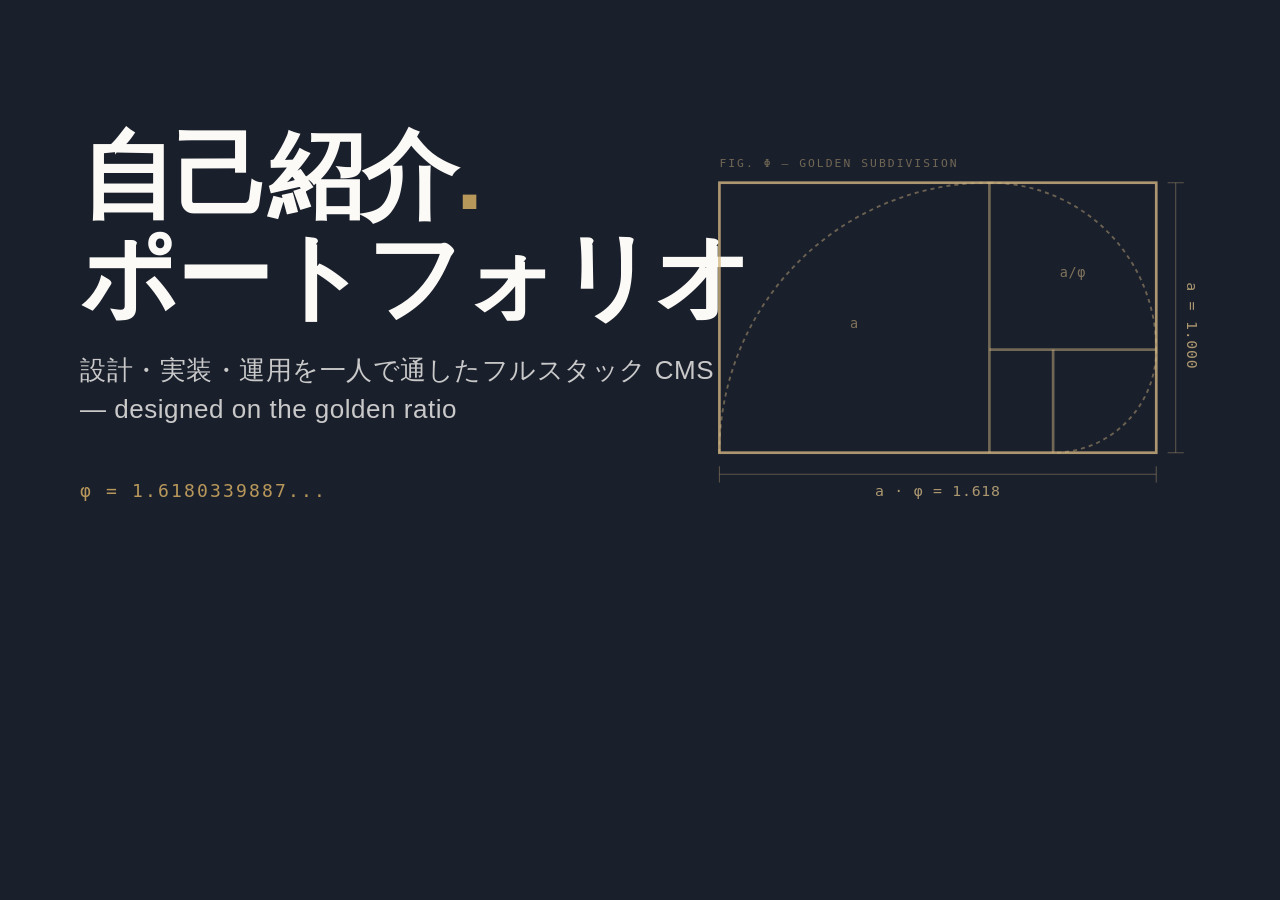
<file: src/main/resources/static/og-source.html>
<!DOCTYPE html>
<html lang="ja">
<!--
  OG image source. Render this page at 1200x630, then save as /og.png.
  Generation command:
    /Applications/Google\ Chrome.app/Contents/MacOS/Google\ Chrome \
      --headless --disable-gpu --hide-scrollbars \
      --window-size=1200,630 \
      --screenshot=src/main/resources/static/og.png \
      file://$(pwd)/src/main/resources/static/og-source.html
-->
<head>
<meta charset="UTF-8">
<style>
  * { margin: 0; padding: 0; box-sizing: border-box; }
  body {
    width: 1200px; height: 630px;
    background: #1a1f2c;
    color: #fbfaf6;
    font-family: -apple-system, "Hiragino Sans", sans-serif;
    position: relative;
    overflow: hidden;
    display: flex;
    align-items: center;
    padding: 0 80px;
  }
  h1 {
    font-size: 96px;
    font-weight: 700;
    letter-spacing: -0.02em;
    line-height: 1.05;
  }
  .accent { color: #b8985a; }
  p {
    margin-top: 24px;
    font-size: 26px;
    font-weight: 300;
    color: rgba(251, 250, 246, 0.78);
    letter-spacing: 0.02em;
    max-width: 640px;
    line-height: 1.5;
  }
  .meta {
    margin-top: 48px;
    font-family: "SF Mono", ui-monospace, monospace;
    font-size: 18px;
    color: #b8985a;
    letter-spacing: 0.12em;
  }
  /* Blueprint diagram, mirrored from hero */
  svg.bp {
    position: absolute;
    right: 0;
    top: 50%;
    transform: translateY(-50%);
    width: 540px;
    height: auto;
    color: rgba(212, 184, 131, 0.78);
  }
  svg.bp .bp-shapes rect, svg.bp .bp-shapes line { fill: none; stroke: currentColor; stroke-width: 1; }
  svg.bp .bp-shapes line { stroke-opacity: 0.6; }
  svg.bp .bp-spiral { fill: none; stroke: currentColor; stroke-width: 0.7; stroke-opacity: 0.55; stroke-dasharray: 1.5 1.5; }
  svg.bp .bp-dims line { stroke: currentColor; stroke-width: 0.4; stroke-opacity: 0.45; }
  svg.bp text {
    fill: currentColor;
    font-family: "SF Mono", ui-monospace, monospace;
    font-size: 5.5px;
    letter-spacing: 0.05em;
  }
  svg.bp .bp-label-inner { font-size: 5px; opacity: 0.7; }
  svg.bp .bp-title { font-size: 4.2px; opacity: 0.6; letter-spacing: 0.18em; text-transform: uppercase; }
</style>
</head>
<body>
  <div>
    <h1>自己紹介<span class="accent">.</span><br>ポートフォリオ</h1>
    <p>設計・実装・運用を一人で通したフルスタック CMS — designed on the golden ratio</p>
    <p class="meta">φ = 1.6180339887...</p>
  </div>

  <svg class="bp" viewBox="0 0 200 138" preserveAspectRatio="xMaxYMid meet">
    <g class="bp-shapes">
      <rect x="22" y="20" width="161.8" height="100"/>
      <line x1="122" y1="20" x2="122" y2="120"/>
      <line x1="122" y1="81.8" x2="183.8" y2="81.8"/>
      <line x1="145.6" y1="81.8" x2="145.6" y2="120"/>
      <path d="M 22 120 A 100 100 0 0 1 122 20" class="bp-spiral"/>
      <path d="M 122 20 A 61.8 61.8 0 0 1 183.8 81.8" class="bp-spiral"/>
      <path d="M 183.8 81.8 A 38.2 38.2 0 0 1 145.6 120" class="bp-spiral"/>
    </g>
    <g class="bp-dims">
      <line x1="22" y1="128" x2="183.8" y2="128"/>
      <line x1="22" y1="125" x2="22" y2="131"/>
      <line x1="183.8" y1="125" x2="183.8" y2="131"/>
      <line x1="191" y1="20" x2="191" y2="120"/>
      <line x1="188" y1="20" x2="194" y2="20"/>
      <line x1="188" y1="120" x2="194" y2="120"/>
    </g>
    <g class="bp-labels">
      <text x="102.9" y="136" text-anchor="middle">a · φ = 1.618</text>
      <text x="195" y="73" text-anchor="middle" transform="rotate(90 195 73)">a = 1.000</text>
      <text x="72" y="74" text-anchor="middle" class="bp-label-inner">a</text>
      <text x="152.9" y="55" text-anchor="middle" class="bp-label-inner">a/φ</text>
      <text x="22" y="14" class="bp-title">FIG. φ — golden subdivision</text>
    </g>
  </svg>
</body>
</html>
</file>
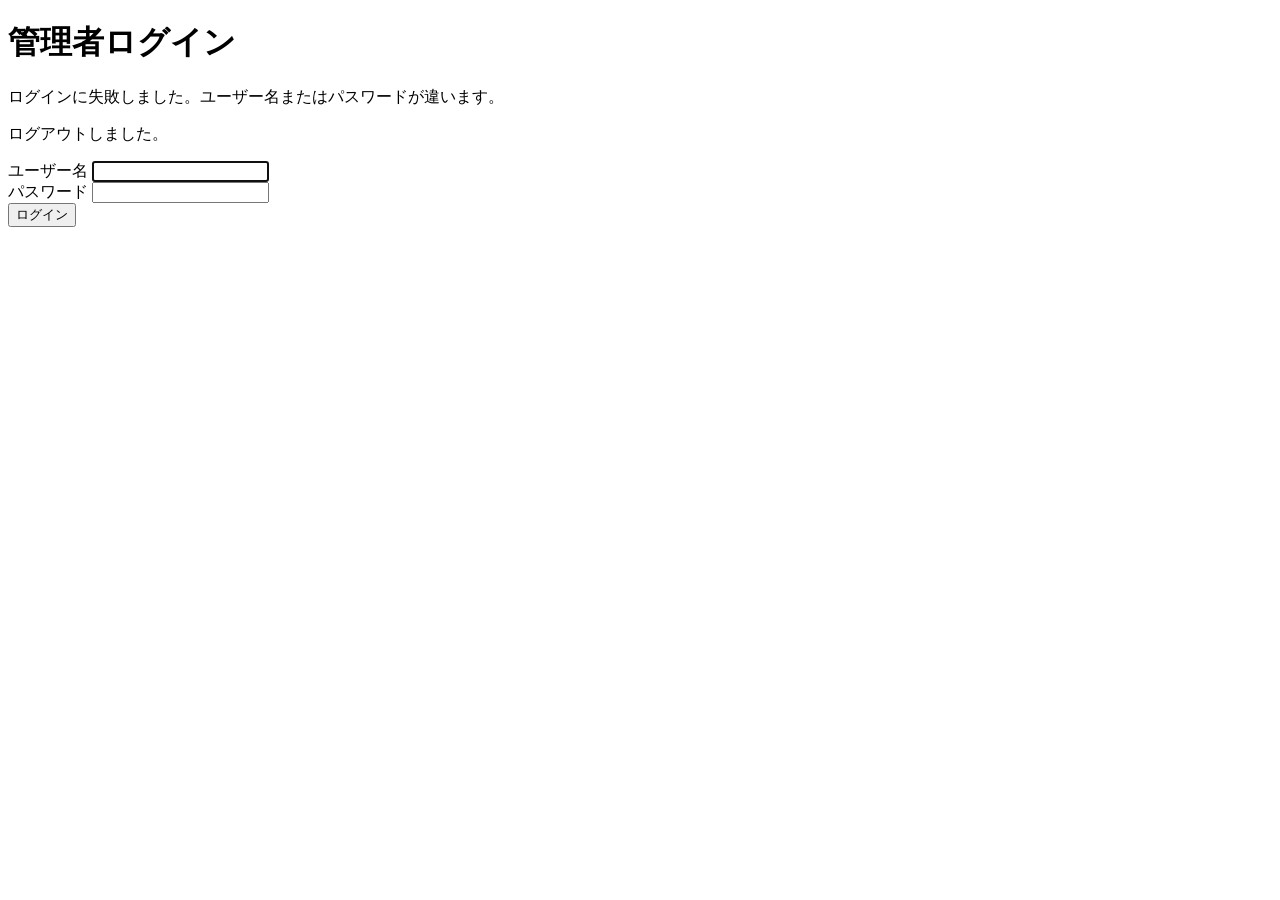
<file: src/main/resources/templates/admin/login.html>
<!DOCTYPE html>
<html lang="ja" xmlns:th="http://www.thymeleaf.org">
<head th:replace="~{layout/fragments :: head('ログイン')}"></head>
<body>

<header th:replace="~{layout/fragments :: header}"></header>

<main class="site-main">
    <div class="container narrow">
        <h1>管理者ログイン</h1>

        <p th:if="${param.error}" class="alert alert-error">
            ログインに失敗しました。ユーザー名またはパスワードが違います。
        </p>
        <p th:if="${param.logout}" class="alert alert-info">
            ログアウトしました。
        </p>

        <form th:action="@{/admin/login}" method="post" class="form">
            <div class="form-group">
                <label for="username">ユーザー名</label>
                <input type="text" id="username" name="username" required autofocus>
            </div>
            <div class="form-group">
                <label for="password">パスワード</label>
                <input type="password" id="password" name="password" required>
            </div>
            <button type="submit" class="btn btn-primary">ログイン</button>
        </form>
    </div>
</main>

<footer th:replace="~{layout/fragments :: footer}"></footer>

</body>
</html>
</file>
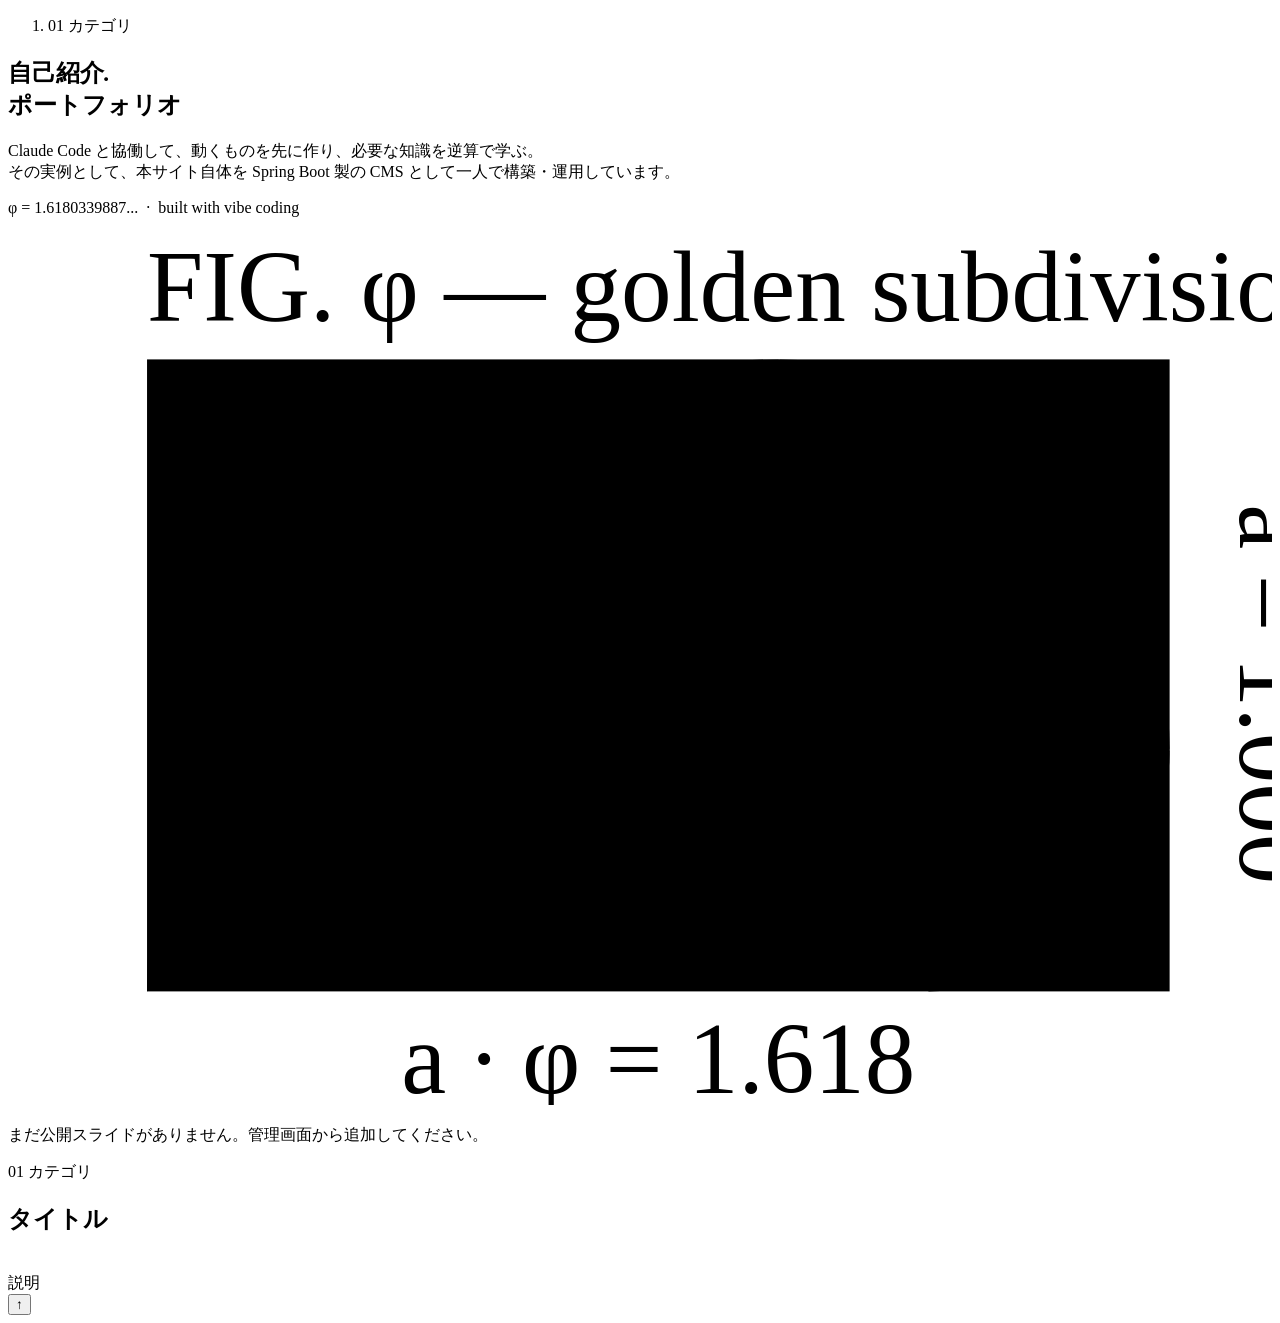
<file: src/main/resources/templates/public/home.html>
<!DOCTYPE html>
<html lang="ja" xmlns:th="http://www.thymeleaf.org">
<head th:replace="~{layout/fragments :: head('Portfolio')}"></head>
<body>

<!-- 読了進捗バー: scroll() タイムラインで pure CSS 実装 -->
<div class="scroll-progress" aria-hidden="true"></div>

<header th:replace="~{layout/fragments :: header}"></header>

<!-- 目次サイドバー: デスクトップ幅 (≥1100px) でのみ表示。
     IntersectionObserver で現在見ているカテゴリをハイライト。 -->
<nav class="toc" aria-label="目次">
    <ol class="toc__list">
        <li th:each="cat : ${categories}" class="toc__item">
            <a class="toc__link"
               th:href="${'#category-' + cat.sortOrder}"
               th:data-target="${'category-' + cat.sortOrder}">
                <span class="toc__num"
                      th:text="${#numbers.formatInteger(cat.sortOrder + 1, 2)}">01</span>
                <span class="toc__name" th:text="${cat.name}">カテゴリ</span>
            </a>
        </li>
    </ol>
</nav>

<main class="site-main">
    <section class="hero">
        <div class="container">
            <h1>自己紹介<em class="accent">.</em><br>ポートフォリオ</h1>
            <p class="lead">Claude Code と協働して、動くものを先に作り、必要な知識を逆算で学ぶ。<br>
                その実例として、本サイト自体を Spring Boot 製の CMS として一人で構築・運用しています。</p>
            <p class="hero__meta">φ = 1.6180339887...  &nbsp;·&nbsp;  built with vibe coding</p>
        </div>

        <!-- Blueprint diagram (2026 trend: Blueprint Design × 黄金比) -->
        <svg class="hero-blueprint" viewBox="0 0 200 138" aria-hidden="true"
             preserveAspectRatio="xMaxYMid meet">
            <!-- Outer golden rectangle: 161.8 × 100 -->
            <g class="bp-shapes">
                <rect x="22" y="20" width="161.8" height="100"/>
                <!-- Vertical divider creating: square (left, 100×100) + golden rect (right, 61.8×100) -->
                <line x1="122" y1="20" x2="122" y2="120"/>
                <!-- Horizontal divider in small golden rect: square top (61.8×61.8) + smaller golden rect -->
                <line x1="122" y1="81.8" x2="183.8" y2="81.8"/>
                <!-- Recursive: vertical divider creating square (right, 38.2×38.2) + smaller golden rect (left, 23.6×38.2)
                     正方形は螺旋が前のステップで終了した角 (183.8, 81.8) を含む側に来る必要があるため右側に配置 -->
                <line x1="145.6" y1="81.8" x2="145.6" y2="120"/>
                <!-- Golden spiral fragment: arc inside top square -->
                <path d="M 22 120 A 100 100 0 0 1 122 20" class="bp-spiral"/>
                <path d="M 122 20 A 61.8 61.8 0 0 1 183.8 81.8" class="bp-spiral"/>
                <path d="M 183.8 81.8 A 38.2 38.2 0 0 1 145.6 120" class="bp-spiral"/>
            </g>
            <!-- Dimension lines (blueprint convention) -->
            <g class="bp-dims">
                <!-- Bottom: total width 1.618 -->
                <line x1="22" y1="128" x2="183.8" y2="128"/>
                <line x1="22" y1="125" x2="22" y2="131"/>
                <line x1="183.8" y1="125" x2="183.8" y2="131"/>
                <!-- Right: total height 1.000 -->
                <line x1="191" y1="20" x2="191" y2="120"/>
                <line x1="188" y1="20" x2="194" y2="20"/>
                <line x1="188" y1="120" x2="194" y2="120"/>
            </g>
            <!-- Labels -->
            <g class="bp-labels">
                <text x="102.9" y="136" text-anchor="middle">a · φ = 1.618</text>
                <text x="195" y="73" text-anchor="middle"
                      transform="rotate(90 195 73)">a = 1.000</text>
                <text x="72" y="74" text-anchor="middle" class="bp-label-inner">a</text>
                <text x="152.9" y="55" text-anchor="middle" class="bp-label-inner">a/φ</text>
                <text x="22" y="14" class="bp-title">FIG. φ — golden subdivision</text>
            </g>
        </svg>
    </section>

    <div class="container">
        <p th:if="${#lists.isEmpty(slides)}" class="empty-state">
            まだ公開スライドがありません。管理画面から追加してください。
        </p>

        <th:block th:each="slide, slideStat : ${slides}">
            <header class="category-divider"
                    th:if="${slideStat.first or slides[slideStat.index - 1].category.id != slide.category.id}"
                    th:id="${'category-' + slide.category.sortOrder}">
                <span class="category-divider__index"
                      th:text="${#numbers.formatInteger(slide.category.sortOrder + 1, 2)}">01</span>
                <span class="category-divider__name" th:text="${slide.category.name}">カテゴリ</span>
                <span class="category-divider__rule"></span>
            </header>

            <section class="slide-card">
                <h2 th:text="${slide.title}">タイトル</h2>
                <div class="slide-images" th:if="${not #lists.isEmpty(slide.images)}">
                    <picture th:each="img, imgStat : ${slide.images}">
                        <!-- WebP は seed 済みの .jpg ファイルにのみ用意 -->
                        <source th:if="${#strings.endsWith(img.fileName, '.jpg')}"
                                th:srcset="@{'/uploads/' + ${#strings.replace(img.fileName, '.jpg', '.webp')}}"
                                type="image/webp">
                        <!-- alt: 単一画像はスライドタイトルのまま、複数画像時は枚数を併記して
                             スクリーンリーダーが同じ文言を繰り返さないようにする -->
                        <img th:src="@{'/uploads/' + ${img.fileName}}"
                             th:alt="${#lists.size(slide.images) > 1
                                      ? slide.title + ' — 画像 ' + (imgStat.index + 1) + ' / ' + #lists.size(slide.images)
                                      : slide.title}"
                             th:attr="loading=${slideStat.first and imgStat.first} ? 'eager' : 'lazy',
                                      decoding='async',
                                      fetchpriority=${slideStat.first and imgStat.first} ? 'high' : 'auto'">
                    </picture>
                </div>
                <div class="slide-description"
                     th:if="${slide.description}"
                     th:utext="${@markdownService.toHtml(slide.description)}">説明</div>
            </section>
        </th:block>
    </div>
</main>

<!-- 戻るトップボタン: 一定スクロール後に scroll() タイムラインで自動フェードイン -->
<button class="back-to-top" type="button" aria-label="トップへ戻る">↑</button>

<!-- Lightbox: スライド画像クリックで拡大表示。
     ネイティブ <dialog> によりフォーカストラップ・ESC 閉じる・::backdrop が自動。 -->
<dialog class="lightbox" id="lightbox" aria-label="画像拡大表示">
    <button class="lightbox__close" type="button" aria-label="閉じる">&times;</button>
    <img class="lightbox__img" alt="">
</dialog>

<footer th:replace="~{layout/fragments :: footer}"></footer>

<script>
    // 目次のアクティブ状態を、スクロール位置にあわせて更新する。
    // 画面上部 25% 付近に入ったカテゴリを「現在地」とみなす設計。
    (function () {
        const links = document.querySelectorAll('.toc__link');
        if (!links.length) return;
        const map = new Map();
        links.forEach((a) => {
            const t = a.dataset.target;
            if (t) map.set(t, a);
        });
        const setActive = (el) => {
            const link = map.get(el.id);
            if (!link) return;
            links.forEach((l) => l.classList.remove('is-active'));
            link.classList.add('is-active');
        };
        const observer = new IntersectionObserver((entries) => {
            // viewport 上部に最も近いものをアクティブ化
            const visible = entries
                .filter((e) => e.isIntersecting)
                .sort((a, b) => a.boundingClientRect.top - b.boundingClientRect.top);
            if (visible[0]) setActive(visible[0].target);
        }, {
            // 画面上部 25% を「現在地」判定ライン
            rootMargin: '-25% 0px -70% 0px',
            threshold: 0,
        });
        document
            .querySelectorAll('[id^="category-"]')
            .forEach((el) => observer.observe(el));
    })();

    // Lightbox: スライド画像クリックで拡大表示
    (function () {
        const dlg = document.getElementById('lightbox');
        if (!dlg || typeof dlg.showModal !== 'function') return;
        const big = dlg.querySelector('.lightbox__img');
        const close = dlg.querySelector('.lightbox__close');

        document.querySelectorAll('.slide-images img').forEach((thumb) => {
            thumb.classList.add('is-zoomable');
            thumb.addEventListener('click', () => {
                big.src = thumb.currentSrc || thumb.src;
                big.alt = thumb.alt;
                dlg.showModal();
            });
        });

        close.addEventListener('click', () => dlg.close());
        // ::backdrop（画像外）をクリックしたら閉じる
        dlg.addEventListener('click', (e) => {
            if (e.target === dlg) dlg.close();
        });
    })();

    // 戻るトップボタン: クリックで滑らかにスクロール
    document.querySelector('.back-to-top')?.addEventListener('click', () => {
        window.scrollTo({ top: 0, behavior: 'smooth' });
    });
</script>

</body>
</html>
</file>
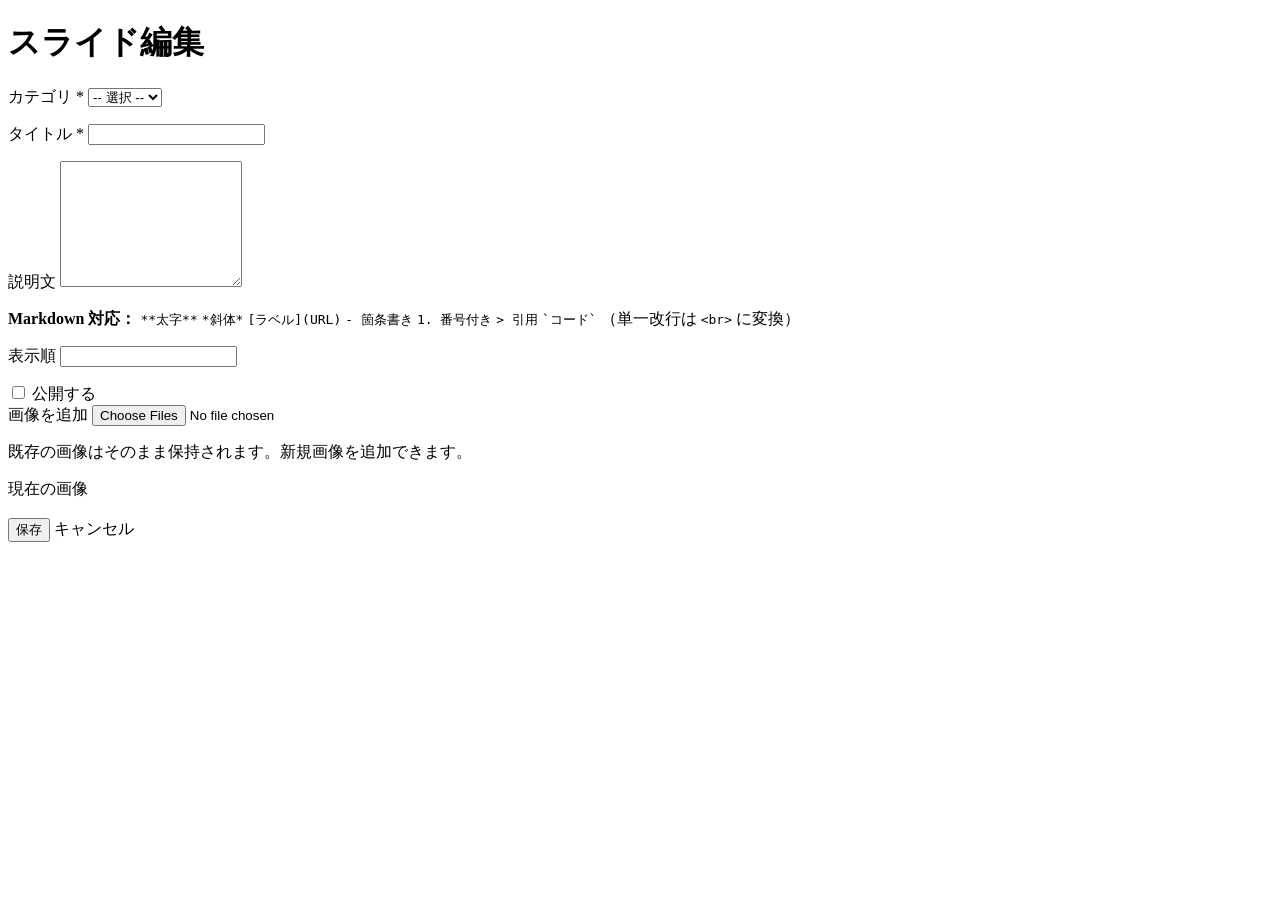
<file: src/main/resources/templates/admin/slides/form.html>
<!DOCTYPE html>
<html lang="ja" xmlns:th="http://www.thymeleaf.org">
<head th:replace="~{layout/fragments :: head('スライド編集')}"></head>
<body>

<header th:replace="~{layout/fragments :: header}"></header>

<main class="site-main">
    <div class="container narrow">
        <h1 th:text="${mode == 'create'} ? 'スライド新規登録' : 'スライド編集'">スライド編集</h1>

        <form th:action="${mode == 'create'} ? @{/admin/slides} : @{'/admin/slides/' + ${slideForm.id}}"
              th:object="${slideForm}"
              method="post"
              enctype="multipart/form-data"
              class="form">

            <div class="form-group">
                <label for="categoryId">カテゴリ <span class="required">*</span></label>
                <select id="categoryId" th:field="*{categoryId}" required>
                    <option value="">-- 選択 --</option>
                    <option th:each="c : ${categories}" th:value="${c.id}" th:text="${c.name}"></option>
                </select>
                <p class="field-error" th:if="${#fields.hasErrors('categoryId')}" th:errors="*{categoryId}"></p>
            </div>

            <div class="form-group">
                <label for="title">タイトル <span class="required">*</span></label>
                <input type="text" id="title" th:field="*{title}" maxlength="100" required>
                <p class="field-error" th:if="${#fields.hasErrors('title')}" th:errors="*{title}"></p>
            </div>

            <div class="form-group">
                <label for="description">説明文</label>
                <textarea id="description" th:field="*{description}" rows="8"></textarea>
                <p class="help-text markdown-help">
                    <strong>Markdown 対応：</strong>
                    <code>**太字**</code>
                    <code>*斜体*</code>
                    <code>[ラベル](URL)</code>
                    <code>- 箇条書き</code>
                    <code>1. 番号付き</code>
                    <code>&gt; 引用</code>
                    <code>`コード`</code>
                    <span class="markdown-help__note">（単一改行は <code>&lt;br&gt;</code> に変換）</span>
                </p>
            </div>

            <div class="form-group">
                <label for="sortOrder">表示順</label>
                <input type="number" id="sortOrder" th:field="*{sortOrder}" min="0">
                <p class="field-error" th:if="${#fields.hasErrors('sortOrder')}" th:errors="*{sortOrder}"></p>
            </div>

            <div class="form-group form-check">
                <label>
                    <input type="checkbox" th:field="*{isActive}">
                    公開する
                </label>
            </div>

            <div class="form-group">
                <label for="images">画像を追加</label>
                <input type="file" id="images" name="images" multiple accept="image/*">
                <p class="help-text">既存の画像はそのまま保持されます。新規画像を追加できます。</p>
            </div>

            <div th:if="${slide != null and not #lists.isEmpty(slide.images)}" class="form-group">
                <label>現在の画像</label>
                <div class="image-thumbnails">
                    <img th:each="img : ${slide.images}"
                         th:src="@{'/uploads/' + ${img.fileName}}"
                         th:alt="${slide.title}">
                </div>
            </div>

            <div class="form-actions">
                <button type="submit" class="btn btn-primary">保存</button>
                <a th:href="@{/admin/slides}" class="btn btn-secondary">キャンセル</a>
            </div>
        </form>
    </div>
</main>

<footer th:replace="~{layout/fragments :: footer}"></footer>

</body>
</html>
</file>
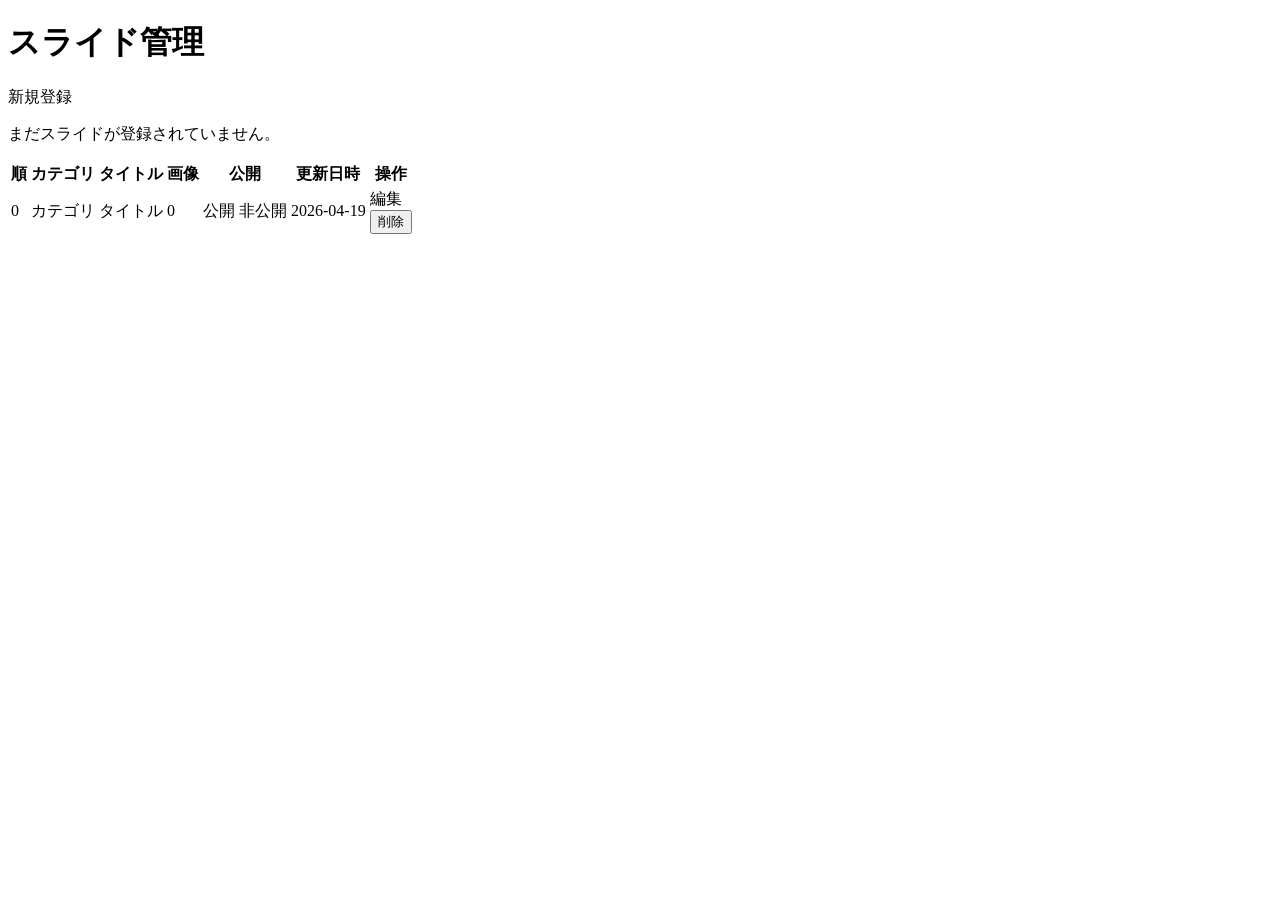
<file: src/main/resources/templates/admin/slides/list.html>
<!DOCTYPE html>
<html lang="ja" xmlns:th="http://www.thymeleaf.org">
<head th:replace="~{layout/fragments :: head('スライド一覧')}"></head>
<body>

<header th:replace="~{layout/fragments :: header}"></header>

<main class="site-main">
    <div class="container">
        <div class="page-header">
            <h1>スライド管理</h1>
            <a th:href="@{/admin/slides/new}" class="btn btn-primary">新規登録</a>
        </div>

        <p th:if="${message}" class="alert alert-success" th:text="${message}"></p>

        <p th:if="${#lists.isEmpty(slides)}" class="empty-state">
            まだスライドが登録されていません。
        </p>

        <table th:unless="${#lists.isEmpty(slides)}" class="data-table">
            <thead>
            <tr>
                <th>順</th>
                <th>カテゴリ</th>
                <th>タイトル</th>
                <th>画像</th>
                <th>公開</th>
                <th>更新日時</th>
                <th>操作</th>
            </tr>
            </thead>
            <tbody>
            <tr th:each="slide : ${slides}">
                <td th:text="${slide.sortOrder}">0</td>
                <td th:text="${slide.category.name}">カテゴリ</td>
                <td th:text="${slide.title}">タイトル</td>
                <td th:text="${#lists.size(slide.images)}">0</td>
                <td>
                    <span th:if="${slide.isActive}" class="badge badge-active">公開</span>
                    <span th:unless="${slide.isActive}" class="badge badge-inactive">非公開</span>
                </td>
                <td th:text="${#temporals.format(slide.updatedAt, 'yyyy-MM-dd HH:mm')}">2026-04-19</td>
                <td class="actions">
                    <a th:href="@{'/admin/slides/' + ${slide.id} + '/edit'}" class="btn btn-small">編集</a>
                    <form th:action="@{'/admin/slides/' + ${slide.id} + '/delete'}" method="post"
                          onsubmit="return confirm('このスライドを削除しますか？');">
                        <button type="submit" class="btn btn-small btn-danger">削除</button>
                    </form>
                </td>
            </tr>
            </tbody>
        </table>
    </div>
</main>

<footer th:replace="~{layout/fragments :: footer}"></footer>

</body>
</html>
</file>
<file: src/main/resources/static/works/grand-inquisitor/css/phone.css>
@charset "utf-8";
/* CSS Document */

/* 基本レイアウト ここから↓ */
body {
    background: #e0e0e0;
  	box-sizing: border-box;
    font-family: 游明朝,"Yu Mincho",YuMincho,"Hiragino Mincho ProN","Hiragino Mincho Pro",HGS明朝E,メイリオ,Meiryo,serif;
  	margin: 0;
  	padding: 0;
}

#contents {
	margin: 0 auto;
	max-width: 980px;
}

header {
  	background-color: rgba(34,49,52,0.9);
  	height: 7vmax;
  	width: 100%;
	position: fixed;
  	z-index: 10;
}

header h1 {
	margin: 0 0 1vmax 2vmax;
	padding-top: 1.8vmax;
	color: white;
	font-size: 3vmax;
}

.scroll-area {
  	width: 100%;
  	height: 100vh;
  	overflow: auto;
  	scroll-behavior: smooth;
}

.box {
  	width: 100%;
  	height: 100vh;
  	color: #fff;
  	/*font-size: 100px;*/
  	display: flex;
  	align-items: center;
  	justify-content: center;
  	flex-direction: column;
}

.topper {
  	background-image: url(../images/top.jpg);
  	background-size: cover;
  	background-position: center;
  	background-repeat: no-repeat;
    position: relative;
}

.topper::before {
  	content: '';
  	background-color: rgba(0,0,0,.6);
  	position: absolute;
  	top: 0;
  	right: 0;
  	bottom: 0;
  	left: 0;
}

.topper p {
    /*font-size: 60px;*/
	font-size: 4.5vmax;
    text-align: center;
  	margin: 0;
    padding-top: 5vmax;
  	width: 83%;
  	line-height: 1;
    z-index: 5;
}

.topper p:nth-child(2) {
	/*font-size: 24px;*/
	font-size: 2.3vmax;
	text-align: left;
	background-color: rgba(0,0,0,.4);
	/*margin-top: 50px;*/
	margin-top: 2vmax;
  	padding: 1.5vmax;
  	width: 60%;
  	line-height: 1;
	z-index: 5;
}

.topper p:nth-child(3) {
	/*font-size: 20px;*/
	font-size: 1.5vmax;
	text-align: right;
  	/*padding: 10px;*/
	padding: 0.5vmax;
  	width: 60%;
  	line-height: 1;
	z-index: 5;
}

@media all and (-ms-high-contrast:none){ /* IE11 */
  *::-ms-backdrop, .topper p {
    font-size: 30px;
    text-align: center;
  	margin: 0;
    padding-top: 5vmax;
  	width: 83%;
  	line-height: 1;
    z-index: 5;
}

.topper p:nth-child(2) {
	font-size: 12px;
	text-align: left;
	background-color: rgba(0,0,0,.4);
	margin-top: 50px;
	margin-top: 2vmax;
  	padding: 1.5vmax;
  	width: 60%;
  	line-height: 1;
	z-index: 5;
}

.topper p:nth-child(3) {
	font-size: 8px;
	text-align: right;
  	padding: 10px;
	padding: 0.5vmax;
  	width: 60%;
  	line-height: 1;
	z-index: 5;
}
}


#contents h2 {
  position: relative;
  padding: .75em 2em;
  background-color: #8f2e14;
  color: #ffffff;
  font-size: 1.618rem;
  font-weight: 700;
  width: 100%;
  text-align: center;
}

#contents h2::before,
#contents h2::after {
  content: '';
  position: absolute;
  top: 100%;
  border-style: solid;
  border-color: transparent;
}

#contents h3 {
  font-size: 1.333rem;
  font-weight: 700;
}

#contents p {
  font-size: 20px;
  font-weight: 700;
  line-height: 1.618rem;
}

blockquote {
    position: relative;
    padding: 10px 12px;
    margin: 0 auto;
    box-sizing: border-box;
    font-style: italic;
    color: #464646;
    border-left: solid 40px #c4c4c4;
    background: #f3f3f3;
    box-shadow: 0 2px 4px rgba(0, 0, 0, 0.19);
}

blockquote:before{
    display: inline-block;
    position: absolute;
    top: 50%;
    left: -45px;
    transform: translateY(-50%);
    vertical-align: middle;
    content: "“";
    color: #FFF;
    font-size: 60px;
    line-height: 1;
}

blockquote p {
    position: relative;
    padding: 0;
    margin: 10px 0;
    z-index: 3;
    line-height: 1.7;
}

blockquote cite {
    display: block;
    text-align: right;
    color: #888888;
    font-size: 0.9rem;
}

footer {
	text-align: center;
}

/* 基本レイアウト ここまで↑ */

/* 登場人物紹介 ここから↓ */

#caracter {
  margin: 25px auto 0;
  position: relative;
  width: 95%;
}

.c-clearfix:before,
.c-clearfix:after {
  content: " ";
  display: table;
}

.c-clearfix:after {
  clear: both;
}

.caracter-card {
  background-color: #fff;
  padding: 30px;
  position: relative;
  border-radius: 3px;
  margin: 20px auto;
  box-shadow: 0 0 5px rgba(75, 75, 75, .07);
  z-index: 1;
  width: 95%;
}

.caracter-body {
  display: inline-block;
  float: right;
  width: 100%;
}

.name-content {
  font-size: 1.618rem;
  font-weight: 700;
  /*letter-spacing: -0.05em;*/
  line-height: 2rem;
  padding: 5px;
}

.caracter-info {
  display: inline-block;
  line-height: 23px;
	font-size: 1.2rem;
  padding: 0.5rem;
}

.caracter-media {
  float: left;
	width: 100%;
	height: auto;	
  margin: auto;
  padding-top: 0.3rem;
}

.card-shadow {
  background-color: #fff;
  box-shadow: 0 2px 25px 2px rgba(0, 0, 0, 1), 0 2px 50px 2px rgba(0, 0, 0, 1), 0 0 100px 3px rgba(0, 0, 0, .25);
  height: 1px;
  margin: -1px auto 0;
  width: 98%;
  z-index: -1;
}


/* 登場人物紹介 ここまで↑ */

/* キャラクターセリフ1 ここから↓ */

.actor1-container {
  background: #fff;
  border-radius: 3px;
  margin: 0 auto 20px;
  width: 95%;
}

.actor1,
.actor1--no-cover {
  margin: 0 auto;
  padding-top: .125rem;
  width: 83%;
}

.actor1 h3::before,
.actor1--no-cover h3::before {
  background: url(../images/ivan.jpg);
  background-size: cover;
  border-radius: 50%;
  content: " ";
  display: inline-block;
  height: 32px;
  margin-right: .5rem;
  position: relative;
  top: 8px;
  width: 32px;
}
.actor1 h3 {
  color: #fff;
}

.actor1-body {
  	margin: 0 auto;
    padding: 5px 0;
  	width: 86%;
}

/* キャラクターセリフ1 ここまで↑ */

/* キャラクターセリフ2 ここから↓ */

.actor2-container {
  background: #fff;
  border-radius: 3px;
  margin: 0 auto 20px;
  width: 95%;
}

.actor2,
.actor2--no-cover {
  margin: 0 auto;
  padding-top: .125rem;
  width: 83%;
}

.actor2 h3::before,
.actor2--no-cover h3::before {
  background: url("../images/alexei.jpg");
  background-size: cover;
  border-radius: 50%;
  content: " ";
  display: inline-block;
  height: 32px;
  margin-right: .5rem;
  position: relative;
  top: 8px;
  width: 32px;
}
.actor2 h3 {
  color: #fff;
}

.actor2-body {
    margin: 0 auto;
    padding: 5px 0;
    width: 86%;
}

/* キャラクターセリフ2 ここまで↑ */

/* 地の文 ここから↓ */

.descriptive {
  margin: 0 auto;
  padding-top: 10px;
  padding-bottom: 20px;
  width: 82%;
}

/* 地の文 ここまで↑ */

/* チェックボックス ここから↓ */

.check-clearfix:before,
.check-clearfix:after {
  content: " ";
  display: table;
}

.check-clearfix:after {
  clear: both;
}

.check-container {
  margin: 1rem auto 0;
  position: relative;
  width: 95%;
}

.checkcard {
  background-color: #fff;
  padding: 1.5rem;
  position: relative;
  border-radius: 3px;
  box-shadow: 0 0 5px rgba(75, 75, 75, .07);
  z-index: 1;
}

.check-body {
  display: inline-block;
  float: left;
  width: 95%;
}

.check-description {
  display: inline-block;
  font-weight: 300;
  line-height: 22px;
  font-size: 22px;
  margin: 10px 0;
}

.check-description li {
  padding: 13px 0;
  list-style: none;
}

.check-description li:nth-child(odd) span {
  background: linear-gradient(transparent 80%, #ffff66 80%);
  font-weight: 700;
}

.check-description li:nth-child(even) span {
  background: linear-gradient(transparent 65%, #ffff66 65%);
  font-weight: 700;
}

.card-shadow {
  background-color: #fff;
  box-shadow: 0 2px 25px 2px rgba(0, 0, 0, 1), 0 2px 50px 2px rgba(0, 0, 0, 1), 0 0 100px 3px rgba(0, 0, 0, .25);
  height: 1px;
  margin: -1px auto 0;
  width: 98%;
  z-index: -1;
}

/* チェックボックス ここまで↑ */

/* CTAレイアウト ここから↓ */

*, *:before, *:after {
  box-sizing: inherit;
}

.u-clearfix:before,
.u-clearfix:after {
  content: " ";
  display: table;
}

.u-clearfix:after {
  clear: both;
}

.card-container {
  margin: 1rem auto 0;
  position: relative;
  width: 95%;
}

.card {
  background-color: #fff;
  padding: 1.5rem;
  position: relative;
  border-radius: 3px;
  box-shadow: 0 0 5px rgba(75, 75, 75, .07);
  z-index: 1;
}

.card-body {
  display: inline-block;
  float: left;
  width: 100%;
}

.card-title {
  font-size: 1.5rem;
  font-weight: 400;
  line-height: 60px;
  margin: auto;
	padding: 1em 0;
  text-align: center;
}

.card-description {
  display: inline-block;
  font-weight: 300;
  line-height: 22px;
  margin: 10px 0;
}

.card-read {
  cursor: pointer;
  font-size: 1rem;
  font-weight: 700;
  letter-spacing: 6px;
  margin: 0.5rem 0.3rem 2rem;
  position: relative;
  text-align: right;
  text-transform: uppercase;
}

.card-read:after {
  background-color: #b8bddd;
  content: "";
  display: block;
  height: 1px;
  position: absolute;
  top: 9px;
  width: 75%;
}

.card-media {
  float: right;
	margin: auto;
	width: 100%;
	height: auto;
}

.card-shadow {
  background-color: #fff;
  box-shadow: 0 2px 25px 2px rgba(0, 0, 0, 1), 0 2px 50px 2px rgba(0, 0, 0, 1), 0 0 100px 3px rgba(0, 0, 0, .25);
  height: 1px;
  margin: -1px auto 0;
  width: 98%;
  z-index: -1;
}

/* CTAレイアウト ここまで↑ */
</file>
<file: src/main/resources/static/works/grand-inquisitor/css/tablet.css>
@charset "utf-8";
/* CSS Document */

/* 基本レイアウト ここから↓ */
body {
    background: #e0e0e0;
  	box-sizing: border-box;
    font-family: 游明朝,"Yu Mincho",YuMincho,"Hiragino Mincho ProN","Hiragino Mincho Pro",HGS明朝E,メイリオ,Meiryo,serif;
  	margin: 0;
  	padding: 0;
}

#contents {
	margin: 0 auto;
	max-width: 980px;
}

header {
  	background-color: rgba(34,49,52,0.9);
  	height: 4.5vmax;
  	width: 100%;
	position: fixed;
  	z-index: 10;
}

header h1 {
	margin: 0 0 1vmax 2vmax;
	padding-top: 1.1vmax;
	color: white;
	font-size: 2vmax;
}

.scroll-area {
  	width: 100%;
  	height: 100vh;
  	overflow: auto;
  	scroll-behavior: smooth;
}

.box {
  	width: 100%;
  	height: 100vh;
  	color: #fff;
  	display: flex;
  	align-items: center;
  	justify-content: center;
  	flex-direction: column;
}

.topper {
  	background-image: url(../images/top.jpg);
  	background-size: cover;
  	background-position: center;
  	background-repeat: no-repeat;
    position: relative;
}

.topper::before {
  	content: '';
  	background-color: rgba(0,0,0,.6);
  	position: absolute;
  	top: 0;
  	right: 0;
  	bottom: 0;
  	left: 0;
}

.topper p {
    /*font-size: 60px;*/
	font-size: 5vmax;
    text-align: center;
  	margin: 0;
    padding-top: 5vmax;
  	width: 83%;
  	line-height: 1;
    z-index: 5;
}

.topper p:nth-child(2) {
	/*font-size: 24px;*/
	font-size: 2vmax;
	text-align: left;
	background-color: rgba(0,0,0,.4);
	/*margin-top: 50px;*/
	margin-top: 2vmax;
  	padding: 1.5vmax;
  	width: 60%;
  	line-height: 1;
	z-index: 5;
}

.topper p:nth-child(3) {
	/*font-size: 20px;*/
	font-size: 1.2vmax;
	text-align: right;
  	/*padding: 10px;*/
	padding: 0.5vmax;
  	width: 60%;
  	line-height: 1;
	z-index: 5;
}

@media all and (-ms-high-contrast:none){ /* IE11 */
  *::-ms-backdrop, .topper p {
    font-size: 40px;
    text-align: center;
  	margin: 0;
    padding-top: 5vmax;
  	width: 83%;
  	line-height: 1;
    z-index: 5;
}

.topper p:nth-child(2) {
	font-size: 15px;
	text-align: left;
	background-color: rgba(0,0,0,.4);
	margin-top: 50px;
	margin-top: 2vmax;
  	padding: 1.5vmax;
  	width: 60%;
  	line-height: 1;
	z-index: 5;
}

.topper p:nth-child(3) {
	font-size: 10px;
	text-align: right;
  	padding: 10px;
	padding: 0.5vmax;
  	width: 60%;
  	line-height: 1;
	z-index: 5;
}
}

#contents h2 {
  position: relative;
  padding: .75em 2em;
  background-color: #8f2e14;
  color: #ffffff;
  font-size: 1.618rem;
  font-weight: 700;
  width: 100%;
  text-align: center;
}

#contents h2::before,
#contents h2::after {
  content: '';
  position: absolute;
  top: 100%;
  border-style: solid;
  border-color: transparent;
}

#contents h3 {
  font-size: 1.333rem;
  font-weight: 700;
}

#contents p {
  font-size: 20px;
  font-weight: 700;
  line-height: 1.618rem;
}

blockquote {
    position: relative;
    padding: 10px 12px;
    margin: 0 auto;
    box-sizing: border-box;
    font-style: italic;
    color: #464646;
    border-left: solid 40px #c4c4c4;
    background: #f3f3f3;
    box-shadow: 0 2px 4px rgba(0, 0, 0, 0.19);
}

blockquote:before{
    display: inline-block;
    position: absolute;
    top: 50%;
    left: -45px;
    transform: translateY(-50%);
    vertical-align: middle;
    content: "“";
    color: #FFF;
    font-size: 60px;
    line-height: 1;
}

blockquote p {
    position: relative;
    padding: 0;
    margin: 10px 0;
    z-index: 3;
    line-height: 1.7;
}

blockquote cite {
    display: block;
    text-align: right;
    color: #888888;
    font-size: 0.9rem;
}

footer {
	text-align: center;
}

/* 基本レイアウト ここまで↑ */

/* 登場人物紹介 ここから↓ */

#caracter {
  margin: 25px auto 0;
  position: relative;
  width: 95%;
}

.c-clearfix:before,
.c-clearfix:after {
  content: " ";
  display: table;
}

.c-clearfix:after {
  clear: both;
}

.caracter-card {
  background-color: #fff;
  padding: 30px;
  position: relative;
  border-radius: 3px;
  margin: 20px auto;
  box-shadow: 0 0 5px rgba(75, 75, 75, .07);
  z-index: 1;
  width: 95%;
}

.caracter-body {
  display: inline-block;
  float: right;
  width: 66%;
}

.name-content {
  font-size: 1.618rem;
  font-weight: 700;
  /*letter-spacing: -0.05em;*/
  line-height: 2rem;
  padding: 5px;
}

.caracter-info {
  display: inline-block;
  line-height: 23px;
	font-size: 1.2rem;
  padding-left: 5px;
}

.caracter-media {
  float: left;
  margin: auto;
	width: 33%;
	height: auto;
}

.card-shadow {
  background-color: #fff;
  box-shadow: 0 2px 25px 2px rgba(0, 0, 0, 1), 0 2px 50px 2px rgba(0, 0, 0, 1), 0 0 100px 3px rgba(0, 0, 0, .25);
  height: 1px;
  margin: -1px auto 0;
  width: 98%;
  z-index: -1;
}


/* 登場人物紹介 ここまで↑ */

/* キャラクターセリフ1 ここから↓ */

.actor1-container {
  background: #fff;
  border-radius: 3px;
  margin: 0 auto 20px;
  width: 95%;
}

.actor1,
.actor1--no-cover {
  margin: 0 auto;
  padding-top: .125rem;
  width: 83%;
}

.actor1 h3::before,
.actor1--no-cover h3::before {
  background: url(../images/ivan.jpg);
  background-size: cover;
  border-radius: 50%;
  content: " ";
  display: inline-block;
  height: 32px;
  margin-right: .5rem;
  position: relative;
  top: 8px;
  width: 32px;
}
.actor1 h3 {
  color: #fff;
}

.actor1-body {
  	margin: 0 auto;
    padding: 5px 0;
  	width: 86%;
}

/* キャラクターセリフ1 ここまで↑ */

/* キャラクターセリフ2 ここから↓ */

.actor2-container {
  background: #fff;
  border-radius: 3px;
  margin: 0 auto 20px;
  width: 95%;
}

.actor2,
.actor2--no-cover {
  margin: 0 auto;
  padding-top: .125rem;
  width: 83%;
}

.actor2 h3::before,
.actor2--no-cover h3::before {
  background: url("../images/alexei.jpg");
  background-size: cover;
  border-radius: 50%;
  content: " ";
  display: inline-block;
  height: 32px;
  margin-right: .5rem;
  position: relative;
  top: 8px;
  width: 32px;
}
.actor2 h3 {
  color: #fff;
}

.actor2-body {
    margin: 0 auto;
    padding: 5px 0;
    width: 86%;
}

/* キャラクターセリフ2 ここまで↑ */

/* 地の文 ここから↓ */

.descriptive {
  margin: 0 auto;
  padding-top: 10px;
  padding-bottom: 20px;
  width: 82%;
}

/* 地の文 ここまで↑ */

/* チェックボックス ここから↓ */

.check-clearfix:before,
.check-clearfix:after {
  content: " ";
  display: table;
}

.check-clearfix:after {
  clear: both;
}

.check-container {
  margin: 1rem auto 0;
  position: relative;
  width: 95%;
}

.checkcard {
  background-color: #fff;
  padding: 1.5rem;
  position: relative;
  border-radius: 3px;
  box-shadow: 0 0 5px rgba(75, 75, 75, .07);
  z-index: 1;
}

.check-body {
  display: inline-block;
  float: left;
  width: 95%;
}

.check-description {
  display: inline-block;
  font-weight: 300;
  line-height: 22px;
  font-size: 22px;
  margin: 10px 0;
}

.check-description li {
  padding: 13px 0;
  list-style: none;
}

.check-description li:nth-child(odd) span {
  background: linear-gradient(transparent 80%, #ffff66 80%);
  font-weight: 700;
}

.check-description li:nth-child(even) span {
  background: linear-gradient(transparent 65%, #ffff66 65%);
  font-weight: 700;
}

.card-shadow {
  background-color: #fff;
  box-shadow: 0 2px 25px 2px rgba(0, 0, 0, 1), 0 2px 50px 2px rgba(0, 0, 0, 1), 0 0 100px 3px rgba(0, 0, 0, .25);
  height: 1px;
  margin: -1px auto 0;
  width: 98%;
  z-index: -1;
}

/* チェックボックス ここまで↑ */

/* CTAレイアウト ここから↓ */

*, *:before, *:after {
  box-sizing: inherit;
}

.u-clearfix:before,
.u-clearfix:after {
  content: " ";
  display: table;
}

.u-clearfix:after {
  clear: both;
}

.card-container {
  margin: 1rem auto 0;
  position: relative;
  width: 95%;
}

.card {
  background-color: #fff;
  padding: 1.5rem;
  position: relative;
  border-radius: 3px;
  box-shadow: 0 0 5px rgba(75, 75, 75, .07);
  z-index: 1;
}

.card-body {
  display: inline-block;
  float: left;
  width: 65%;
}

.card-title {
  font-size: 2rem;
  font-weight: 400;
  line-height: 60px;
  margin: auto;
	padding: 1em 0;
  text-align: center;
}

.card-description {
  display: inline-block;
  font-weight: 300;
  line-height: 22px;
  margin: 10px 0;
	padding-right: 1rem;
}

.card-read {
  cursor: pointer;
  font-size: 1rem;
  font-weight: 700;
  letter-spacing: 6px;
  margin: 0.5rem 0 2rem;
	padding-right: 1rem;
  position: relative;
  text-align: right;
  text-transform: uppercase;
}

.card-read:after {
  background-color: #b8bddd;
  content: "";
  display: block;
  height: 1px;
  position: absolute;
  top: 9px;
  width: 75%;
}

.card-media {
  float: right;
	margin: auto;
	width: 35%;
	height: auto;
}

.card-shadow {
  background-color: #fff;
  box-shadow: 0 2px 25px 2px rgba(0, 0, 0, 1), 0 2px 50px 2px rgba(0, 0, 0, 1), 0 0 100px 3px rgba(0, 0, 0, .25);
  height: 1px;
  margin: -1px auto 0;
  width: 98%;
  z-index: -1;
}

/* CTAレイアウト ここまで↑ */
</file>
<file: src/main/resources/static/works/grand-inquisitor/css/style.css>
@charset "utf-8";
/* CSS Document */

/* 基本レイアウト ここから↓ */
body {
    background: #e0e0e0;
  	box-sizing: border-box;
    font-family: 游明朝,"Yu Mincho",YuMincho,"Hiragino Mincho ProN","Hiragino Mincho Pro",HGS明朝E,メイリオ,Meiryo,serif;
  	margin: 0;
  	padding: 0;
}

#contents {
	margin: 0 auto;
	max-width: 980px;
}

header {
  	background-color: rgba(34,49,52,0.9);
  	height: 3.5vmax;
  	width: 100%;
	position: fixed;
  	z-index: 10;
}

header h1 {
	margin: 0 0 1vmax 2vmax;
	padding-top: 1vmax;
	color: white;
	font-size: 1.4vmax;
}

.scroll-area {
  	width: 100%;
  	height: 100vh;
  	overflow: auto;
  	scroll-behavior: smooth;
}

.box {
  	width: 100%;
  	height: 100vh;
  	color: #fff;
  	/*font-size: 100px;*/
  	display: flex;
  	align-items: center;
  	justify-content: center;
  	flex-direction: column;
}

.topper {
  	background-image: url(../images/top.jpg);
  	background-size: cover;
  	background-position: center;
  	background-repeat: no-repeat;
    position: relative;
}

.topper::before {
  	content: '';
  	background-color: rgba(0,0,0,.6);
  	position: absolute;
  	top: 0;
  	right: 0;
  	bottom: 0;
  	left: 0;
}

.topper p {
    /*font-size: 60px;*/
	font-size: 5vmax;
    text-align: center;
  	margin: 0;
    padding-top: 5vmax;
  	width: 83%;
  	line-height: 1;
    z-index: 5;
}

.topper p:nth-child(2) {
	/*font-size: 24px;*/
	font-size: 2vmax;
	text-align: left;
	background-color: rgba(0,0,0,.4);
	/*margin-top: 50px;*/
	margin-top: 2vmax;
  	padding: 1.5vmax;
  	width: 60%;
  	line-height: 1;
	z-index: 5;
}

.topper p:nth-child(3) {
	/*font-size: 20px;*/
	font-size: 1.2vmax;
	text-align: right;
  	/*padding: 10px;*/
	padding: 0.5vmax;
  	width: 60%;
  	line-height: 1;
	z-index: 5;
}

@media all and (-ms-high-contrast:none){ /* IE11 */
  *::-ms-backdrop, .topper p {
    font-size: 50px;
    text-align: center;
  	margin: 0;
    padding-top: 5vmax;
  	width: 83%;
  	line-height: 1;
    z-index: 5;
}

.topper p:nth-child(2) {
	font-size: 20px;
	text-align: left;
	background-color: rgba(0,0,0,.4);
	margin-top: 50px;
	margin-top: 2vmax;
  	padding: 1.5vmax;
  	width: 60%;
  	line-height: 1;
	z-index: 5;
}

.topper p:nth-child(3) {
	font-size: 15px;
	text-align: right;
  	padding: 10px;
	padding: 0.5vmax;
  	width: 60%;
  	line-height: 1;
	z-index: 5;
}
}

#contents h2 {
  position: relative;
  padding: .75em 2em;
  background-color: #8f2e14;
  color: #ffffff;
  font-size: 1.618rem;
  font-weight: 700;
  width: 100%;
  text-align: center;
}

#contents h2::before,
#contents h2::after {
  content: '';
  position: absolute;
  top: 100%;
  border-style: solid;
  border-color: transparent;
}

#contents h3 {
  font-size: 1.333rem;
  font-weight: 700;
}

#contents p {
  font-size: 20px;
  font-weight: 700;
  line-height: 1.618rem;
}

blockquote {
    position: relative;
    padding: 10px 12px;
    margin: 0 auto;
    box-sizing: border-box;
    font-style: italic;
    color: #464646;
    border-left: solid 40px #c4c4c4;
    background: #f3f3f3;
    box-shadow: 0 2px 4px rgba(0, 0, 0, 0.19);
}

blockquote:before{
    display: inline-block;
    position: absolute;
    top: 50%;
    left: -45px;
    transform: translateY(-50%);
    vertical-align: middle;
    content: "“";
    color: #FFF;
    font-size: 60px;
    line-height: 1;
}

blockquote p {
    position: relative;
    padding: 0;
    margin: 10px 0;
    z-index: 3;
    line-height: 1.7;
}

blockquote cite {
    display: block;
    text-align: right;
    color: #888888;
    font-size: 0.9rem;
}

footer {
	text-align: center;
}

/* 基本レイアウト ここまで↑ */

/* 登場人物紹介 ここから↓ */

#caracter {
  margin: 25px auto 0;
  position: relative;
  width: 95%;
}

.c-clearfix:before,
.c-clearfix:after {
  content: " ";
  display: table;
}

.c-clearfix:after {
  clear: both;
}

.caracter-card {
  background-color: #fff;
  padding: 30px;
  position: relative;
  border-radius: 3px;
  margin: 20px auto;
  box-shadow: 0 0 5px rgba(75, 75, 75, .07);
  z-index: 1;
  width: 95%;
}

.caracter-body {
  display: inline-block;
  float: right;
  width: 66%;
}

.name-content {
  font-size: 1.618rem;
  font-weight: 700;
  /*letter-spacing: -0.05em;*/
  line-height: 2rem;
  padding: 5px;
}

.caracter-info {
  display: inline-block;
  line-height: 23px;
	font-size: 1.2rem;
  padding-left: 5px;
}

.caracter-media {
  float: left;
  margin: auto;
	width: 34%;
	height: auto;
  padding-top: 15px;
}

.card-shadow {
  background-color: #fff;
  box-shadow: 0 2px 25px 2px rgba(0, 0, 0, 1), 0 2px 50px 2px rgba(0, 0, 0, 1), 0 0 100px 3px rgba(0, 0, 0, .25);
  height: 1px;
  margin: -1px auto 0;
  width: 98%;
  z-index: -1;
}


/* 登場人物紹介 ここまで↑ */

/* キャラクターセリフ1 ここから↓ */

.actor1-container {
  background: #fff;
  border-radius: 3px;
  margin: 0 auto 20px;
  width: 95%;
}

.actor1,
.actor1--no-cover {
  margin: 0 auto;
  padding-top: .125rem;
  width: 83%;
}

.actor1 h3::before,
.actor1--no-cover h3::before {
  background: url(../images/ivan.jpg);
  background-size: cover;
  border-radius: 50%;
  content: " ";
  display: inline-block;
  height: 32px;
  margin-right: .5rem;
  position: relative;
  top: 8px;
  width: 32px;
}
.actor1 h3 {
  color: #fff;
}

.actor1-body {
  	margin: 0 auto;
    padding: 5px 0;
  	width: 86%;
}

/* キャラクターセリフ1 ここまで↑ */

/* キャラクターセリフ2 ここから↓ */

.actor2-container {
  background: #fff;
  border-radius: 3px;
  margin: 0 auto 20px;
  width: 95%;
}

.actor2,
.actor2--no-cover {
  margin: 0 auto;
  padding-top: .125rem;
  width: 83%;
}

.actor2 h3::before,
.actor2--no-cover h3::before {
  background: url("../images/alexei.jpg");
  background-size: cover;
  border-radius: 50%;
  content: " ";
  display: inline-block;
  height: 32px;
  margin-right: .5rem;
  position: relative;
  top: 8px;
  width: 32px;
}
.actor2 h3 {
  color: #fff;
}

.actor2-body {
    margin: 0 auto;
    padding: 5px 0;
    width: 86%;
}

/* キャラクターセリフ2 ここまで↑ */

/* 地の文 ここから↓ */

.descriptive {
  margin: 0 auto;
  padding-top: 10px;
  padding-bottom: 20px;
  width: 82%;
}

/* 地の文 ここまで↑ */

/* チェックボックス ここから↓ */

.check-clearfix:before,
.check-clearfix:after {
  content: " ";
  display: table;
}

.check-clearfix:after {
  clear: both;
}

.check-container {
  margin: 1rem auto 0;
  position: relative;
  width: 95%;
}

.checkcard {
  background-color: #fff;
  padding: 1.5rem;
  position: relative;
  border-radius: 3px;
  box-shadow: 0 0 5px rgba(75, 75, 75, .07);
  z-index: 1;
}

.check-body {
  display: inline-block;
  float: left;
  width: 95%;
}

.check-description {
  display: inline-block;
  font-weight: 300;
  line-height: 22px;
  font-size: 22px;
  margin: 10px 0;
}

.check-description li {
  padding: 13px 0;
  list-style: none;
}

.check-description li:nth-child(odd) span {
  background: linear-gradient(transparent 80%, #ffff66 80%);
  font-weight: 700;
}

.check-description li:nth-child(even) span {
  background: linear-gradient(transparent 65%, #ffff66 65%);
  font-weight: 700;
}

.card-shadow {
  background-color: #fff;
  box-shadow: 0 2px 25px 2px rgba(0, 0, 0, 1), 0 2px 50px 2px rgba(0, 0, 0, 1), 0 0 100px 3px rgba(0, 0, 0, .25);
  height: 1px;
  margin: -1px auto 0;
  width: 98%;
  z-index: -1;
}

/* チェックボックス ここまで↑ */

/* CTAレイアウト ここから↓ */

*, *:before, *:after {
  box-sizing: inherit;
}

.u-clearfix:before,
.u-clearfix:after {
  content: " ";
  display: table;
}

.u-clearfix:after {
  clear: both;
}

.card-container {
  margin: 1rem auto 0;
  position: relative;
  width: 95%;
}

.card {
  background-color: #fff;
  padding: 1.5rem;
  position: relative;
  border-radius: 3px;
  box-shadow: 0 0 5px rgba(75, 75, 75, .07);
  z-index: 1;
}

.card-body {
  display: inline-block;
  float: left;
  width: 65%;
}

.card-title {
  font-size: 2rem;
  font-weight: 400;
  line-height: 60px;
  margin: auto;
	padding: 1em 0;
  text-align: center;
}

.card-description {
  display: inline-block;
  font-weight: 300;
  line-height: 22px;
  margin: 10px 0;
	padding: 1rem;
}

.card-read {
  cursor: pointer;
  font-size: 1rem;
  font-weight: 700;
  letter-spacing: 6px;
  margin: 0.5rem 0 2rem;
	padding-right: 1.5rem;
  position: relative;
  text-align: right;
  text-transform: uppercase;
}

.card-read:after {
  background-color: #b8bddd;
  content: "";
  display: block;
  height: 1px;
  position: absolute;
  top: 9px;
  width: 75%;
}

.card-media {
  float: right;
	margin: auto;
	width: 35%;
	height: auto;
}

.card-shadow {
  background-color: #fff;
  box-shadow: 0 2px 25px 2px rgba(0, 0, 0, 1), 0 2px 50px 2px rgba(0, 0, 0, 1), 0 0 100px 3px rgba(0, 0, 0, .25);
  height: 1px;
  margin: -1px auto 0;
  width: 98%;
  z-index: -1;
}

/* CTAレイアウト ここまで↑ */
</file>
<file: src/main/resources/static/works/hiiragi/css/phone.css>
@charset "utf-8";
/* CSS Document */

html {
	font-size: 4vw;
}

body {
    background: rgb(235,235,235);
	font-family: "ヒラギノ角ゴ Pro W3", "Hiragino Kaku Gothic Pro", "メイリオ", Meiryo, Osaka, "ＭＳ Ｐゴシック", "MS PGothic", "sans-serif";
}

header {
  	background-color: rgba(0,51,102,0.9);
  	height: 50px;
  	width: 100%;
	position: fixed;
  	z-index: 10;
}

header h1 {
	width: 60%;
	height: 45px;
	margin: 5px 0 0 5px;
}

header h1 img {
	width: 100%;
	height: auto;
}


/*ハンバーガーメニュー*/

.btn {
    background:transparent url(../images/btn.png)no-repeat 0 0;
	background-size: 200% auto;
    display: block;
    width:70px;
    height: 40px;
    position: absolute;
    top:12px;
    right:12px;
    cursor: pointer;
    z-index: 200;
}
.peke {
    background-position: -70px 0;
}
.drawr {
    display: none;
    background-color:rgba(0,0,0,0.8);
    position: absolute;
    top: 0px;
    right: 0;
    width:230px;
    padding:60px 0 20px 0px;
    z-index: 100;
}

.menu-mobile ul {
	padding: 0;
}

.menu-mobile li {
    width:230px;
	list-style: none;
}
.menu-mobile li a {
    color:#fff;
    display: block;
	text-decoration: none;
    padding: 15px 0;
}

.menu-pc {
	display: none;
}

.scroll-area {
  	width: 100%;
  	height: 100vh;
  	overflow: auto;
}

.box {
  	width: 100%;
  	height: 100vh;
  	display: flex;
  	align-items: center;
  	justify-content: center;
  	flex-direction: column;
}

.topper {
  	background-image: url(../images/top-base.jpg);
  	background-size: cover;
  	background-position: center;
  	background-repeat: no-repeat;
    position: relative;
}

.topper::before {
  	content: '';
  	background-color: rgba(0,0,0,0.4);
  	position: absolute;
  	top: 0;
  	right: 0;
  	bottom: 0;
  	left: 0;
}

.topper-contents {
	z-index: 5;
	width: 90%;
	margin: 0 auto;
}

.topper-contents img {
	width: 100%;
	height: auto;
}

.top-text {
	z-index: 5;
	color: white;
	font-size: 0.9rem;
	line-height: 1.1rem;
	font-weight: 700;
	text-align: center;
	text-shadow: 1px 2px 2px #808080;
	width: 80%;
}

#contents {
	margin: 0 auto;
	max-width: 1040px;
}

#contents h2 {
  	padding: .75rem 0;
  	background-color: #003366;
  	color: #ffffff;
  	font-size: 1.618rem;
  	font-weight: 700;
	text-align: center;
}

#contents h3 {
  	padding: 0.8rem 0 0;
  	color: #ffffff;
  	font-size: 1.33rem;
  	font-weight: 700;
	text-align: center;
}

@-webkit-keyframes modify{
      0% { padding-top: 60px; margin-top: -60px; }
    100% { padding-top: 0; margin-top: 0; }
}
@keyframes  modify{
      0% { padding-top: 60px; margin-top: -60px; }
    100% { padding-top: 0; margin-top: 0; }
}

#about:target {
    -webkit-animation: modify 0.1s;
    animation: modify 0.1s;
}

#blog:target {
    -webkit-animation: modify 0.1s;
    animation: modify 0.1s;
}

#estate:target {
    -webkit-animation: modify 0.1s;
    animation: modify 0.1s;
}

#contact:target {
    -webkit-animation: modify 0.1s;
    animation: modify 0.1s;
}



.text {
	width: 80%;
	text-align: center;
	margin: 0 auto;
}

.statement-area {
	overflow: hidden;
}

.statement-container {
	width: 100%;
}

.corporate-statement {
	width: 100%;
	height: 61.8vw;
	margin: 0 auto;
	background-color: #003366;
	text-align: center;
}

.copy-text {
	padding: 15px 10px;
	color: white;
	font-size: 0.9rem;
	line-height: 1.3rem;
}

.corporate-statement span {
	font-weight: 700;
	font-size: 1.1rem;
}

.statement {
	color: white;
	display: block;
	font-size: 2rem;
	line-height: 1.5rem;
	font-weight: 700;
	float: left;
}

.statement-point1 {
	width: 100%;
	height: 76.5vw;
	float: left;
}

.statement-point1 img {
	width: 100%;
	height: auto;
}

.statement-point2 {
	width: 100%;
	height: 76.5vw;
	float: left;
	background-color: #1e608e;
	color: white;
	text-align: center;
}

.copy-text2 {
	padding: 15px 10px;
	font-size: 0.9rem;
	line-height: 1rem;
}

.statement-point2 span {
	font-weight: 700;
	font-size: 1.1rem;
}



/*お客様の声*/

.review-area {
	overflow: hidden;
}

.review-container {
	width: 100%;
}

.review {
	width: 100%;
	height: 154.5vw;
	padding-bottom: 21px;
	background-color: #ffffff;
	box-shadow: 0 0 1.5px inset;
	overflow: hidden;
	float: left;
}

.review img {
	width: 100%;
	height: auto;
}

.review-text span {
	font-weight: 700;
	font-size: 1.3em;
}

.review-text {
	text-align: center;
	padding: 5px 10px;
	font-size: 0.9em;
	line-height: 1.618em;
}

/*スタッフブログ*/

.blog-area {
	overflow: hidden;
}

.blog-container {
	width: 100%;
}

/*ブログサムネイル効果：透かし、枠、ズーム*/

.thumbnail-card {
  position: relative;
  overflow: hidden;
  width: 100%;
  height: 82.4vw;
	float: left;
  background: linear-gradient(135deg, rgba(0,51,102,1) 0%, rgba(0,127,255,1) 100%);
}
.thumbnail-wrapper {
  display: block;
  margin: 0;
  padding: 0;
}
.thumbnail-wrapper::after {
  transition: 0.8s;
  content: "";
  box-sizing: border-box;
  position: absolute;
  left: 50%;
  top: 50%;
  transform: translate(-50%, -50%);
  display: block;
  width: 0;
  height: 0;
  border: 1px solid #fff;
  opacity: 0;
}
.thumbnail-wrapper img{
  transition: 0.5s;
  transform: scale(1);
  display: block;
  width: 100%;
	height: auto;
  opacity: 1;
}
.more-text {
  	transition: 0.8s;
  	position: absolute;
  	top: 50%;
  	left: 50%;
  	transform: translate(-50%, -50%);
  	color: #fff;
  	font-size: 1.5rem;
	font-weight: 700;
  	letter-spacing: -1px;
  	text-align: center;
  	opacity: 0;
}

.more-text a {
	text-decoration: none;
	color: white;
}

.thumbnail-card:hover .thumbnail-wrapper::after {
  opacity: 0.8;
  width: calc(100% - 32px);
  height: calc(100% - 32px);
}
.thumbnail-card:hover .thumbnail-wrapper img {
  opacity: 0.6;
  transform: scale(1.1);
}
.thumbnail-card:hover .more-text {
  opacity: 1;
  letter-spacing: 4px;
}

/*ブログサムネイル効果：透かし、枠、ズーム*/

.staff-area {
	overflow: hidden;
}

.staff-container {
	width: 100%;
}

.staff {
	width: 100%;
	height: 123.6vw;
	background-color: #ffffff;
	box-shadow: 0 0 1.5px inset;
	float: left;
}

.staff-thumbnail img {
	width: 100%;
	height: auto;
}

.staff-sub {
	width: 100%;
	height: 61.8vw;
	background-color: #1e608e;
	color: white;
	clear: both;
}

.staff-text span {
	font-weight: 700;
	font-size: 1.2rem;
}

.staff-text {
	text-align: center;
	padding: 10px 5px;
	font-size: 0.9rem;
	line-height: 1.3rem;
}

/*物件情報*/

.estate-area {
	overflow: hidden;
}

.estate-container {
	width: 100%;
}

.estate-wrapper img {
	width: 100%;
	height: auto;
}

.estate1 {
	width: 100%;
	height: 61.8vw;
	float: left;
}

.estate2 {
	width: 100%;
	height: 100vw;
	float: left;
}

.estate3 {
	width: 100%;
	height: 38.1vw;
	float: left;
}

.estate4 {
	width: 100%;
	height: 61.8vw;
	float: left;
}

.estate-card {
  	position: relative;
  	overflow: hidden;
	background: linear-gradient(135deg, rgba(0,51,102,1) 0%, rgba(0,127,255,1) 100%);
}

.estate-wrapper {
  display: block;
  margin: 0;
  padding: 0;
}
.estate-wrapper::after {
  transition: 0.8s;
  content: "";
  box-sizing: border-box;
  position: absolute;
  left: 50%;
  top: 50%;
  transform: translate(-50%, -50%);
  display: block;
  width: 0;
  height: 0;
  border: 1px solid #fff;
  opacity: 0;
}
.estate-wrapper img{
  transition: 0.5s;
  transform: scale(1);
  display: block;
  max-width: 100%;
  opacity: 1;
}
.estate-text {
  	transition: 0.8s;
  	position: absolute;
  	top: 50%;
  	left: 50%;
  	transform: translate(-50%, -50%);
  	color: #fff;
  	font-size: 1rem;
	font-weight: 700;
  	letter-spacing: -1px;
  	text-align: center;
  	opacity: 0;
}

.estate-text a {
	text-decoration: none;
	color: white;
}

.estate-card:hover .estate-wrapper::after {
  opacity: 0.8;
  width: calc(100% - 3vw);
  height: calc(100% - 3vw);
}
.estate-card:hover .estate-wrapper img {
  opacity: 0.6;
  transform: scale(1.1);
}
.estate-card:hover .estate-text {
  opacity: 1;
  letter-spacing: 4px;
}

/*物件情報*/

.promotion-area {
	overflow: hidden;
}

.promotion-container {
	width: 100%;
}

.promotion {
	width: 100%;
	height: 153vw;
	float: left;
}

.promotion img {
	width: 100%;
	height: auto;
}

.promotion-sub {
	width: 100%;
	height: 61.8vw;
	background-color: #1e608e;
	overflow: hidden;
}

.promotion-sub a {
	color: white;
}

.promotion-sub p {
	padding: 0 10px;
	font-size: 0.8rem;
	color: white;
}

.contact-area{
	margin-bottom: 21px;
	overflow: hidden;
}

.contact-container {
	width: 100%;
	float: left;
}

.info {
	width: 100%;
	height: 100vw;
	background-color: #1e608e;
	box-shadow: 0 0 1.5px inset;
	color: white;
	float: left;
}

.info-text {
	text-align: center;
	font-weight: 700;
	font-size: 0.9rem;
	padding: 15px 0;
}

.info-text span {
	font-size: 1.5rem;
}

.info-text img {
	width: 100%;
	height: auto;
	margin-top: 15px;
}

.map {
	width: 100%;
	height: 61.8vw;
	float: left;
    position: relative;
    padding-bottom: 56.25%;
    padding-top: 30px;
    height: 0;
    overflow: hidden;
}
 
.map iframe,
.map object,
.map embed {
    position: absolute;
    top: 0;
    left: 0;
    width: 100%;
    height: 100%;
}

.line-at {
	width: 100%;
	background-color: #00b900;
	box-shadow: 0 0 1.5px inset;
	float: left;
}

.line-at-container {
	width: 100%;
	height: 100vw;
	float: left;
}

.line-at-container img {
	width: 100%;
	height: auto;
} 

.line-at-qr {
	width: 100%;
	height: 161.8vw;
	margin-bottom: 21px;
	float: left;
}

.line-at-qr img {
	width: 100%;
	height: auto;
}

footer {
	overflow: hidden;
	background-color: rgb(0,51,102);
	width: 100%;
}

.footer-contents {
	color: #ffffff;
  	max-width: 1040px;
	margin: 0 auto;
}

.gaiyou {
	width: 100%;
	float: left;
}

.gaiyou h3 {
	padding: 0 20px;
	text-align: center;
}

.gaiyou p {
	padding: 0 35px;
	font-size: 0.9rem;
	line-height: 1.1rem;
}

.gaiyou img {
	width: 95%;
	height: auto;
	padding-left: 10px;
}

.col {
	width: 50%;
	float: left;
}

.col h3 {
	padding-left: 10px;
}

.col ul {
	padding: 5px 10px 0 20px;
}

.col ul li {
	list-style: none;
}

.col ul li a {
	text-decoration: none;
	color: white;
	font-size: 1rem;
}
</file>
<file: src/main/resources/static/works/hiiragi/css/tablet.css>
@charset "utf-8";
/* CSS Document */

html {
	font-size: 1.6vw;
}

body {
    background: rgb(235,235,235);
	font-family: "ヒラギノ角ゴ Pro W3", "Hiragino Kaku Gothic Pro", "メイリオ", Meiryo, Osaka, "ＭＳ Ｐゴシック", "MS PGothic", "sans-serif";
}

header {
  	background-color: rgba(0,51,102,0.9);
  	height: 60px;
  	width: 100%;
	position: fixed;
  	z-index: 10;
}

header h1 {
	width: 260px;
	height: 50px;
	display: block;
	margin: auto 0;
	padding-top: 4px;
}

header h1 img {
	width: 100%;
	height: auto;
}

/*ハンバーガーメニュー*/

.btn {
    background:transparent url(../images/btn.png)no-repeat 0 0;
	background-size: 200% auto;
    display: block;
    width:75px;
    height: 30px;
    position: absolute;
    top:15px;
    right:15px;
    cursor: pointer;
    z-index: 200;
}
.peke {
    background-position: -75px 0;
}

.drawr {
    display: none;
    background-color:rgba(0,0,0,0.8);
    position: absolute;
    top: 0px;
    right: 0;
    width:230px;
    height: 100vh;
    padding:60px 0 20px 0px;
    z-index: 100;
}

.menu-mobile ul {
	padding: 0;
}

.menu-mobile li {
    width:230px;
	list-style: none;
}
.menu-mobile li a {
    color:#fff;
    display: block;
	text-decoration: none;
    padding: 15px 0;
}

.menu-pc {
	display: none;
}

.scroll-area {
  	width: 100%;
  	height: 100vh;
  	overflow: auto;
}

.box {
  	width: 100%;
  	height: 100vh;
  	display: flex;
  	align-items: center;
  	justify-content: center;
  	flex-direction: column;
}

.topper {
  	background-image: url(../images/top-base.jpg);
  	background-size: cover;
  	background-position: center;
  	background-repeat: no-repeat;
    position: relative;
}

.topper::before {
  	content: '';
  	background-color: rgba(0,0,0,0.4);
  	position: absolute;
  	top: 0;
  	right: 0;
  	bottom: 0;
  	left: 0;
}

.topper-contents {
	z-index: 5;
	margin: 0 auto;
}

.topper-contents img {
	width: 100%;
	height: auto;
}

.top-text {
	z-index: 5;
	color: white;
	font-size: 2.5rem;
	font-weight: 700;
	text-align: center;
	text-shadow: 1px 2px 2px #808080;
	width: 70%;
}

#contents {
	margin: 0 auto;
	max-width: 1040px;
}

#contents h2 {
  	padding: .75rem 0;
  	background-color: #003366;
  	color: #ffffff;
  	font-size: 1.618rem;
  	font-weight: 700;
	text-align: center;
}

#contents h3 {
  	padding: 1.5rem 0;
  	color: #ffffff;
  	font-size: 1.333rem;
  	font-weight: 700;
	text-align: center;
}

#contents p {
	line-height: 1.618rem;
}


@-webkit-keyframes modify{
      0% { padding-top: 60px; margin-top: -60px; }
    100% { padding-top: 0; margin-top: 0; }
}
@keyframes  modify{
      0% { padding-top: 60px; margin-top: -60px; }
    100% { padding-top: 0; margin-top: 0; }
}

#about:target {
    -webkit-animation: modify 0.1s;
    animation: modify 0.1s;
}

#blog:target {
    -webkit-animation: modify 0.1s;
    animation: modify 0.1s;
}

#estate:target {
    -webkit-animation: modify 0.1s;
    animation: modify 0.1s;
}

#contact:target {
    -webkit-animation: modify 0.1s;
    animation: modify 0.1s;
}



.text {
	width: 80%;
	text-align: center;
	margin: 0 auto;
}


.statement-area {
	overflow: hidden;
}

.statement-container {
	width: 100%;
}

.corporate-statement {
	width: 100%;
	height: 23.5vw;
	margin: 0 auto;
	background-color: #003366;
	text-align: center;
}

.copy-text {
	padding: 20px 15px 0px;
	color: white;
	font-size: 1.25rem;
}

.corporate-statement span {
	font-weight: 700;
	font-size: 1.5rem;
}

.statement {
	color: white;
	display: block;
	font-size: 2rem;
	line-height: 1.5rem;
	font-weight: 700;
	float: left;
}

.statement-point1 {
	width: 50%;
	float: left;
}

.statement-point1 img {
	width: 100%;
	height: auto;
}

.statement-point2 {
	width: 50%;
	height: 38.3vw;
	float: left;
	background-color: #1e608e;
	color: white;
	text-align: center;
}

.copy-text2 {
	padding: 10px 7px 0;
}

.statement-point2 span {
	font-weight: 700;
	font-size: 1.5rem;
}


.review-area {
	overflow: hidden;
}

.review-container {
	width: 100%;
}

.review {
	width: 33.3%;
	height: 61.8vw;
	background-color: #ffffff;
	box-shadow: 0 0 1.5px inset;
	overflow: hidden;
	float: left;
}

.review img {
	width: 100%;
	height: auto;
}

.review-text span {
	font-weight: 700;
	font-size: 1.3em;
}

.review-text {
	text-align: center;
	padding: 5px 7px;
	font-size: 1em;
	line-height: 1.5em;
}

.blog-area {
	overflow: hidden;
}

.blog-container {
	width: 100%;
}

/*ブログサムネイル効果：透かし、枠、ズーム*/

.thumbnail-card {
  position: relative;
  overflow: hidden;
  width: 25%;
  height: 20.1vw;
	float: left;
  background: linear-gradient(135deg, rgba(0,51,102,1) 0%, rgba(0,127,255,1) 100%);
}
.thumbnail-wrapper {
  display: block;
  margin: 0;
  padding: 0;
}
.thumbnail-wrapper::after {
  transition: 0.8s;
  content: "";
  box-sizing: border-box;
  position: absolute;
  left: 50%;
  top: 50%;
  transform: translate(-50%, -50%);
  display: block;
  width: 0;
  height: 0;
  border: 1px solid #fff;
  opacity: 0;
}
.thumbnail-wrapper img{
  transition: 0.5s;
  transform: scale(1);
  display: block;
  width: 100%;
	height: auto;
  opacity: 1;
}
.more-text {
  	transition: 0.8s;
  	position: absolute;
  	top: 50%;
  	left: 50%;
  	transform: translate(-50%, -50%);
  	color: #fff;
  	font-size: 0.9rem;
	font-weight: 700;
  	letter-spacing: -1px;
  	text-align: center;
  	opacity: 0;
}

.more-text a {
	text-decoration: none;
	color: white;
}

.thumbnail-card:hover .thumbnail-wrapper::after {
  opacity: 0.8;
  width: calc(100% - 32px);
  height: calc(100% - 32px);
}
.thumbnail-card:hover .thumbnail-wrapper img {
  opacity: 0.6;
  transform: scale(1.1);
}
.thumbnail-card:hover .more-text {
  opacity: 1;
  letter-spacing: 4px;
}

/*ブログサムネイル効果：透かし、枠、ズーム*/

.staff-area {
	overflow: hidden;
}

.staff-container {
	width: 100%;
}

.staff {
	width: 25%;
	height: 38.3vw;
	background-color: #ffffff;
	box-shadow: 0 0 1.5px inset;
	float: left;
}

.staff img {
	width: 100%;
	height: auto;
}

.staff-sub {
	width: 100%;
	height: 23.5vw;
	background-color: #1e608e;
	color: white;
	clear: both;
}

.staff-text span {
	font-weight: 700;
	font-size: 1.1em;
}

.staff-text {
	text-align: center;
	padding: 3px 2.5px;
	font-size: 0.8em;
	line-height: 1.2em;
}

/*物件情報*/

.estate-area {
	overflow: hidden;
}

.estate-container {
	width: 100%;
	height: auto;
}

.estate1 {
	width: 61.8%;
	height: auto;
	float: left;
}

.estate2 {
	width: 38.2%;
	height: auto;
	float: left;
}

.estate3 {
	width: 61.8%;
	height: auto;
	float: left;
}

.estate4 {
	width: 38.2%;
	height: auto;
	float: left;
}

.estate-card {
  	position: relative;
  	overflow: hidden;
	background: linear-gradient(135deg, rgba(0,51,102,1) 0%, rgba(0,127,255,1) 100%);
}

.estate-wrapper {
  display: block;
  margin: 0;
  padding: 0;
}
.estate-wrapper::after {
  transition: 0.8s;
  content: "";
  box-sizing: border-box;
  position: absolute;
  left: 50%;
  top: 50%;
  transform: translate(-50%, -50%);
  display: block;
  width: 0;
  height: 0;
  border: 1px solid #fff;
  opacity: 0;
}
.estate-wrapper img{
  transition: 0.5s;
  transform: scale(1);
  display: block;
  max-width: 100%;
  opacity: 1;
}
.estate-text {
  	transition: 0.8s;
  	position: absolute;
  	top: 50%;
  	left: 50%;
  	transform: translate(-50%, -50%);
  	color: #fff;
  	font-size: 1.2rem;
	font-weight: 700;
  	letter-spacing: -1px;
  	text-align: center;
  	opacity: 0;
}

.estate-text a {
	text-decoration: none;
	color: white;
}

.estate-card:hover .estate-wrapper::after {
  opacity: 0.8;
  width: calc(100% - 32px);
  height: calc(100% - 32px);
}
.estate-card:hover .estate-wrapper img {
  opacity: 0.6;
  transform: scale(1.1);
}
.estate-card:hover .estate-text {
  opacity: 1;
  letter-spacing: 4px;
}

/*物件情報*/

.promotion-area {
	overflow: hidden;
}

.promotion-container {
	width: 100%;
}

.promotion {
	width: 25%;
	height: 37.1vw;
	float: left;
}

.promotion img {
	width: 100%;
	height: auto;
}

.promotion-sub {
	width: 100%;
	height: 24.7vw;
	color: white;
	background-color: #1e608e;
	clear: both;
}

.promotion-sub p {
    text-align: center;
    font-size: 1rem;
}

.promotion-sub a {
	color: white;
}

.contact-area{
	margin-bottom: 21px;
	overflow: hidden;
}

.contact-container {
	width: 50%;
	float: left;
}

.info {
	width: 100%;
	background-color: #1e608e;
	box-shadow: 0 0 1.5px inset;
	color: white;
	float: left;
}

.info-text {
	text-align: center;
	font-weight: 700;
	padding: 15px 0;
}

.info-text span {
	font-size: 1.5rem;
}

.info-text img {
	margin-top: 15px;
	width: 100%;
	height: auto;
}

.map {
	width: 100%;
	height: 61.8vw;
	float: left;
    position: relative;
    padding-bottom: 56.25%;
    padding-top: 30px;
    height: 0;
    overflow: hidden;
}
 
.map iframe,
.map object,
.map embed {
    position: absolute;
    top: 0;
    left: 0;
    width: 100%;
    height: 100%;
}

.line-at {
	width: 100%;
	height: 30.2vw;
	background-color: #00b900;
	box-shadow: 0 0 1.5px inset;
	float: left;
}

.line-at-container {
	width: 61.8%;
	float: left;
}

.line-at-container img {
	width: 100%;
	height: auto;
} 

.line-at-qr {
	width: 38.2%;
	float: left;
}

.line-at-qr img {
	width: 100%;
	height: auto;
}

footer {
	overflow: hidden;
	background-color: rgb(0,51,102);
	width: 100%;
}

.footer-contents {
	color: #ffffff;
  	max-width: 1040px;
	margin: 0 auto;
}

.gaiyou {
	width: 40%;
	float: left;
}

.gaiyou h3 {
	padding: 0 20px;
}

.gaiyou p {
	padding: 0 30px;
	font-size: 1.1rem;
	line-height: 1.618rem;
}

.gaiyou img {
	width: 90%;
	height: auto;
	padding-left: 15px;
}

.col {
	width: 30%;
	float: left;
}

.col ul {
	padding: 10px 10px;
}

.col ul li {
	list-style: none;
}

.col ul li a {
	text-decoration: none;
	color: white;
	font-size: 1.25rem;
}
</file>
<file: src/main/resources/static/works/hiiragi/css/style.css>
@charset "utf-8";
/* CSS Document */

body {
    background: rgb(235,235,235);
	font-family: "ヒラギノ角ゴ Pro W3", "Hiragino Kaku Gothic Pro", "メイリオ", Meiryo, Osaka, "ＭＳ Ｐゴシック", "MS PGothic", "sans-serif";
}

header {
  	background-color: rgba(0,51,102,0.9);
  	height: 60px;
  	width: 100%;
	position: fixed;
  	z-index: 10;
}

header h1 {
	width: 260px;
	height: 50px;
	display: block;
	margin: auto 0;
	padding-top: 4px;
}

header h1 img {
	width: 100%;
	height: auto;
}

nav ul {
	float: right;
	position: fixed;
	right: 20px;
	top: 4px;
}

nav li {
	list-style: none;
	display: block;
	padding: 0 7px;
	color: white;
	font-weight: 700;
	font-size: 1.1rem;
	float: left;
}

nav li a {
	text-decoration: none;
	color: white;
}

.drawr {
	display: none;
}

.scroll-area {
  	width: 100%;
  	height: 100vh;
  	overflow: auto;
}

.box {
  	width: 100%;
  	height: 100vh;
  	display: flex;
  	align-items: center;
  	justify-content: center;
  	flex-direction: column;
}

.topper {
  	background-image: url(../images/top-base.jpg);
  	background-size: cover;
  	background-position: center;
  	background-repeat: no-repeat;
    position: relative;
}

.topper::before {
  	content: '';
  	background-color: rgba(0,0,0,0.4);
  	position: absolute;
  	top: 0;
  	right: 0;
  	bottom: 0;
  	left: 0;
}

.topper-contents {
	z-index: 5;
	margin: 0 auto;
}

.topper-contents img {
	width: 100%;
	height: auto;
}

.top-text {
	z-index: 5;
	color: white;
	font-size: 25px;
	font-weight: 700;
	text-align: center;
	text-shadow: 1px 2px 2px #808080;
	width: 70%;
}

#contents {
	margin: 0 auto;
	max-width: 1040px;
}

#contents h2 {
  	padding: .75rem 0;
  	background-color: #003366;
  	color: #ffffff;
  	font-size: 1.618rem;
  	font-weight: 700;
	text-align: center;
}

#contents h3 {
  	padding: 1.5rem 0;
  	color: #ffffff;
  	font-size: 1.333rem;
  	font-weight: 700;
	text-align: center;
}

#contents p {
	line-height: 1.618rem;
}


@-webkit-keyframes modify{
      0% { padding-top: 60px; margin-top: -60px; }
    100% { padding-top: 0; margin-top: 0; }
}
@keyframes  modify{
      0% { padding-top: 60px; margin-top: -60px; }
    100% { padding-top: 0; margin-top: 0; }
}

#about:target {
    -webkit-animation: modify 0.1s;
    animation: modify 0.1s;
}

#blog:target {
    -webkit-animation: modify 0.1s;
    animation: modify 0.1s;
}

#estate:target {
    -webkit-animation: modify 0.1s;
    animation: modify 0.1s;
}

#contact:target {
    -webkit-animation: modify 0.1s;
    animation: modify 0.1s;
}



.text {
	width: 80%;
	text-align: center;
	margin: 0 auto;
}


.statement-area {
	overflow: hidden;
}

.statement-container {
	width: 100%;
}

.corporate-statement {
	width: 100%;
	height: 245px;
	margin: 0 auto;
	background-color: #003366;
	text-align: center;
}

.copy-text {
	padding: 50px 20px 20px;
	color: white;
	font-size: 1.25rem;
}

.corporate-statement span {
	font-weight: 700;
	font-size: 1.5rem;
}

.statement {
	color: white;
	display: block;
	font-size: 2rem;
	line-height: 1.5rem;
	font-weight: 700;
	float: left;
}

.statement-point1 {
	width: 50%;
	float: left;
}

.statement-point2 {
	width: 50%;
	height: 398px;
	float: left;
	background-color: #1e608e;
	color: white;
	text-align: center;
}

.copy-text2 {
	padding: 35px 25px;
}

.statement-point2 span {
	font-weight: 700;
	font-size: 1.5rem;
}


.review-area {
	overflow: hidden;
}

.review-container {
	width: 100%;
	height: 643px;
}

.review {
	width: 33.3%;
	height: 643px;
	background-color: #ffffff;
	box-shadow: 0 0 1.5px inset;
	overflow: hidden;
	float: left;
}

.review-text span {
	font-weight: 700;
	font-size: 1.3em;
}

.review-text {
	text-align: center;
	padding: 5px 10px;
	font-size: 1em;
	line-height: 1.5em;
}

.blog-area {
    overflow: hidden;
}

.blog-container {
	width: 100%;
}

/*ブログサムネイル効果：透かし、枠、ズーム*/

.thumbnail-card {
  position: relative;
  overflow: hidden;
  width: 25%;
  height: 214.1px;
	float: left;
  background: linear-gradient(135deg, rgba(0,51,102,1) 0%, rgba(0,127,255,1) 100%);
}
.thumbnail-wrapper {
  display: block;
  margin: 0;
  padding: 0;
}
.thumbnail-wrapper::after {
  transition: 0.8s;
  content: "";
  box-sizing: border-box;
  position: absolute;
  left: 50%;
  top: 50%;
  transform: translate(-50%, -50%);
  display: block;
  width: 0;
  height: 0;
  border: 1px solid #fff;
  opacity: 0;
}
.thumbnail-wrapper img{
  transition: 0.5s;
  transform: scale(1);
  display: block;
  width: 100%;
	height: auto;
  opacity: 1;
}
.more-text {
  	transition: 0.8s;
  	position: absolute;
  	top: 50%;
  	left: 50%;
  	transform: translate(-50%, -50%);
  	color: #fff;
  	font-size: 1rem;
	font-weight: 700;
  	letter-spacing: -1px;
  	text-align: center;
  	opacity: 0;
}

.more-text a {
	text-decoration: none;
	color: white;
}

.thumbnail-card:hover .thumbnail-wrapper::after {
  opacity: 0.8;
  width: calc(100% - 32px);
  height: calc(100% - 32px);
}
.thumbnail-card:hover .thumbnail-wrapper img {
  opacity: 0.6;
  transform: scale(1.1);
}
.thumbnail-card:hover .more-text {
  opacity: 1;
  letter-spacing: 4px;
}

/*ブログサムネイル効果：透かし、枠、ズーム*/

.staff-area {
	overflow: hidden;
}

.staff-container {
	width: 100%;
	height: 643px;
}

.staff {
	width: 25%;
	height: 398px;
	background-color: #ffffff;
	box-shadow: 0 0 1.5px inset;
	float: left;
}

.staff-sub {
	width: 100%;
	height: 245px;
	background-color: #1e608e;
	color: white;
	clear: both;
}

.staff-text span {
	font-weight: 700;
	font-size: 1.1em;
}

.staff-text {
	text-align: center;
	padding: 3px 2.5px;
	font-size: 0.8em;
	line-height: 1.2em;
}

/*物件情報*/

.estate-area {
	overflow: hidden;
}

.estate-container {
	width: 100%;
	height: auto;
}

.estate1 {
	width: 61.8%;
	height: auto;
	float: left;
}

.estate2 {
	width: 38.2%;
	height: auto;
	float: left;
}

.estate3 {
	width: 61.8%;
	height: auto;
	float: left;
}

.estate4 {
	width: 38.2%;
	height: auto;
	float: left;
}

.estate-card {
  	position: relative;
  	overflow: hidden;
	background: linear-gradient(135deg, rgba(0,51,102,1) 0%, rgba(0,127,255,1) 100%);
}

.estate-wrapper {
  display: block;
  margin: 0;
  padding: 0;
}
.estate-wrapper::after {
  transition: 0.8s;
  content: "";
  box-sizing: border-box;
  position: absolute;
  left: 50%;
  top: 50%;
  transform: translate(-50%, -50%);
  display: block;
  width: 0;
  height: 0;
  border: 1px solid #fff;
  opacity: 0;
}
.estate-wrapper img{
  transition: 0.5s;
  transform: scale(1);
  display: block;
  max-width: 100%;
  opacity: 1;
}
.estate-text {
  	transition: 0.8s;
  	position: absolute;
  	top: 50%;
  	left: 50%;
  	transform: translate(-50%, -50%);
  	color: #fff;
  	font-size: 16px;
	font-weight: 700;
  	letter-spacing: -1px;
  	text-align: center;
  	opacity: 0;
}

.estate-text a {
	text-decoration: none;
	color: white;
}

.estate-card:hover .estate-wrapper::after {
  opacity: 0.8;
  width: calc(100% - 32px);
  height: calc(100% - 32px);
}
.estate-card:hover .estate-wrapper img {
  opacity: 0.6;
  transform: scale(1.1);
}
.estate-card:hover .estate-text {
  opacity: 1;
  letter-spacing: 4px;
}

/*物件情報*/

.promotion-area {
	overflow: hidden;
}

.promotion-container {
	width: 100%;
	height: 643px;
}

.promotion {
	width: 25%;
	height: 398px;
	float: left;
}

.promotion-sub {
	width: 100%;
	height: 245px;
	color: white;
	background-color: #1e608e;
	clear: both;
}

.promotion-sub a {
	color: white;
}

.contact-area{
	margin-bottom: 21px;
	overflow: hidden;
}

.contact-container {
	width: 50%;
	height: 1162px;
	float: left;
}

.info {
	width: 100%;
	height: 520px;
	background-color: #1e608e;
	box-shadow: 0 0 1.5px inset;
	color: white;
	float: left;
}

.info-text {
	text-align: center;
	font-weight: 700;
	padding: 15px 0;
}

.info-text span {
	font-size: 1.5rem;
}

.info-text img {
	margin-top: 15px;
}

.map {
	width: 100%;
	height: 61.8vw;
	float: left;
    position: relative;
    padding-bottom: 56.25%;
    padding-top: 30px;
    height: 0;
    overflow: hidden;
}
 
.map iframe,
.map object,
.map embed {
    position: absolute;
    top: 0;
    left: 0;
    width: 100%;
    height: 100%;
}

.line-at {
	width: 100%;
	height: 30.2vw;
	background-color: #00b900;
	box-shadow: 0 0 1.5px inset;
	float: left;
}

.line-at-container {
	width: 61.7%;
	float: left;
}

.line-at-container img {
	width: 100%;
	height: auto;
} 

.line-at-qr {
	width: 38.3%;
	float: left;
}

.line-at-qr img {
	width: 100%;
	height: auto;
}

footer {
	overflow: hidden;
	background-color: rgb(0,51,102);
	width: 100%;
    margin-top: 21px;
}

.footer-contents {
	color: #ffffff;
  	max-width: 1040px;
	margin: 0 auto;
}

.gaiyou {
	width: 40%;
	float: left;
}

.gaiyou h3 {
	padding: 0 20px;
}

.gaiyou p {
	padding: 0 30px;
	font-size: 1.1rem;
	line-height: 1.618rem;
}

.gaiyou img {
	width: 90%;
	height: auto;
	padding-left: 15px;
}

.col {
	width: 30%;
	float: left;
}

.col ul {
	padding: 10px 10px;
}

.col ul li {
	list-style: none;
}

.col ul li a {
	text-decoration: none;
	color: white;
	font-size: 1.25rem;
}
</file>
